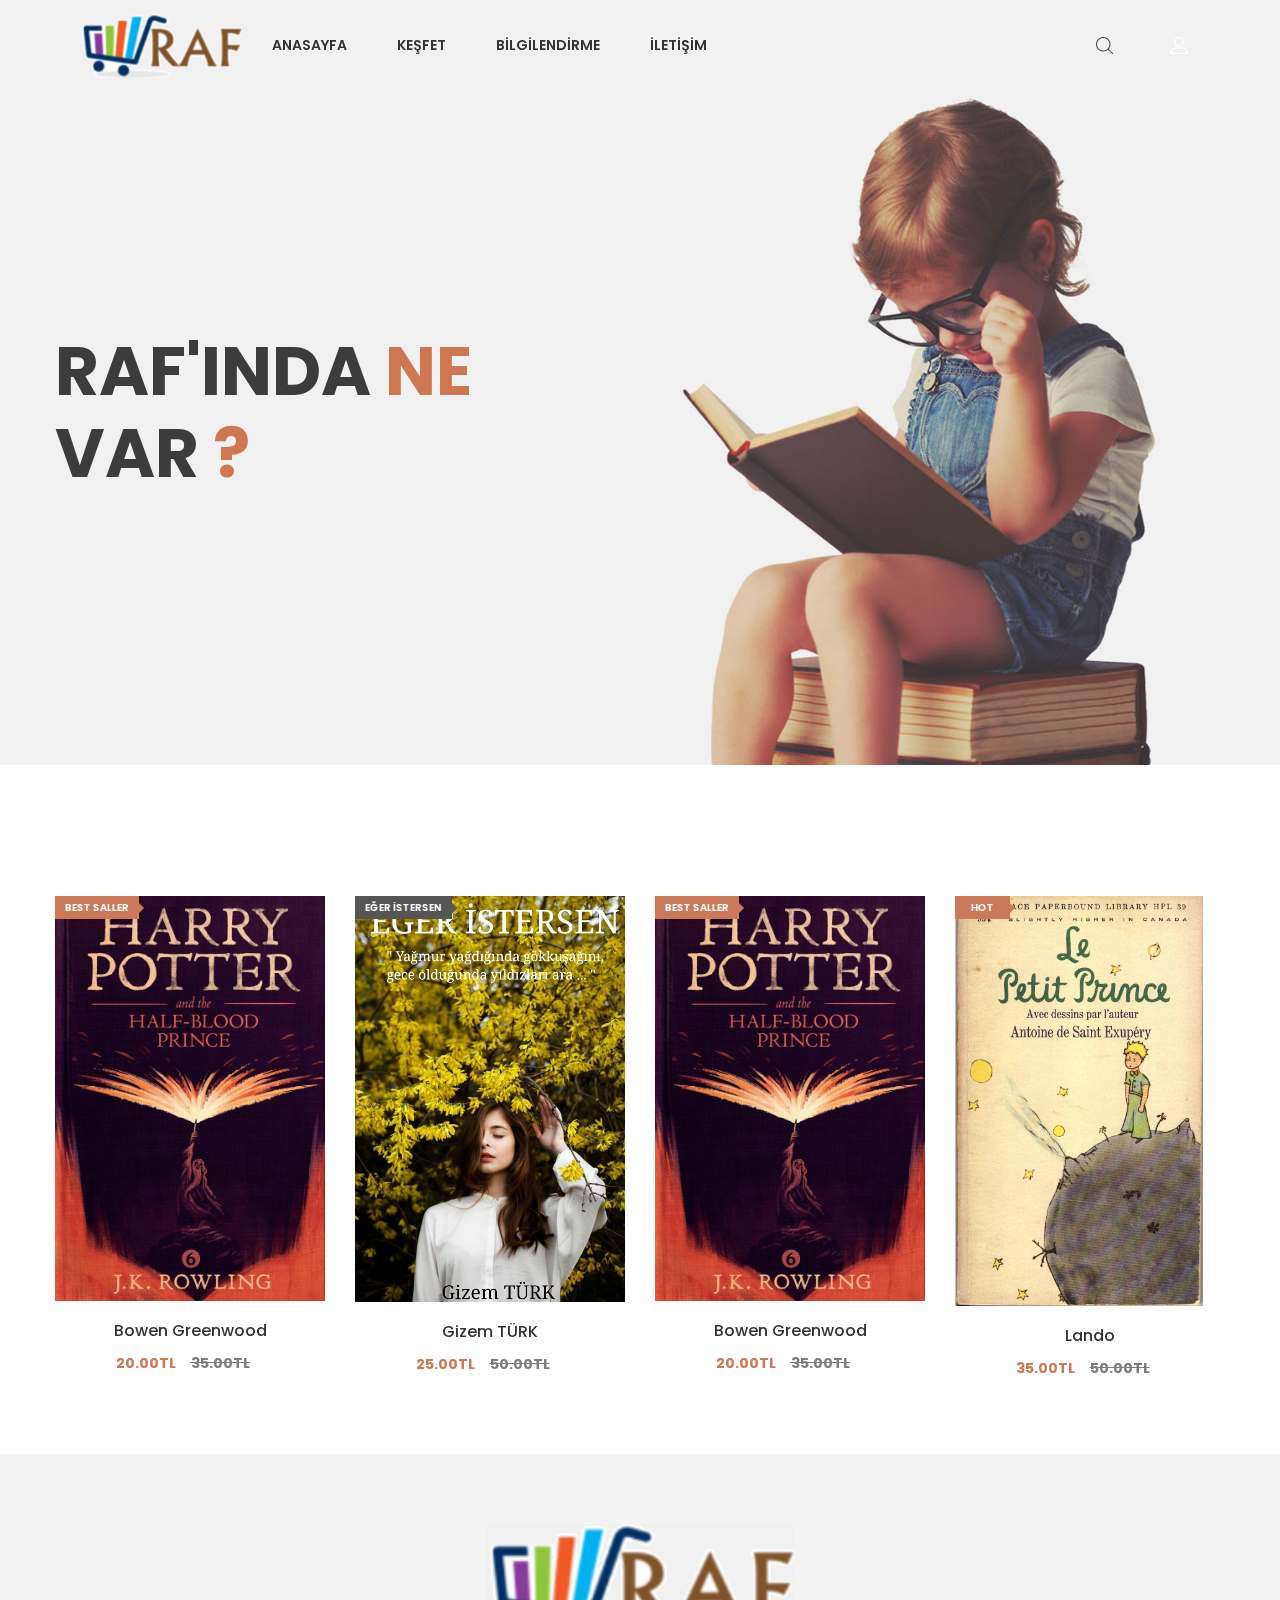
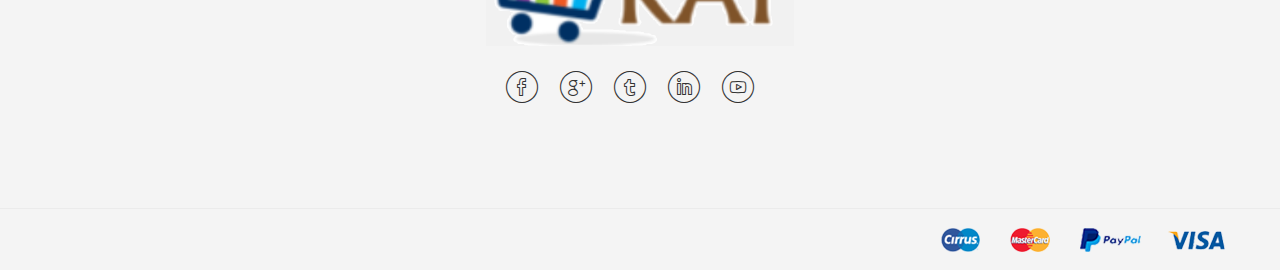
<file: index.html>
<!doctype html>
<html class="no-js" lang="zxx">
<head>

	<meta charset="utf-8">
	<meta http-equiv="x-ua-compatible" content="ie=edge">
	<title>Anasayfa</title>
	<meta name="description" content="">
	<meta name="viewport" content="width=device-width, initial-scale=1">

<link rel="shortcut icon" type="image/png" href="images/logo/logo.png"/>
	<link rel="apple-touch-icon" href="images/icon.png">


	<link href="https://fonts.googleapis.com/css?family=Open+Sans:300,400,600,700,800" rel="stylesheet">
	<link href="https://fonts.googleapis.com/css?family=Poppins:300,300i,400,400i,500,600,600i,700,700i,800"
		rel="stylesheet">
	<link href="https://fonts.googleapis.com/css?family=Roboto:100,300,400,500,700,900" rel="stylesheet">

	<link rel="stylesheet" href="css/bootstrap.min.css">
	<link rel="stylesheet" href="css/plugins.css">
	<link rel="stylesheet" href="style.css">

	<link rel="stylesheet" href="css/custom.css">


	<script src="js/vendor/modernizr-3.5.0.min.js"></script>
</head>

<body>


	<!-- Main wrapper -->
	<div class="wrapper" id="wrapper">
		<!-- Header -->
		<header id="wn__header" class="header__area header__absolute sticky__header">
			<div class="container-fluid">
				<div class="row">
					<div class="col-md-6 col-sm-6 col-6 col-lg-2">
						<div class="logo">
							<a href="index.html">
								<img src="images/logo/logo.png" alt="logo images">
							</a>
						</div>
					</div>
					<div class="col-lg-8 d-none d-lg-block">
						<nav class="mainmenu__nav">
							<ul class="meninmenu d-flex justify-content-start">
								<li class="drop with--one--item"><a href="index.html">ANASAYFA</a>
									
								</li>
								<li class="drop with--one--item"><a href="girisi.php">KEŞFET</a>
									
								</li>
								<li class="drop"><a href="girisi.php">BİLGİLENDİRME</a>
									
								</li>
								
								
								<li><a href="girisi.php">İLETİŞİM</a></li>
							</ul>
						</nav>
					</div>
				
					<div class="col-md-6 col-sm-6 col-6 col-lg-2">
						<ul class="header__sidebar__right d-flex justify-content-end align-items-center">
							<li class="shop_search"><a class="search__active" href="#"></a></li>
							<li class="wishlist"></li>
							
							<li class="setting__bar__icon"><a class="setting__active" href="#"></a>
								
								<div class="searchbar__content setting__block">
									<div class="content-inner">
										<div class="switcher-currency">
											<strong class="label switcher-label">
												<a href="girisi.php"> GİRİŞ YAP</a>
	

											</strong>
											<div class="switcher-options">
												<div class="switcher-currency-trigger">
												
													
												</div>
											</div>
										</div>
										<div class="switcher-currency">
											<strong class="label switcher-label">
												<a href="ekle.php"> ÜYEOL</a>
											</strong>
											
										
									</div>
								</div>
							</li>
						</ul>
					</div>
				
				
				
			
		</header>
		<!-- //Header -->


		<!-- Start Search Popup -->
		<div class="brown--color box-search-content search_active block-bg close__top">
			<form id="search_mini_form" class="minisearch" action="#">
				<div class="field__search">
					<input type="text" placeholder="KELİME ARA">
					<div class="action">
						<a href="#"><i class="zmdi zmdi-search"></i></a>
					</div>
				</div>
			</form>
			<div class="close__wrap">
				<span>Kapat</span>
			</div>
		</div>
		<!-- End Search Popup -->

		<!-- Start Slider area -->
		<div class="slider-area brown__nav slider--15 slide__activation slide__arrow01 owl-carousel owl-theme">
			<!-- Start Single Slide -->
			<div class="slide animation__style10 bg-image--1 fullscreen align__center--left">
				<div class="container">
					<div class="row">
						<div class="col-lg-12">
							<div class="slider__content">
								<div class="contentbox">
									<h2>RAF'INDA <span>NE </span></h2>
									<h2>VAR <span>? </span></h2>
									
									
								</div>
							</div>
						</div>
					</div>
				</div>
			</div>
			<!-- End Single Slide -->
			<!-- Start Single Slide -->
			<div class="slide animation__style10 bg-image--7 fullscreen align__center--left">
				<div class="container">
					<div class="row">
						<div class="col-lg-12">
							<div class="slider__content">
								<div class="contentbox">
							<h2>RAF'INDA <span>NE </span></h2>
									<h2>VAR <span>? </span></h2>
									
								</div>
							</div>
						</div>
					</div>
				</div>
			</div>
			<!-- End Single Slide -->
		</div>
		<!-- End Slider area -->


		<!-- Start BEst Seller Area -->
		<section class="wn__product__area brown--color pt--80  pb--30">
			<div class="container">
				<div class="row">
					<div class="col-lg-12">
						
					</div>
				</div>
				<!-- Start Single Tab Content -->
				<div class="furniture--4 border--round arrows_style owl-carousel owl-theme mt--50">
					<!-- Start Single Product -->
		<div class="product product__style--3">
						<div class="product__thumb">
							<a class="first__img" href="single-product.html"><img src="kipat.png"
									alt="product image"></a>
							<a class="second__img animation1" href="single-product.html"><img
									src="kipat.png" alt="product image"></a>
							<div class="hot__box">
								<span class="hot-label">BEST SALLER</span>
							</div>
						</div>
						<div class="product__content content--center">
							<h4><a href="single-product.html">Bowen Greenwood</a></h4>
							<ul class="prize d-flex">
								<li>20.00TL</li>
								<li class="old_prize">35.00TL</li>
							</ul>
							
							
							<div class="product__hover--content">
								<ul class="rating d-flex">
									<li class="on"><i class="fa fa-star-o"></i></li>
									<li class="on"><i class="fa fa-star-o"></i></li>
									<li class="on"><i class="fa fa-star-o"></i></li>
									<li><i class="fa fa-star-o"></i></li>
									<li><i class="fa fa-star-o"></i></li>
								</ul>
							</div>
						</div>
					</div>
					<!-- Start Single Product -->
					<!-- Start Single Product -->
					<div class="product product__style--3">
						<div class="product__thumb">
							<a class="first__img" href="single-product.html"><img src="kitap.JPG"
									alt="product image"></a>
							<a class="second__img animation1" href="single-product.html"><img
									src="kitap.JPG" alt="product image"></a>
							<div class="hot__box color--2">
								<span class="hot-label">EĞER İSTERSEN</span>
							</div>
						</div>
						<div class="product__content content--center">
							<h4><a href="single-product.html">Gizem TÜRK</a></h4>
							<ul class="prize d-flex">
								<li>25.00TL</li>
								<li class="old_prize">50.00TL</li>
							</ul>
					
							<div class="product__hover--content">
								<ul class="rating d-flex">
									<li class="on"><i class="fa fa-star-o"></i></li>
									<li class="on"><i class="fa fa-star-o"></i></li>
									<li class="on"><i class="fa fa-star-o"></i></li>
									<li><i class="fa fa-star-o"></i></li>
									<li><i class="fa fa-star-o"></i></li>
								</ul>
							</div>
						</div>
					</div>
					<!-- Start Single Product -->
					<!-- Start Single Product -->
					<div class="product product__style--3">
						<div class="product__thumb">
							<a class="first__img" href="single-product.html"><img src="kipat.png"
									alt="product image"></a>
							<a class="second__img animation1" href="single-product.html"><img
									src="kipat.png" alt="product image"></a>
							<div class="hot__box">
								<span class="hot-label">BEST SALLER</span>
							</div>
						</div>
						<div class="product__content content--center">
							<h4><a href="single-product.html">Bowen Greenwood</a></h4>
							<ul class="prize d-flex">
								<li>20.00TL</li>
								<li class="old_prize">35.00TL</li>
							</ul>
							
							
							<div class="product__hover--content">
								<ul class="rating d-flex">
									<li class="on"><i class="fa fa-star-o"></i></li>
									<li class="on"><i class="fa fa-star-o"></i></li>
									<li class="on"><i class="fa fa-star-o"></i></li>
									<li><i class="fa fa-star-o"></i></li>
									<li><i class="fa fa-star-o"></i></li>
								</ul>
							</div>
						</div>
					</div>
					<!-- Start Single Product -->
					<!-- Start Single Product -->
					<div class="product product__style--3">
						<div class="product__thumb">
							<a class="first__img" href="single-product.html"><img src="kipat23.jpg"
									alt="product image" style="width: 92%;"></a>
							<a class="second__img animation1" href="single-product.html"><img
									src="kipat23.jpg" alt="product image"></a>
							<div class="hot__box">
								<span class="hot-label">HOT</span>
							</div>
						</div>
						<div class="product__content content--center">
							<h4><a href="single-product.html">Lando</a></h4>
							<ul class="prize d-flex">
								<li>35.00TL</li>
								<li class="old_prize">50.00TL</li>
							</ul>
							
							<div class="product__hover--content">
								<ul class="rating d-flex">
									<li class="on"><i class="fa fa-star-o"></i></li>
									<li class="on"><i class="fa fa-star-o"></i></li>
									<li class="on"><i class="fa fa-star-o"></i></li>
									<li><i class="fa fa-star-o"></i></li>
									<li><i class="fa fa-star-o"></i></li>
								</ul>
							</div>
						</div>
					</div>
				
					
		
			</div>
		</section>

		<section class="wn__newsletter__area bg-image--2">
		
		</section>

		<!-- Footer Area -->
		<footer id="wn__footer" class="footer__area bg__cat--8 brown--color">
			<div class="footer-static-top">
				<div class="container">
					<div class="row">
						<div class="col-lg-12">
							<div class="footer__widget footer__menu">
								<div class="ft__logo">
									<a href="index.html">
										<img src="images/logo/3.png" alt="logo" style="    width: 50%;
";>
									</a>
									
								</div>
								<div class="footer__content">
									<ul class="social__net social__net--2 d-flex justify-content-center">
										<li><a href="#"><i class="bi bi-facebook"></i></a></li>
										<li><a href="#"><i class="bi bi-google"></i></a></li>
										<li><a href="#"><i class="bi bi-twitter"></i></a></li>
										<li><a href="#"><i class="bi bi-linkedin"></i></a></li>
										<li><a href="#"><i class="bi bi-youtube"></i></a></li>
									</ul>
									
								</div>
							</div>
						</div>
					</div>
				</div>
			</div>
			<div class="copyright__wrapper">
				<div class="container">
					<div class="row">
						<div class="col-lg-6 col-md-6 col-sm-12">
							<div class="copyright">
								<div class="copy__right__inner text-left">
								
								</div>
							</div>
						</div>
						<div class="col-lg-6 col-md-6 col-sm-12">
							<div class="payment text-right">
								<img src="images/icons/payment.png" alt="" />
							</div>
						</div>
					</div>
				</div>
			</div>

		</footer>
		
		
	</div>
	
	<script src="js/vendor/jquery-3.2.1.min.js"></script>
	<script src="js/popper.min.js"></script>
	<script src="js/bootstrap.min.js"></script>
	<script src="js/plugins.js"></script>
	<script src="js/active.js"></script>

</body>
</html>
</file>
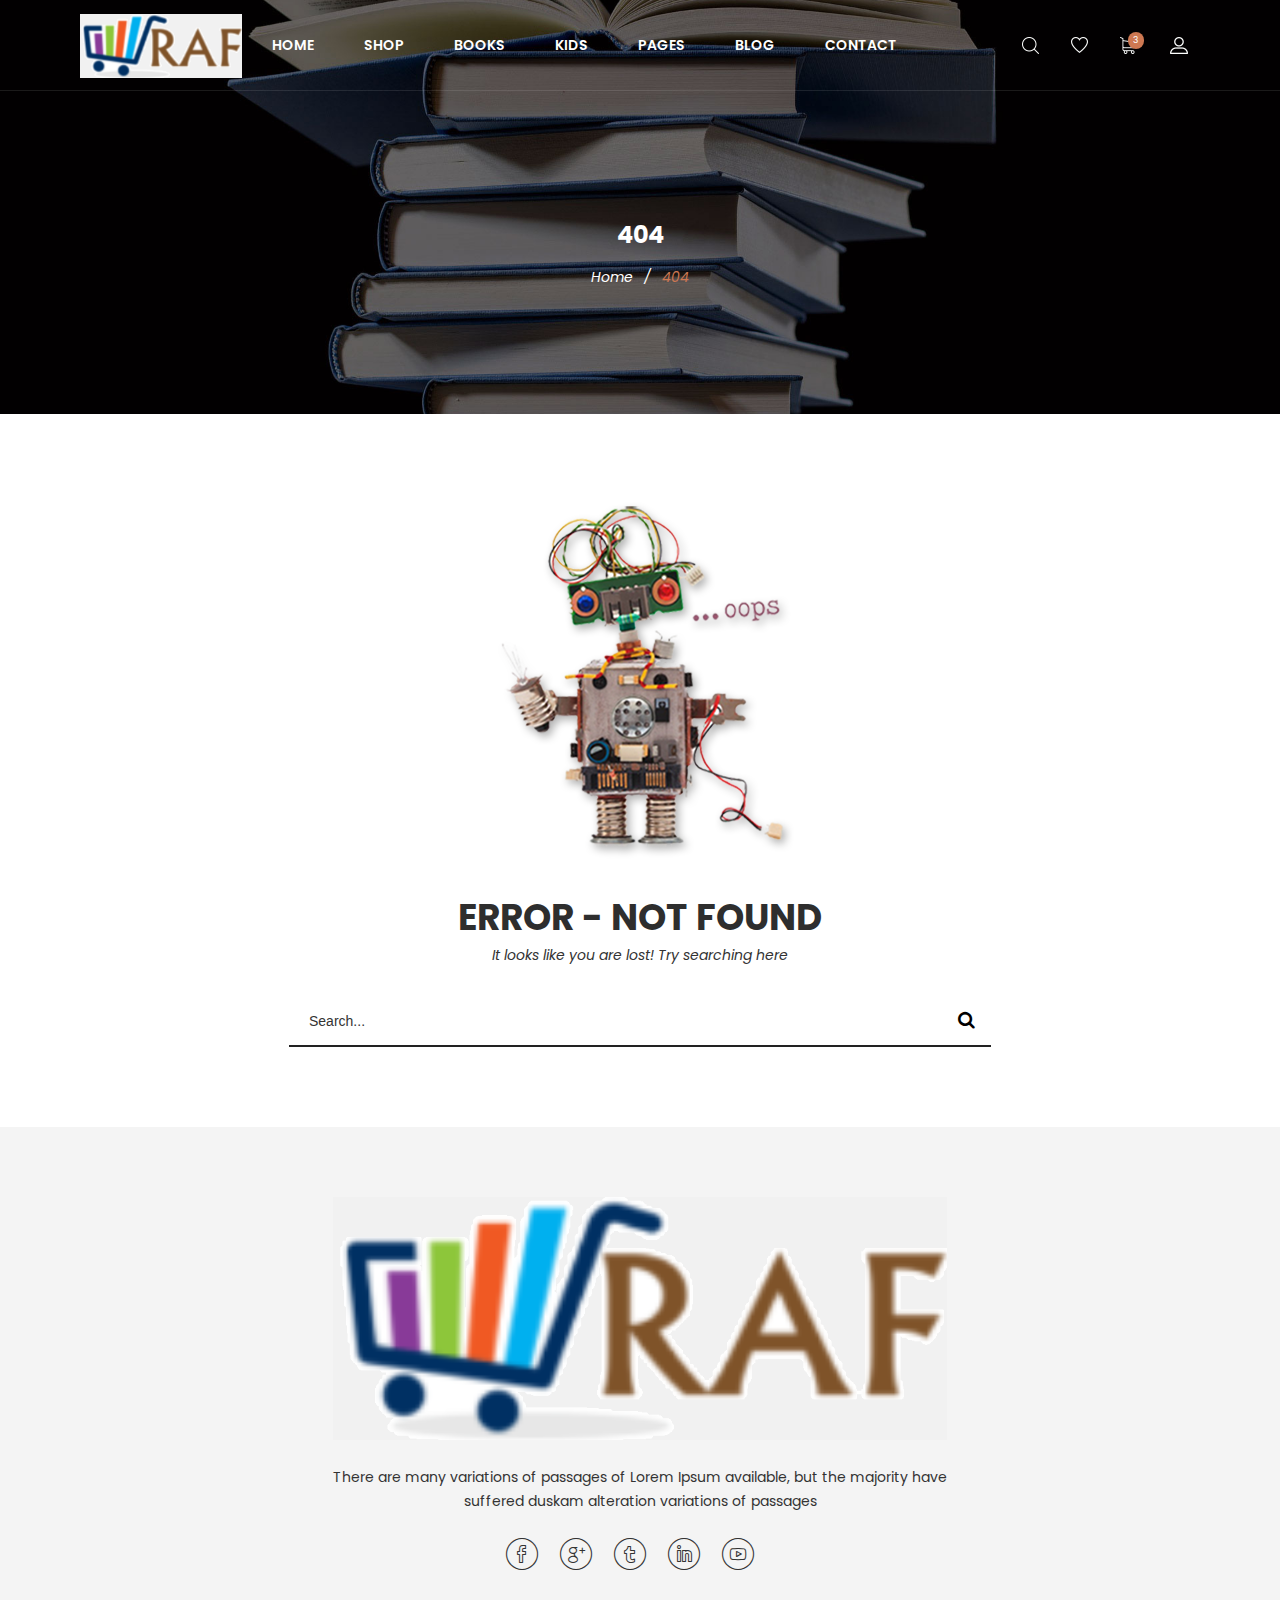
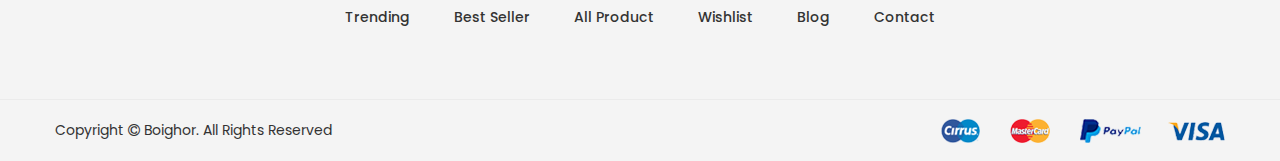
<file: error404.html>
﻿<!doctype html>
<html class="no-js" lang="zxx">


<!-- Mirrored from demo.hasthemes.com/boighor-preview/boighor/error404.html by HTTrack Website Copier/3.x [XR&CO'2014], Fri, 20 Dec 2019 21:28:05 GMT -->
<head>
	<meta charset="utf-8">
	<meta http-equiv="x-ua-compatible" content="ie=edge">
	<title>404 | Books Library eCommerce Store</title>
	<meta name="description" content="">
	<meta name="viewport" content="width=device-width, initial-scale=1">

	<!-- Favicons -->
	<link rel="shortcut icon" href="images/favicon.ico">
	<link rel="apple-touch-icon" href="images/icon.png">

	<!-- Google font (font-family: 'Roboto', sans-serif; Poppins ; Satisfy) -->
	<link href="https://fonts.googleapis.com/css?family=Open+Sans:300,400,600,700,800" rel="stylesheet">
	<link href="https://fonts.googleapis.com/css?family=Poppins:300,300i,400,400i,500,600,600i,700,700i,800"
		rel="stylesheet">
	<link href="https://fonts.googleapis.com/css?family=Roboto:100,300,400,500,700,900" rel="stylesheet">

	<!-- Stylesheets -->
	<link rel="stylesheet" href="css/bootstrap.min.css">
	<link rel="stylesheet" href="css/plugins.css">
	<link rel="stylesheet" href="style.css">

	<!-- Cusom css -->
	<link rel="stylesheet" href="css/custom.css">

	<!-- Modernizer js -->
	<script src="js/vendor/modernizr-3.5.0.min.js"></script>
</head>

<body>
	<!--[if lte IE 9]>
		<p class="browserupgrade">You are using an <strong>outdated</strong> browser. Please <a href="https://browsehappy.com/">upgrade your browser</a> to improve your experience and security.</p>
	<![endif]-->

	<!-- Main wrapper -->
	<div class="wrapper" id="wrapper">

		<!-- Header -->
		<header id="wn__header" class="oth-page header__area header__absolute sticky__header">
			<div class="container-fluid">
				<div class="row">
					<div class="col-md-4 col-sm-4 col-7 col-lg-2">
						<div class="logo">
							<a href="index.html">
								<img src="images/logo/logo.png" alt="logo images">
							</a>
						</div>
					</div>
					<div class="col-lg-8 d-none d-lg-block">
						<nav class="mainmenu__nav">
							<ul class="meninmenu d-flex justify-content-start">
								<li class="drop with--one--item"><a href="index.html">Home</a>
									<div class="megamenu dropdown">
										<ul class="item item01">
											<li><a href="index.html">Home Style Default</a></li>
											<li><a href="index-2.html">Home Style Two</a></li>
											<li><a href="index-3.html">Home Style Three</a></li>
											<li><a href="index-box.html">Home Box Style</a></li>
										</ul>
									</div>
								</li>
								<li class="drop"><a href="#">Shop</a>
									<div class="megamenu mega03">
										<ul class="item item03">
											<li class="title">Shop Layout</li>
											<li><a href="shop-grid.html">Shop Grid</a></li>
											<li><a href="shop-list.html">Shop List</a></li>
											<li><a href="shop-left-sidebar.html">Shop Left Sidebar</a></li>
											<li><a href="shop-right-sidebar.html">Shop Right Sidebar</a></li>
											<li><a href="shop-no-sidebar.html">Shop No sidebar</a></li>
											<li><a href="single-product.html">Single Product</a></li>
										</ul>
										<ul class="item item03">
											<li class="title">Shop Page</li>
											<li><a href="my-account.html">My Account</a></li>
											<li><a href="cart.html">Cart Page</a></li>
											<li><a href="checkout.html">Checkout Page</a></li>
											<li><a href="wishlist.html">Wishlist Page</a></li>
											<li><a href="error404.html">404 Page</a></li>
											<li><a href="faq.html">Faq Page</a></li>
										</ul>
										<ul class="item item03">
											<li class="title">Bargain Books</li>
											<li><a href="shop-grid.html">Bargain Bestsellers</a></li>
											<li><a href="shop-grid.html">Activity Kits</a></li>
											<li><a href="shop-grid.html">B&N Classics</a></li>
											<li><a href="shop-grid.html">Books Under $5</a></li>
											<li><a href="shop-grid.html">Bargain Books</a></li>
										</ul>
									</div>
								</li>
								<li class="drop"><a href="shop-grid.html">Books</a>
									<div class="megamenu mega03">
										<ul class="item item03">
											<li class="title">Categories</li>
											<li><a href="shop-grid.html">Biography </a></li>
											<li><a href="shop-grid.html">Business </a></li>
											<li><a href="shop-grid.html">Cookbooks </a></li>
											<li><a href="shop-grid.html">Health & Fitness </a></li>
											<li><a href="shop-grid.html">History </a></li>
										</ul>
										<ul class="item item03">
											<li class="title">Favourite</li>
											<li><a href="shop-grid.html">Mystery</a></li>
											<li><a href="shop-grid.html">Religion & Inspiration</a></li>
											<li><a href="shop-grid.html">Romance</a></li>
											<li><a href="shop-grid.html">Fiction/Fantasy</a></li>
											<li><a href="shop-grid.html">Sleeveless</a></li>
										</ul>
										<ul class="item item03">
											<li class="title">Collections</li>
											<li><a href="shop-grid.html">Science </a></li>
											<li><a href="shop-grid.html">Fiction/Fantasy</a></li>
											<li><a href="shop-grid.html">Self-Improvemen</a></li>
											<li><a href="shop-grid.html">Home & Garden</a></li>
											<li><a href="shop-grid.html">Humor Books</a></li>
										</ul>
									</div>
								</li>
								<li class="drop"><a href="shop-grid.html">Kids</a>
									<div class="megamenu mega02">
										<ul class="item item02">
											<li class="title">Top Collections</li>
											<li><a href="shop-grid.html">American Girl</a></li>
											<li><a href="shop-grid.html">Diary Wimpy Kid</a></li>
											<li><a href="shop-grid.html">Finding Dory</a></li>
											<li><a href="shop-grid.html">Harry Potter</a></li>
											<li><a href="shop-grid.html">Land of Stories</a></li>
										</ul>
										<ul class="item item02">
											<li class="title">More For Kids</li>
											<li><a href="shop-grid.html">B&N Educators</a></li>
											<li><a href="shop-grid.html">B&N Kids' Club</a></li>
											<li><a href="shop-grid.html">Kids' Music</a></li>
											<li><a href="shop-grid.html">Toys & Games</a></li>
											<li><a href="shop-grid.html">hoodies</a></li>
										</ul>
									</div>
								</li>
								<li class="drop"><a href="#">Pages</a>
									<div class="megamenu dropdown">
										<ul class="item item01">
											<li><a href="about.html">About Page</a></li>
											<li class="label2"><a href="portfolio.html">Portfolio</a>
												<ul>
													<li><a href="portfolio.html">Portfolio</a></li>
													<li><a href="portfolio-three-column.html">Portfolio 3 Column</a>
													</li>
													<li><a href="portfolio-details.html">Portfolio Details</a></li>
												</ul>
											</li>
											<li><a href="my-account.html">My Account</a></li>
											<li><a href="cart.html">Cart Page</a></li>
											<li><a href="checkout.html">Checkout Page</a></li>
											<li><a href="wishlist.html">Wishlist Page</a></li>
											<li><a href="error404.html">404 Page</a></li>
											<li><a href="faq.html">Faq Page</a></li>
											<li><a href="team.html">Team Page</a></li>
										</ul>
									</div>
								</li>
								<li class="drop"><a href="blog.html">Blog</a>
									<div class="megamenu dropdown">
										<ul class="item item01">
											<li><a href="blog.html">Blog Page</a></li>
											<li><a href="blog-left-sidebar.html">Blog Left Sidebar</a></li>
											<li><a href="blog-no-sidebar.html">Blog No Sidebar</a></li>
											<li><a href="blog-details.html">Blog Details</a></li>
										</ul>
									</div>
								</li>
								<li><a href="contact.html">Contact</a></li>
							</ul>
						</nav>
					</div>
					<div class="col-md-8 col-sm-8 col-5 col-lg-2">
						<ul class="header__sidebar__right d-flex justify-content-end align-items-center">
							<li class="shop_search"><a class="search__active" href="#"></a></li>
							<li class="wishlist"><a href="#"></a></li>
							<li class="shopcart"><a class="cartbox_active" href="#"><span
										class="product_qun">3</span></a>
								<!-- Start Shopping Cart -->
								<div class="block-minicart minicart__active">
									<div class="minicart-content-wrapper">
										<div class="micart__close">
											<span>close</span>
										</div>
										<div class="items-total d-flex justify-content-between">
											<span>3 items</span>
											<span>Cart Subtotal</span>
										</div>
										<div class="total_amount text-right">
											<span>$66.00</span>
										</div>
										<div class="mini_action checkout">
											<a class="checkout__btn" href="cart.html">Go to Checkout</a>
										</div>
										<div class="single__items">
											<div class="miniproduct">
												<div class="item01 d-flex">
													<div class="thumb">
														<a href="product-details.html"><img
																src="images/product/sm-img/1.jpg"
																alt="product images"></a>
													</div>
													<div class="content">
														<h6><a href="product-details.html">Voyage Yoga Bag</a></h6>
														<span class="prize">$30.00</span>
														<div class="product_prize d-flex justify-content-between">
															<span class="qun">Qty: 01</span>
															<ul class="d-flex justify-content-end">
																<li><a href="#"><i class="zmdi zmdi-settings"></i></a>
																</li>
																<li><a href="#"><i class="zmdi zmdi-delete"></i></a>
																</li>
															</ul>
														</div>
													</div>
												</div>
												<div class="item01 d-flex mt--20">
													<div class="thumb">
														<a href="product-details.html"><img
																src="images/product/sm-img/3.jpg"
																alt="product images"></a>
													</div>
													<div class="content">
														<h6><a href="product-details.html">Impulse Duffle</a></h6>
														<span class="prize">$40.00</span>
														<div class="product_prize d-flex justify-content-between">
															<span class="qun">Qty: 03</span>
															<ul class="d-flex justify-content-end">
																<li><a href="#"><i class="zmdi zmdi-settings"></i></a>
																</li>
																<li><a href="#"><i class="zmdi zmdi-delete"></i></a>
																</li>
															</ul>
														</div>
													</div>
												</div>
												<div class="item01 d-flex mt--20">
													<div class="thumb">
														<a href="product-details.html"><img
																src="images/product/sm-img/2.jpg"
																alt="product images"></a>
													</div>
													<div class="content">
														<h6><a href="product-details.html">Compete Track Tote</a></h6>
														<span class="prize">$40.00</span>
														<div class="product_prize d-flex justify-content-between">
															<span class="qun">Qty: 03</span>
															<ul class="d-flex justify-content-end">
																<li><a href="#"><i class="zmdi zmdi-settings"></i></a>
																</li>
																<li><a href="#"><i class="zmdi zmdi-delete"></i></a>
																</li>
															</ul>
														</div>
													</div>
												</div>
											</div>
										</div>
										<div class="mini_action cart">
											<a class="cart__btn" href="cart.html">View and edit cart</a>
										</div>
									</div>
								</div>
								<!-- End Shopping Cart -->
							</li>
							<li class="setting__bar__icon"><a class="setting__active" href="#"></a>
								<div class="searchbar__content setting__block">
									<div class="content-inner">
										<div class="switcher-currency">
											<strong class="label switcher-label">
												<span>Currency</span>
											</strong>
											<div class="switcher-options">
												<div class="switcher-currency-trigger">
													<span class="currency-trigger">USD - US Dollar</span>
													<ul class="switcher-dropdown">
														<li>GBP - British Pound Sterling</li>
														<li>EUR - Euro</li>
													</ul>
												</div>
											</div>
										</div>
										<div class="switcher-currency">
											<strong class="label switcher-label">
												<span>Language</span>
											</strong>
											<div class="switcher-options">
												<div class="switcher-currency-trigger">
													<span class="currency-trigger">English01</span>
													<ul class="switcher-dropdown">
														<li>English02</li>
														<li>English03</li>
														<li>English04</li>
														<li>English05</li>
													</ul>
												</div>
											</div>
										</div>
										<div class="switcher-currency">
											<strong class="label switcher-label">
												<span>Select Store</span>
											</strong>
											<div class="switcher-options">
												<div class="switcher-currency-trigger">
													<span class="currency-trigger">Fashion Store</span>
													<ul class="switcher-dropdown">
														<li>Furniture</li>
														<li>Shoes</li>
														<li>Speaker Store</li>
														<li>Furniture</li>
													</ul>
												</div>
											</div>
										</div>
										<div class="switcher-currency">
											<strong class="label switcher-label">
												<span>My Account</span>
											</strong>
											<div class="switcher-options">
												<div class="switcher-currency-trigger">
													<div class="setting__menu">
														<span><a href="#">Compare Product</a></span>
														<span><a href="#">My Account</a></span>
														<span><a href="#">My Wishlist</a></span>
														<span><a href="#">Sign In</a></span>
														<span><a href="#">Create An Account</a></span>
													</div>
												</div>
											</div>
										</div>
									</div>
								</div>
							</li>
						</ul>
					</div>
				</div>
				<!-- Start Mobile Menu -->
				<div class="row d-none">
					<div class="col-lg-12 d-none">
						<nav class="mobilemenu__nav">
							<ul class="meninmenu">
								<li><a href="index.html">Home</a>
									<ul>
										<li><a href="index.html">Home Style Default</a></li>
										<li><a href="index-2.html">Home Style Two</a></li>
										<li><a href="index-3.html">Home Style Three</a></li>
										<li><a href="index-box.html">Home Box Style</a></li>
									</ul>
								</li>
								<li><a href="#">Pages</a>
									<ul>
										<li><a href="about.html">About Page</a></li>
										<li><a href="portfolio.html">Portfolio</a>
											<ul>
												<li><a href="portfolio.html">Portfolio</a></li>
												<li><a href="portfolio-three-column.html">Portfolio 3 Column</a></li>
												<li><a href="portfolio-details.html">Portfolio Details</a></li>
											</ul>
										</li>
										<li><a href="my-account.html">My Account</a></li>
										<li><a href="cart.html">Cart Page</a></li>
										<li><a href="checkout.html">Checkout Page</a></li>
										<li><a href="wishlist.html">Wishlist Page</a></li>
										<li><a href="error404.html">404 Page</a></li>
										<li><a href="faq.html">Faq Page</a></li>
										<li><a href="team.html">Team Page</a></li>
									</ul>
								</li>
								<li><a href="shop-grid.html">Shop</a>
									<ul>
										<li><a href="shop-grid.html">Shop Grid</a></li>
										<li><a href="shop-list.html">Shop List</a></li>
										<li><a href="shop-left-sidebar.html">Shop Left Sidebar</a></li>
										<li><a href="shop-right-sidebar.html">Shop Right Sidebar</a></li>
										<li><a href="shop-no-sidebar.html">Shop No sidebar</a></li>
										<li><a href="single-product.html">Single Product</a></li>
									</ul>
								</li>
								<li><a href="blog.html">Blog</a>
									<ul>
										<li><a href="blog.html">Blog Page</a></li>
										<li><a href="blog-left-sidebar.html">Blog Left Sidebar</a></li>
										<li><a href="blog-no-sidebar.html">Blog No Sidebar</a></li>
										<li><a href="blog-details.html">Blog Details</a></li>
									</ul>
								</li>
								<li><a href="contact.html">Contact</a></li>
							</ul>
						</nav>
					</div>
				</div>
				<!-- End Mobile Menu -->
				<div class="mobile-menu d-block d-lg-none">
				</div>
				<!-- Mobile Menu -->
			</div>
		</header>
		<!-- //Header -->
		<!-- Start Search Popup -->
		<div class="box-search-content search_active block-bg close__top">
			<form id="search_mini_form" class="minisearch" action="#">
				<div class="field__search">
					<input type="text" placeholder="Search entire store here...">
					<div class="action">
						<a href="#"><i class="zmdi zmdi-search"></i></a>
					</div>
				</div>
			</form>
			<div class="close__wrap">
				<span>close</span>
			</div>
		</div>
		<!-- End Search Popup -->
		<!-- Start Bradcaump area -->
		<div class="ht__bradcaump__area bg-image--5">
			<div class="container">
				<div class="row">
					<div class="col-lg-12">
						<div class="bradcaump__inner text-center">
							<h2 class="bradcaump-title">404</h2>
							<nav class="bradcaump-content">
								<a class="breadcrumb_item" href="index.html">Home</a>
								<span class="brd-separetor">/</span>
								<span class="breadcrumb_item active">404</span>
							</nav>
						</div>
					</div>
				</div>
			</div>
		</div>
		<!-- End Bradcaump area -->

		<!-- Start Error Area -->
		<section class="page_error section-padding--lg bg--white">
			<div class="container">
				<div class="row">
					<div class="col-lg-12">
						<div class="error__inner text-center">
							<div class="error__logo">
								<a href="#"><img src="images/others/404.png" alt="error images"></a>
							</div>
							<div class="error__content">
								<h2>error - not found</h2>
								<p>It looks like you are lost! Try searching here</p>
								<div class="search_form_wrapper">
									<form action="#">
										<div class="form__box">
											<input type="text" placeholder="Search...">
											<button><i class="fa fa-search"></i></button>
										</div>
									</form>
								</div>
							</div>
						</div>
					</div>
				</div>
			</div>
		</section>
		<!-- End Error Area -->

		<!-- Footer Area -->
		<footer id="wn__footer" class="footer__area bg__cat--8 brown--color">
			<div class="footer-static-top">
				<div class="container">
					<div class="row">
						<div class="col-lg-12">
							<div class="footer__widget footer__menu">
								<div class="ft__logo">
									<a href="index.html">
										<img src="images/logo/3.png" alt="logo">
									</a>
									<p>There are many variations of passages of Lorem Ipsum available, but the majority
										have suffered duskam alteration variations of passages</p>
								</div>
								<div class="footer__content">
									<ul class="social__net social__net--2 d-flex justify-content-center">
										<li><a href="#"><i class="bi bi-facebook"></i></a></li>
										<li><a href="#"><i class="bi bi-google"></i></a></li>
										<li><a href="#"><i class="bi bi-twitter"></i></a></li>
										<li><a href="#"><i class="bi bi-linkedin"></i></a></li>
										<li><a href="#"><i class="bi bi-youtube"></i></a></li>
									</ul>
									<ul class="mainmenu d-flex justify-content-center">
										<li><a href="index.html">Trending</a></li>
										<li><a href="index.html">Best Seller</a></li>
										<li><a href="index.html">All Product</a></li>
										<li><a href="index.html">Wishlist</a></li>
										<li><a href="index.html">Blog</a></li>
										<li><a href="index.html">Contact</a></li>
									</ul>
								</div>
							</div>
						</div>
					</div>
				</div>
			</div>
			<div class="copyright__wrapper">
				<div class="container">
					<div class="row">
						<div class="col-lg-6 col-md-6 col-sm-12">
							<div class="copyright">
								<div class="copy__right__inner text-left">
									<p>Copyright <i class="fa fa-copyright"></i> <a href="#">Boighor.</a> All Rights
										Reserved</p>
								</div>
							</div>
						</div>
						<div class="col-lg-6 col-md-6 col-sm-12">
							<div class="payment text-right">
								<img src="images/icons/payment.png" alt="" />
							</div>
						</div>
					</div>
				</div>
			</div>
		</footer>
		<!-- //Footer Area -->

	</div>
	<!-- //Main wrapper -->

	<!-- JS Files -->
	<script src="js/vendor/jquery-3.2.1.min.js"></script>
	<script src="js/popper.min.js"></script>
	<script src="js/bootstrap.min.js"></script>
	<script src="js/plugins.js"></script>
	<script src="js/active.js"></script>

</body>


<!-- Mirrored from demo.hasthemes.com/boighor-preview/boighor/error404.html by HTTrack Website Copier/3.x [XR&CO'2014], Fri, 20 Dec 2019 21:28:06 GMT -->
</html>
</file>
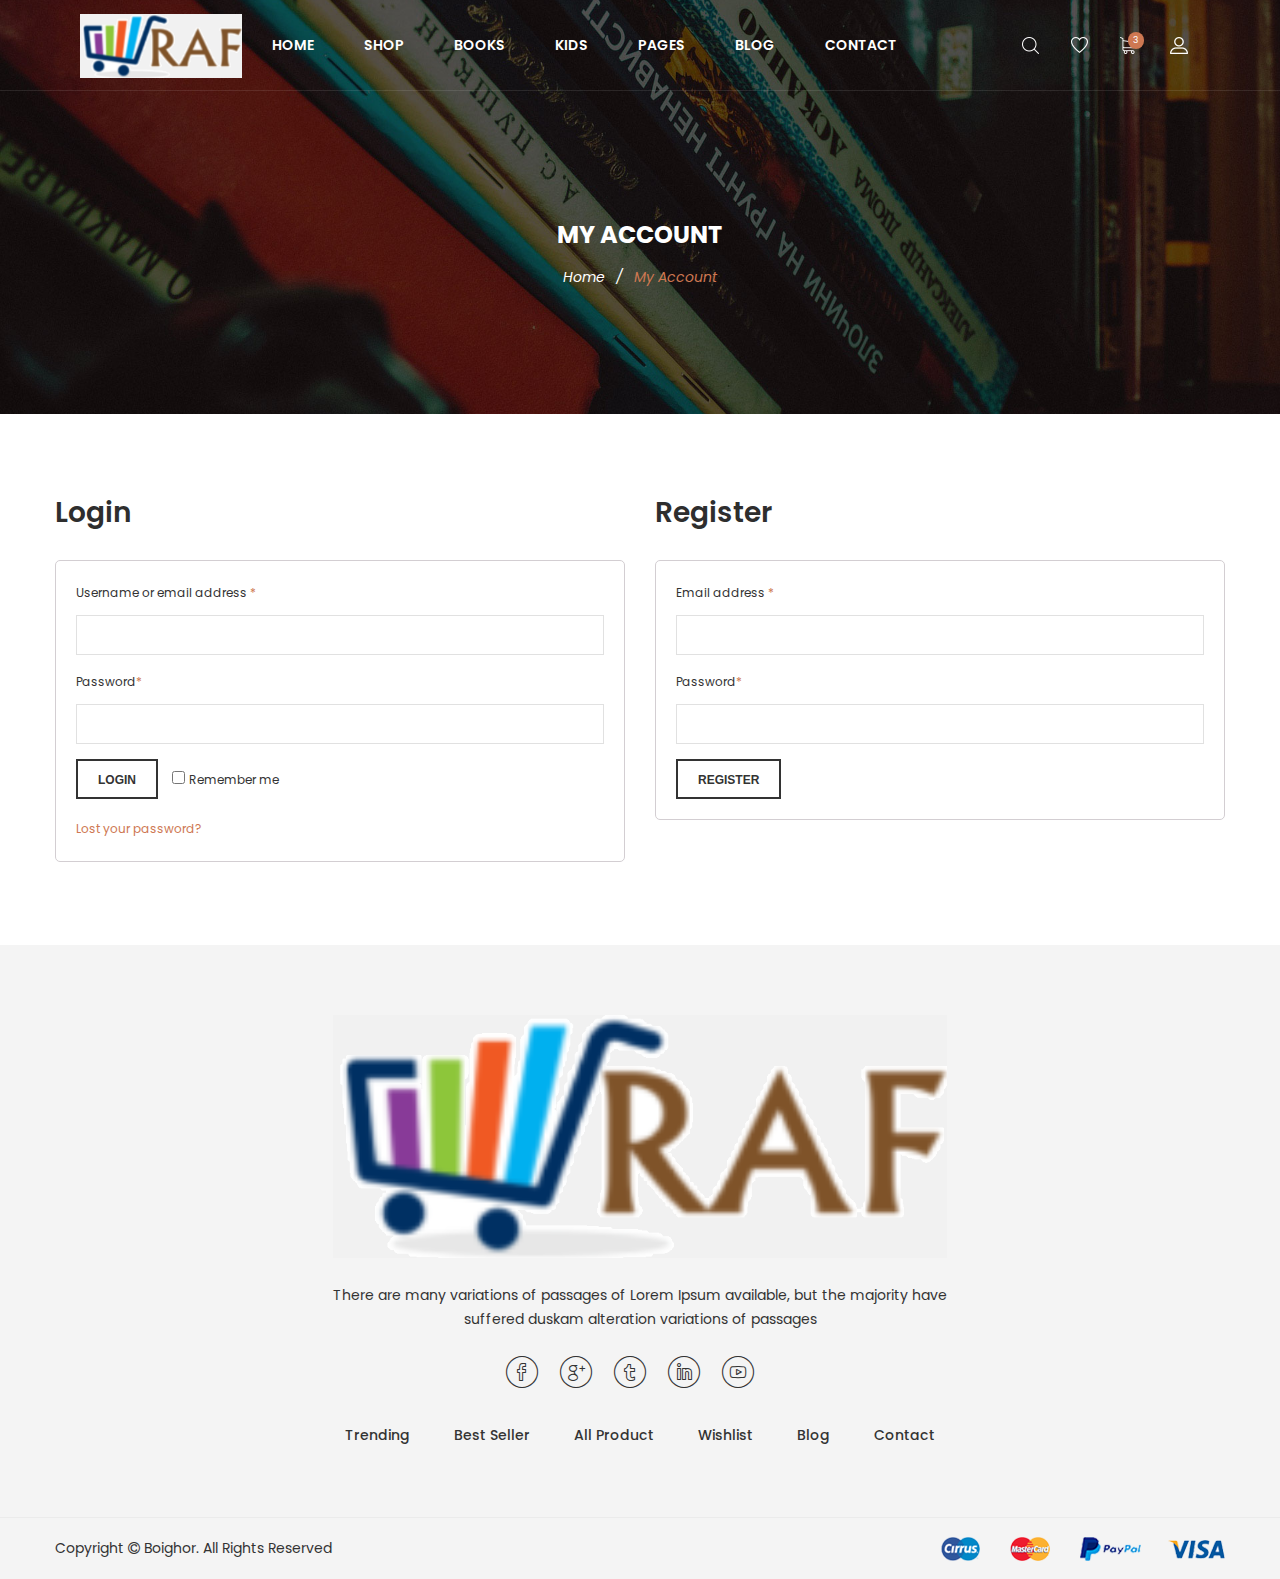
<file: my-account.html>
﻿<!doctype html>
<html class="no-js" lang="zxx">


<!-- Mirrored from demo.hasthemes.com/boighor-preview/boighor/my-account.html by HTTrack Website Copier/3.x [XR&CO'2014], Fri, 20 Dec 2019 21:28:04 GMT -->
<head>
	<meta charset="utf-8">
	<meta http-equiv="x-ua-compatible" content="ie=edge">
	<title>My Account | Books Library eCommerce Store</title>
	<meta name="description" content="">
	<meta name="viewport" content="width=device-width, initial-scale=1">

	<!-- Favicons -->
	<link rel="shortcut icon" href="images/favicon.ico">
	<link rel="apple-touch-icon" href="images/icon.png">

	<!-- Google font (font-family: 'Roboto', sans-serif; Poppins ; Satisfy) -->
	<link href="https://fonts.googleapis.com/css?family=Lato:300,300i,400,400i,700,700i,900" rel="stylesheet">
	<link href="https://fonts.googleapis.com/css?family=Poppins:300,300i,400,400i,500,600,600i,700,700i,800"
		rel="stylesheet">
	<link href="https://fonts.googleapis.com/css?family=Satisfy" rel="stylesheet">

	<!-- Stylesheets -->
	<link rel="stylesheet" href="css/bootstrap.min.css">
	<link rel="stylesheet" href="css/plugins.css">
	<link rel="stylesheet" href="style.css">

	<!-- Cusom css -->
	<link rel="stylesheet" href="css/custom.css">

	<!-- Modernizer js -->
	<script src="js/vendor/modernizr-3.5.0.min.js"></script>
</head>

<body>
	<!--[if lte IE 9]>
		<p class="browserupgrade">You are using an <strong>outdated</strong> browser. Please <a href="https://browsehappy.com/">upgrade your browser</a> to improve your experience and security.</p>
	<![endif]-->

	<!-- Main wrapper -->
	<div class="wrapper" id="wrapper">
		<!-- Header -->
		<header id="wn__header" class="oth-page header__area header__absolute sticky__header">
			<div class="container-fluid">
				<div class="row">
					<div class="col-md-4 col-sm-4 col-7 col-lg-2">
						<div class="logo">
							<a href="index.html">
								<img src="images/logo/logo.png" alt="logo images">
							</a>
						</div>
					</div>
					<div class="col-lg-8 d-none d-lg-block">
						<nav class="mainmenu__nav">
							<ul class="meninmenu d-flex justify-content-start">
								<li class="drop with--one--item"><a href="index.html">Home</a>
									<div class="megamenu dropdown">
										<ul class="item item01">
											<li><a href="index.html">Home Style Default</a></li>
											<li><a href="index-2.html">Home Style Two</a></li>
											<li><a href="index-3.html">Home Style Three</a></li>
											<li><a href="index-box.html">Home Box Style</a></li>
										</ul>
									</div>
								</li>
								<li class="drop"><a href="#">Shop</a>
									<div class="megamenu mega03">
										<ul class="item item03">
											<li class="title">Shop Layout</li>
											<li><a href="shop-grid.html">Shop Grid</a></li>
											<li><a href="shop-list.html">Shop List</a></li>
											<li><a href="shop-left-sidebar.html">Shop Left Sidebar</a></li>
											<li><a href="shop-right-sidebar.html">Shop Right Sidebar</a></li>
											<li><a href="shop-no-sidebar.html">Shop No sidebar</a></li>
											<li><a href="single-product.html">Single Product</a></li>
										</ul>
										<ul class="item item03">
											<li class="title">Shop Page</li>
											<li><a href="my-account.html">My Account</a></li>
											<li><a href="cart.html">Cart Page</a></li>
											<li><a href="checkout.html">Checkout Page</a></li>
											<li><a href="wishlist.html">Wishlist Page</a></li>
											<li><a href="error404.html">404 Page</a></li>
											<li><a href="faq.html">Faq Page</a></li>
										</ul>
										<ul class="item item03">
											<li class="title">Bargain Books</li>
											<li><a href="shop-grid.html">Bargain Bestsellers</a></li>
											<li><a href="shop-grid.html">Activity Kits</a></li>
											<li><a href="shop-grid.html">B&N Classics</a></li>
											<li><a href="shop-grid.html">Books Under $5</a></li>
											<li><a href="shop-grid.html">Bargain Books</a></li>
										</ul>
									</div>
								</li>
								<li class="drop"><a href="shop-grid.html">Books</a>
									<div class="megamenu mega03">
										<ul class="item item03">
											<li class="title">Categories</li>
											<li><a href="shop-grid.html">Biography </a></li>
											<li><a href="shop-grid.html">Business </a></li>
											<li><a href="shop-grid.html">Cookbooks </a></li>
											<li><a href="shop-grid.html">Health & Fitness </a></li>
											<li><a href="shop-grid.html">History </a></li>
										</ul>
										<ul class="item item03">
											<li class="title">Favourite</li>
											<li><a href="shop-grid.html">Mystery</a></li>
											<li><a href="shop-grid.html">Religion & Inspiration</a></li>
											<li><a href="shop-grid.html">Romance</a></li>
											<li><a href="shop-grid.html">Fiction/Fantasy</a></li>
											<li><a href="shop-grid.html">Sleeveless</a></li>
										</ul>
										<ul class="item item03">
											<li class="title">Collections</li>
											<li><a href="shop-grid.html">Science </a></li>
											<li><a href="shop-grid.html">Fiction/Fantasy</a></li>
											<li><a href="shop-grid.html">Self-Improvemen</a></li>
											<li><a href="shop-grid.html">Home & Garden</a></li>
											<li><a href="shop-grid.html">Humor Books</a></li>
										</ul>
									</div>
								</li>
								<li class="drop"><a href="shop-grid.html">Kids</a>
									<div class="megamenu mega02">
										<ul class="item item02">
											<li class="title">Top Collections</li>
											<li><a href="shop-grid.html">American Girl</a></li>
											<li><a href="shop-grid.html">Diary Wimpy Kid</a></li>
											<li><a href="shop-grid.html">Finding Dory</a></li>
											<li><a href="shop-grid.html">Harry Potter</a></li>
											<li><a href="shop-grid.html">Land of Stories</a></li>
										</ul>
										<ul class="item item02">
											<li class="title">More For Kids</li>
											<li><a href="shop-grid.html">B&N Educators</a></li>
											<li><a href="shop-grid.html">B&N Kids' Club</a></li>
											<li><a href="shop-grid.html">Kids' Music</a></li>
											<li><a href="shop-grid.html">Toys & Games</a></li>
											<li><a href="shop-grid.html">hoodies</a></li>
										</ul>
									</div>
								</li>
								<li class="drop"><a href="#">Pages</a>
									<div class="megamenu dropdown">
										<ul class="item item01">
											<li><a href="about.html">About Page</a></li>
											<li class="label2"><a href="portfolio.html">Portfolio</a>
												<ul>
													<li><a href="portfolio.html">Portfolio</a></li>
													<li><a href="portfolio-three-column.html">Portfolio 3 Column</a>
													</li>
													<li><a href="portfolio-details.html">Portfolio Details</a></li>
												</ul>
											</li>
											<li><a href="my-account.html">My Account</a></li>
											<li><a href="cart.html">Cart Page</a></li>
											<li><a href="checkout.html">Checkout Page</a></li>
											<li><a href="wishlist.html">Wishlist Page</a></li>
											<li><a href="error404.html">404 Page</a></li>
											<li><a href="faq.html">Faq Page</a></li>
											<li><a href="team.html">Team Page</a></li>
										</ul>
									</div>
								</li>
								<li class="drop"><a href="blog.html">Blog</a>
									<div class="megamenu dropdown">
										<ul class="item item01">
											<li><a href="blog.html">Blog Page</a></li>
											<li><a href="blog-left-sidebar.html">Blog Left Sidebar</a></li>
											<li><a href="blog-no-sidebar.html">Blog No Sidebar</a></li>
											<li><a href="blog-details.html">Blog Details</a></li>
										</ul>
									</div>
								</li>
								<li><a href="contact.html">Contact</a></li>
							</ul>
						</nav>
					</div>
					<div class="col-md-8 col-sm-8 col-5 col-lg-2">
						<ul class="header__sidebar__right d-flex justify-content-end align-items-center">
							<li class="shop_search"><a class="search__active" href="#"></a></li>
							<li class="wishlist"><a href="#"></a></li>
							<li class="shopcart"><a class="cartbox_active" href="#"><span
										class="product_qun">3</span></a>
								<!-- Start Shopping Cart -->
								<div class="block-minicart minicart__active">
									<div class="minicart-content-wrapper">
										<div class="micart__close">
											<span>close</span>
										</div>
										<div class="items-total d-flex justify-content-between">
											<span>3 items</span>
											<span>Cart Subtotal</span>
										</div>
										<div class="total_amount text-right">
											<span>$66.00</span>
										</div>
										<div class="mini_action checkout">
											<a class="checkout__btn" href="cart.html">Go to Checkout</a>
										</div>
										<div class="single__items">
											<div class="miniproduct">
												<div class="item01 d-flex">
													<div class="thumb">
														<a href="product-details.html"><img
																src="images/product/sm-img/1.jpg"
																alt="product images"></a>
													</div>
													<div class="content">
														<h6><a href="product-details.html">Voyage Yoga Bag</a></h6>
														<span class="prize">$30.00</span>
														<div class="product_prize d-flex justify-content-between">
															<span class="qun">Qty: 01</span>
															<ul class="d-flex justify-content-end">
																<li><a href="#"><i class="zmdi zmdi-settings"></i></a>
																</li>
																<li><a href="#"><i class="zmdi zmdi-delete"></i></a>
																</li>
															</ul>
														</div>
													</div>
												</div>
												<div class="item01 d-flex mt--20">
													<div class="thumb">
														<a href="product-details.html"><img
																src="images/product/sm-img/3.jpg"
																alt="product images"></a>
													</div>
													<div class="content">
														<h6><a href="product-details.html">Impulse Duffle</a></h6>
														<span class="prize">$40.00</span>
														<div class="product_prize d-flex justify-content-between">
															<span class="qun">Qty: 03</span>
															<ul class="d-flex justify-content-end">
																<li><a href="#"><i class="zmdi zmdi-settings"></i></a>
																</li>
																<li><a href="#"><i class="zmdi zmdi-delete"></i></a>
																</li>
															</ul>
														</div>
													</div>
												</div>
												<div class="item01 d-flex mt--20">
													<div class="thumb">
														<a href="product-details.html"><img
																src="images/product/sm-img/2.jpg"
																alt="product images"></a>
													</div>
													<div class="content">
														<h6><a href="product-details.html">Compete Track Tote</a></h6>
														<span class="prize">$40.00</span>
														<div class="product_prize d-flex justify-content-between">
															<span class="qun">Qty: 03</span>
															<ul class="d-flex justify-content-end">
																<li><a href="#"><i class="zmdi zmdi-settings"></i></a>
																</li>
																<li><a href="#"><i class="zmdi zmdi-delete"></i></a>
																</li>
															</ul>
														</div>
													</div>
												</div>
											</div>
										</div>
										<div class="mini_action cart">
											<a class="cart__btn" href="cart.html">View and edit cart</a>
										</div>
									</div>
								</div>
								<!-- End Shopping Cart -->
							</li>
							<li class="setting__bar__icon"><a class="setting__active" href="#"></a>
								<div class="searchbar__content setting__block">
									<div class="content-inner">
										<div class="switcher-currency">
											<strong class="label switcher-label">
												<span>Currency</span>
											</strong>
											<div class="switcher-options">
												<div class="switcher-currency-trigger">
													<span class="currency-trigger">USD - US Dollar</span>
													<ul class="switcher-dropdown">
														<li>GBP - British Pound Sterling</li>
														<li>EUR - Euro</li>
													</ul>
												</div>
											</div>
										</div>
										<div class="switcher-currency">
											<strong class="label switcher-label">
												<span>Language</span>
											</strong>
											<div class="switcher-options">
												<div class="switcher-currency-trigger">
													<span class="currency-trigger">English01</span>
													<ul class="switcher-dropdown">
														<li>English02</li>
														<li>English03</li>
														<li>English04</li>
														<li>English05</li>
													</ul>
												</div>
											</div>
										</div>
										<div class="switcher-currency">
											<strong class="label switcher-label">
												<span>Select Store</span>
											</strong>
											<div class="switcher-options">
												<div class="switcher-currency-trigger">
													<span class="currency-trigger">Fashion Store</span>
													<ul class="switcher-dropdown">
														<li>Furniture</li>
														<li>Shoes</li>
														<li>Speaker Store</li>
														<li>Furniture</li>
													</ul>
												</div>
											</div>
										</div>
										<div class="switcher-currency">
											<strong class="label switcher-label">
												<span>My Account</span>
											</strong>
											<div class="switcher-options">
												<div class="switcher-currency-trigger">
													<div class="setting__menu">
														<span><a href="#">Compare Product</a></span>
														<span><a href="#">My Account</a></span>
														<span><a href="#">My Wishlist</a></span>
														<span><a href="#">Sign In</a></span>
														<span><a href="#">Create An Account</a></span>
													</div>
												</div>
											</div>
										</div>
									</div>
								</div>
							</li>
						</ul>
					</div>
				</div>
				<!-- Start Mobile Menu -->
				<div class="row d-none">
					<div class="col-lg-12 d-none">
						<nav class="mobilemenu__nav">
							<ul class="meninmenu">
								<li><a href="index.html">Home</a>
									<ul>
										<li><a href="index.html">Home Style Default</a></li>
										<li><a href="index-2.html">Home Style Two</a></li>
										<li><a href="index-3.html">Home Style Three</a></li>
										<li><a href="index-box.html">Home Box Style</a></li>
									</ul>
								</li>
								<li><a href="#">Pages</a>
									<ul>
										<li><a href="about.html">About Page</a></li>
										<li><a href="portfolio.html">Portfolio</a>
											<ul>
												<li><a href="portfolio.html">Portfolio</a></li>
												<li><a href="portfolio-three-column.html">Portfolio 3 Column</a></li>
												<li><a href="portfolio-details.html">Portfolio Details</a></li>
											</ul>
										</li>
										<li><a href="my-account.html">My Account</a></li>
										<li><a href="cart.html">Cart Page</a></li>
										<li><a href="checkout.html">Checkout Page</a></li>
										<li><a href="wishlist.html">Wishlist Page</a></li>
										<li><a href="error404.html">404 Page</a></li>
										<li><a href="faq.html">Faq Page</a></li>
										<li><a href="team.html">Team Page</a></li>
									</ul>
								</li>
								<li><a href="shop-grid.html">Shop</a>
									<ul>
										<li><a href="shop-grid.html">Shop Grid</a></li>
										<li><a href="shop-list.html">Shop List</a></li>
										<li><a href="shop-left-sidebar.html">Shop Left Sidebar</a></li>
										<li><a href="shop-right-sidebar.html">Shop Right Sidebar</a></li>
										<li><a href="shop-no-sidebar.html">Shop No sidebar</a></li>
										<li><a href="single-product.html">Single Product</a></li>
									</ul>
								</li>
								<li><a href="blog.html">Blog</a>
									<ul>
										<li><a href="blog.html">Blog Page</a></li>
										<li><a href="blog-left-sidebar.html">Blog Left Sidebar</a></li>
										<li><a href="blog-no-sidebar.html">Blog No Sidebar</a></li>
										<li><a href="blog-details.html">Blog Details</a></li>
									</ul>
								</li>
								<li><a href="contact.html">Contact</a></li>
							</ul>
						</nav>
					</div>
				</div>
				<!-- End Mobile Menu -->
				<div class="mobile-menu d-block d-lg-none">
				</div>
				<!-- Mobile Menu -->
			</div>
		</header>
		<!-- //Header -->
		<!-- Start Search Popup -->
		<div class="box-search-content search_active block-bg close__top">
			<form id="search_mini_form" class="minisearch" action="#">
				<div class="field__search">
					<input type="text" placeholder="Search entire store here...">
					<div class="action">
						<a href="#"><i class="zmdi zmdi-search"></i></a>
					</div>
				</div>
			</form>
			<div class="close__wrap">
				<span>close</span>
			</div>
		</div>
		<!-- End Search Popup -->
		<!-- Start Bradcaump area -->
		<div class="ht__bradcaump__area bg-image--6">
			<div class="container">
				<div class="row">
					<div class="col-lg-12">
						<div class="bradcaump__inner text-center">
							<h2 class="bradcaump-title">My Account</h2>
							<nav class="bradcaump-content">
								<a class="breadcrumb_item" href="index.html">Home</a>
								<span class="brd-separetor">/</span>
								<span class="breadcrumb_item active">My Account</span>
							</nav>
						</div>
					</div>
				</div>
			</div>
		</div>
		<!-- End Bradcaump area -->
		<!-- Start My Account Area -->
		<section class="my_account_area pt--80 pb--55 bg--white">
			<div class="container">
				<div class="row">
					<div class="col-lg-6 col-12">
						<div class="my__account__wrapper">
							<h3 class="account__title">Login</h3>
							<form action="#">
								<div class="account__form">
									<div class="input__box">
										<label>Username or email address <span>*</span></label>
										<input type="text">
									</div>
									<div class="input__box">
										<label>Password<span>*</span></label>
										<input type="text">
									</div>
									<div class="form__btn">
										<button>Login</button>
										<label class="label-for-checkbox">
											<input id="rememberme" class="input-checkbox" name="rememberme"
												value="forever" type="checkbox">
											<span>Remember me</span>
										</label>
									</div>
									<a class="forget_pass" href="#">Lost your password?</a>
								</div>
							</form>
						</div>
					</div>
					<div class="col-lg-6 col-12">
						<div class="my__account__wrapper">
							<h3 class="account__title">Register</h3>
							<form action="#">
								<div class="account__form">
									<div class="input__box">
										<label>Email address <span>*</span></label>
										<input type="email">
									</div>
									<div class="input__box">
										<label>Password<span>*</span></label>
										<input type="password">
									</div>
									<div class="form__btn">
										<button>Register</button>
									</div>
								</div>
							</form>
						</div>
					</div>
				</div>
			</div>
		</section>
		<!-- End My Account Area -->
		<!-- Footer Area -->
		<footer id="wn__footer" class="footer__area bg__cat--8 brown--color">
			<div class="footer-static-top">
				<div class="container">
					<div class="row">
						<div class="col-lg-12">
							<div class="footer__widget footer__menu">
								<div class="ft__logo">
									<a href="index.html">
										<img src="images/logo/3.png" alt="logo">
									</a>
									<p>There are many variations of passages of Lorem Ipsum available, but the majority
										have suffered duskam alteration variations of passages</p>
								</div>
								<div class="footer__content">
									<ul class="social__net social__net--2 d-flex justify-content-center">
										<li><a href="#"><i class="bi bi-facebook"></i></a></li>
										<li><a href="#"><i class="bi bi-google"></i></a></li>
										<li><a href="#"><i class="bi bi-twitter"></i></a></li>
										<li><a href="#"><i class="bi bi-linkedin"></i></a></li>
										<li><a href="#"><i class="bi bi-youtube"></i></a></li>
									</ul>
									<ul class="mainmenu d-flex justify-content-center">
										<li><a href="index.html">Trending</a></li>
										<li><a href="index.html">Best Seller</a></li>
										<li><a href="index.html">All Product</a></li>
										<li><a href="index.html">Wishlist</a></li>
										<li><a href="index.html">Blog</a></li>
										<li><a href="index.html">Contact</a></li>
									</ul>
								</div>
							</div>
						</div>
					</div>
				</div>
			</div>
			<div class="copyright__wrapper">
				<div class="container">
					<div class="row">
						<div class="col-lg-6 col-md-6 col-sm-12">
							<div class="copyright">
								<div class="copy__right__inner text-left">
									<p>Copyright <i class="fa fa-copyright"></i> <a href="#">Boighor.</a> All Rights
										Reserved</p>
								</div>
							</div>
						</div>
						<div class="col-lg-6 col-md-6 col-sm-12">
							<div class="payment text-right">
								<img src="images/icons/payment.png" alt="" />
							</div>
						</div>
					</div>
				</div>
			</div>
		</footer>
		<!-- //Footer Area -->

	</div>
	<!-- //Main wrapper -->

	<!-- JS Files -->
	<script src="js/vendor/jquery-3.2.1.min.js"></script>
	<script src="js/popper.min.js"></script>
	<script src="js/bootstrap.min.js"></script>
	<script src="js/plugins.js"></script>
	<script src="js/active.js"></script>

</body>


<!-- Mirrored from demo.hasthemes.com/boighor-preview/boighor/my-account.html by HTTrack Website Copier/3.x [XR&CO'2014], Fri, 20 Dec 2019 21:28:04 GMT -->
</html>
</file>
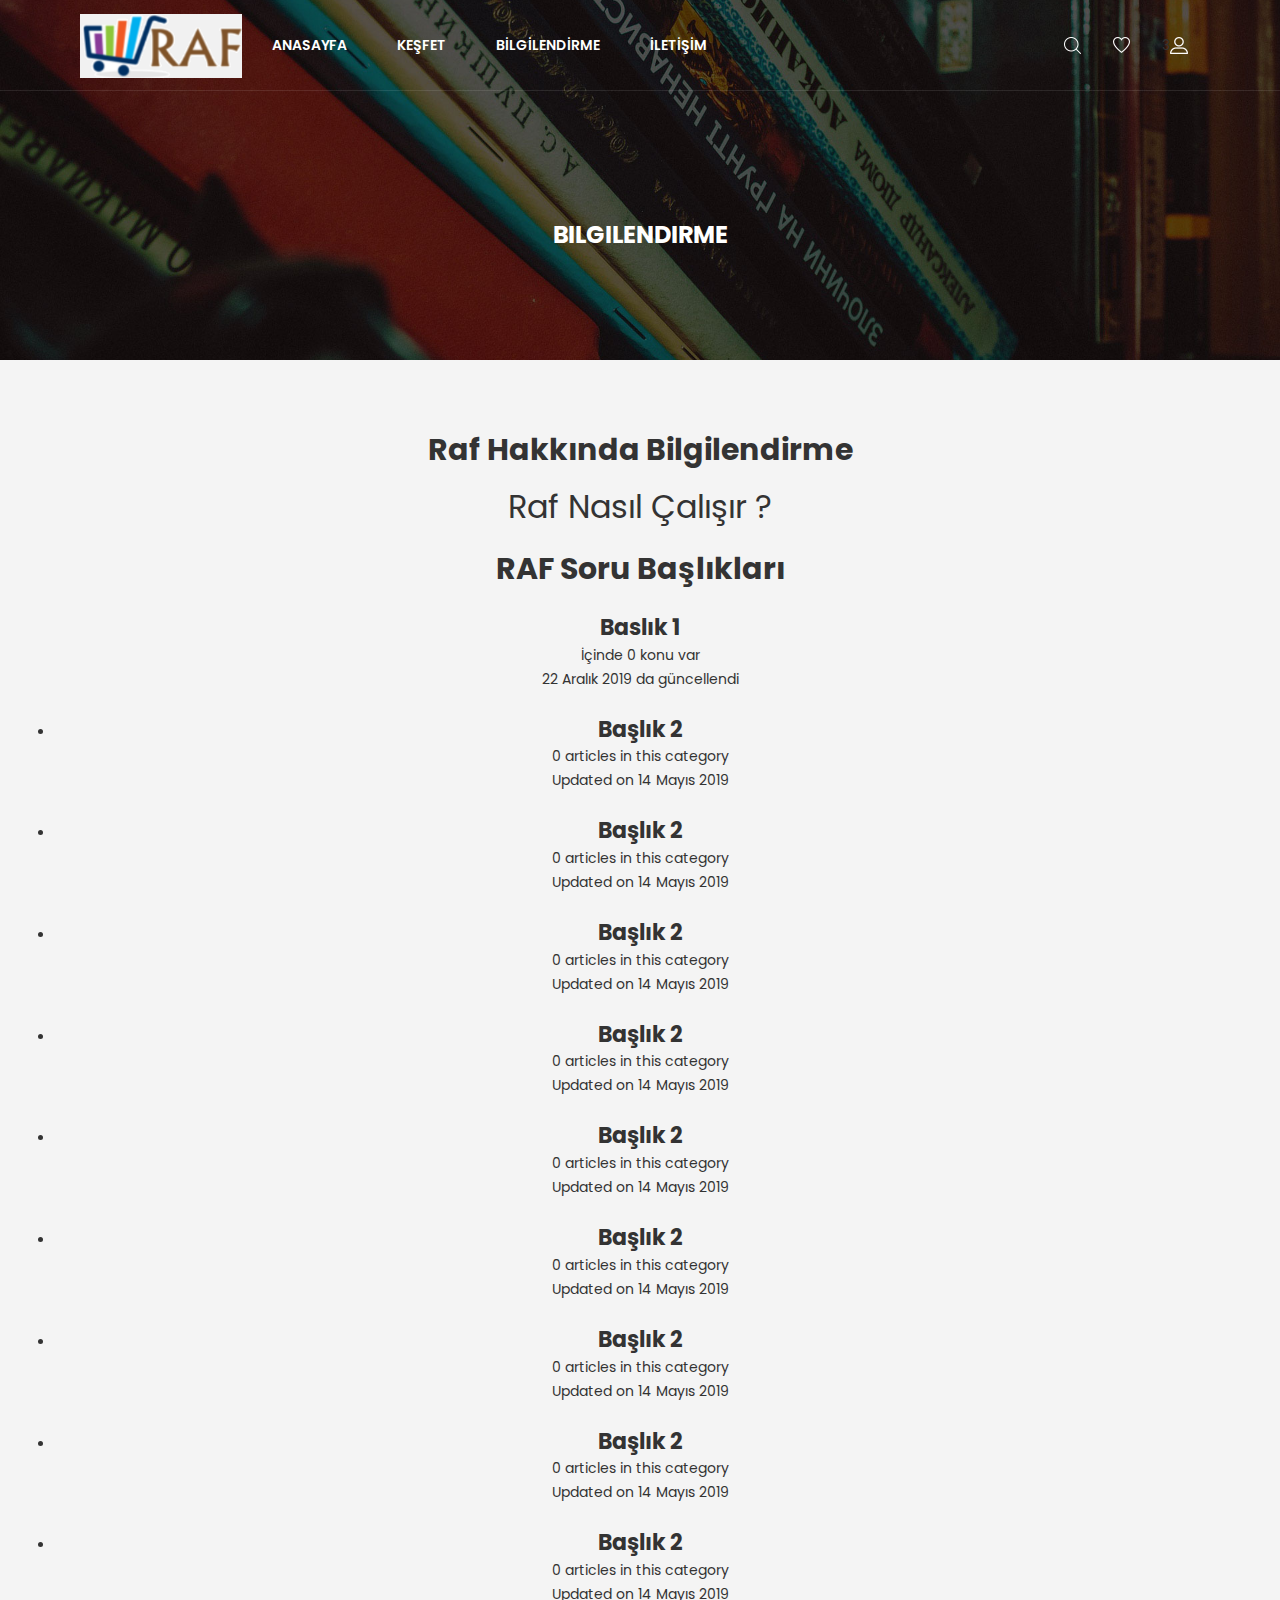
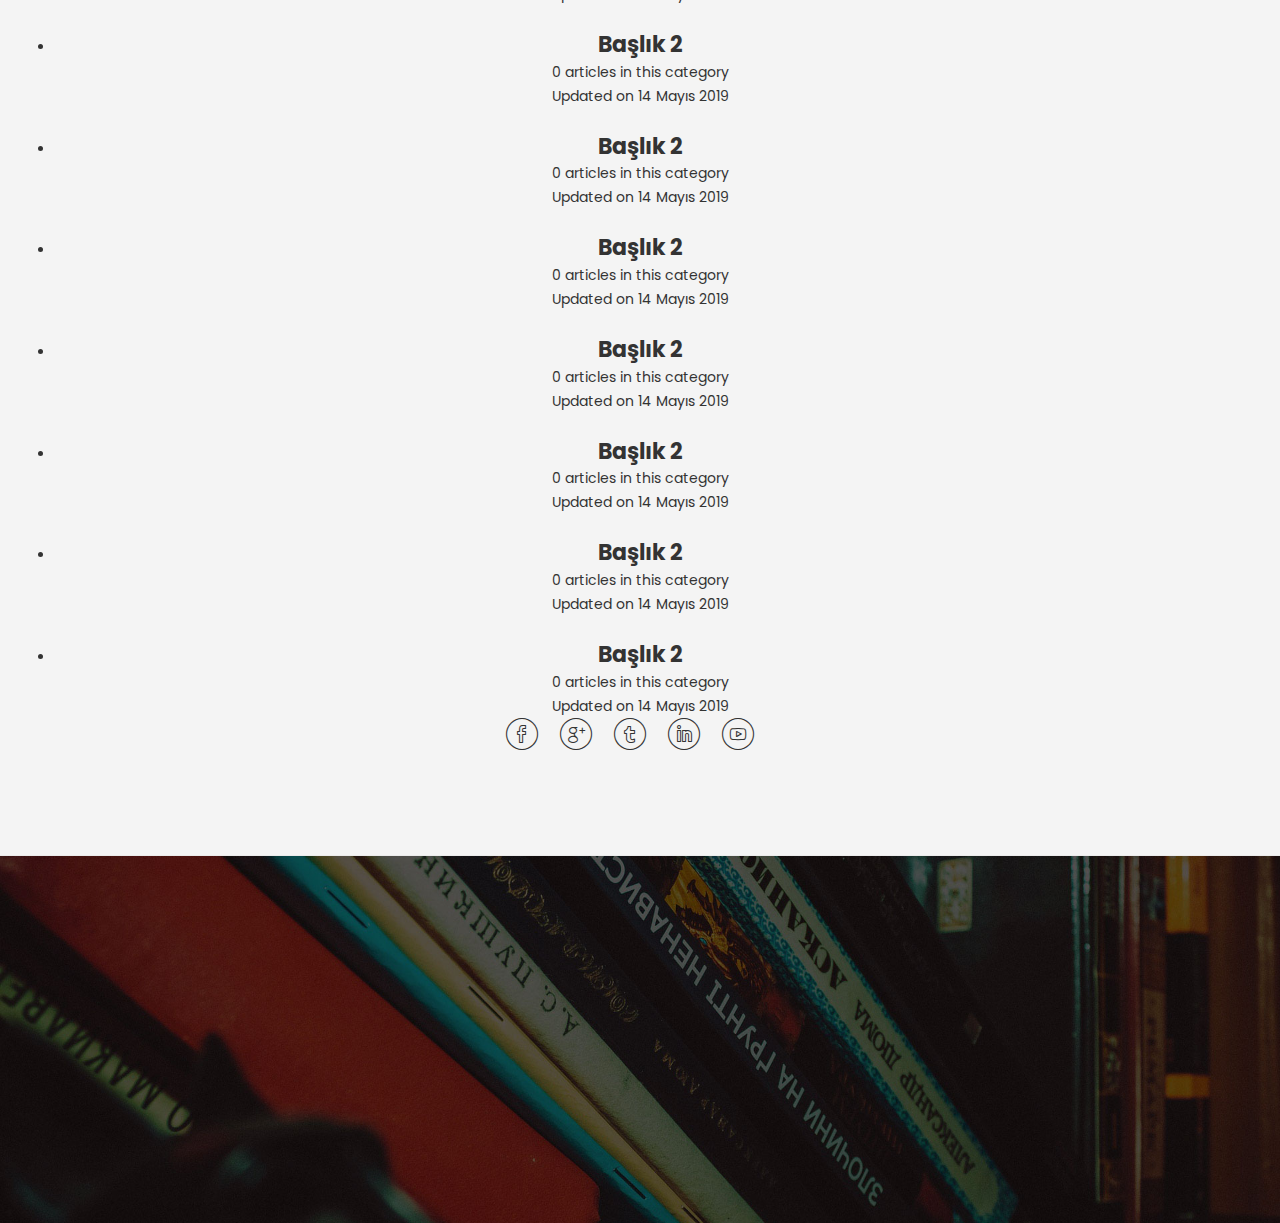
<file: shop-grid.html>
﻿<!doctype html>
<html class="no-js" lang="zxx">


<!-- Mirrored from demo.hasthemes.com/boighor-preview/boighor/shop-grid.html by HTTrack Website Copier/3.x [XR&CO'2014], Fri, 20 Dec 2019 21:27:54 GMT -->
<head>
	<meta charset="utf-8">
	<meta http-equiv="x-ua-compatible" content="ie=edge">
	<title></title>
	<meta name="description" content="">
	<meta name="viewport" content="width=device-width, initial-scale=1">

	<!-- Favicons -->
<link rel="shortcut icon" type="image/png" href="images/logo/logo.png"/>

	<!-- Google font (font-family: 'Roboto', sans-serif; Poppins ; Satisfy) -->
	<link href="https://fonts.googleapis.com/css?family=Open+Sans:300,400,600,700,800" rel="stylesheet">
	<link href="https://fonts.googleapis.com/css?family=Poppins:300,300i,400,400i,500,600,600i,700,700i,800"
		rel="stylesheet">
	<link href="https://fonts.googleapis.com/css?family=Roboto:100,300,400,500,700,900" rel="stylesheet">

	<!-- Stylesheets -->
	<link rel="stylesheet" href="css/bootstrap.min.css">
	<link rel="stylesheet" href="css/plugins.css">
	<link rel="stylesheet" href="style.css">

	<!-- Cusom css -->
	<link rel="stylesheet" href="css/custom.css">

	<!-- Modernizer js -->
	<script src="js/vendor/modernizr-3.5.0.min.js"></script>
</head>

<body>
	<!--[if lte IE 9]>
		<p class="browserupgrade">You are using an <strong>outdated</strong> browser. Please <a href="https://browsehappy.com/">upgrade your browser</a> to improve your experience and security.</p>
	<![endif]-->

	<!-- Main wrapper -->
	<div class="wrapper" id="wrapper">

		<!-- Header -->
		<header id="wn__header" class="oth-page header__area header__absolute sticky__header">
			<div class="container-fluid">
				<div class="row">
					<div class="col-md-4 col-sm-4 col-7 col-lg-2">
						<div class="logo">
							<a href="index.html">
								<img src="images/logo/logo.png" alt="logo images">
							</a>
						</div>
					</div>
					<div class="col-lg-8 d-none d-lg-block">
						<nav class="mainmenu__nav">
							<ul class="meninmenu d-flex justify-content-start">
								<li class="drop with--one--item"><a href="index2.php">ANASAYFA</a>
									
								</li>
								<li class="drop with--one--item"><a href="kesfet.php">KEŞFET</a>
									
								</li>
								<li class="drop"><a href="shop-grid.html">BİLGİLENDİRME</a>
									
								</li>
								<li class="drop"><a href="index2.php">İLETİŞİM</a>
									
								</li>
								
								
							</ul>
						</nav>
					</div>
					<div class="col-md-8 col-sm-8 col-5 col-lg-2">
						<ul class="header__sidebar__right d-flex justify-content-end align-items-center">
							<li class="shop_search"><a class="search__active" href="#"></a></li>
							<li class="wishlist"><a href="#"></a></li>
							<span
										class="product_qun">3</span></a>
								<!-- Start Shopping Cart -->
								<div class="block-minicart minicart__active">
									<div class="minicart-content-wrapper">
										<div class="micart__close">
											<span>close</span>
										</div>
										<div class="items-total d-flex justify-content-between">
											<span>3 items</span>
											<span>Cart Subtotal</span>
										</div>
										<div class="total_amount text-right">
											<span>$66.00</span>
										</div>
										<div class="mini_action checkout">
											<a class="checkout__btn" href="cart.html">Go to Checkout</a>
										</div>
										<div class="single__items">
											<div class="miniproduct">
												<div class="item01 d-flex">
													<div class="thumb">
														<a href="product-details.html"><img
																src="images/product/sm-img/1.jpg"
																alt="product images"></a>
													</div>
													<div class="content">
														<h6><a href="product-details.html">Voyage Yoga Bag</a></h6>
														<span class="prize">$30.00</span>
														<div class="product_prize d-flex justify-content-between">
															<span class="qun">Qty: 01</span>
															<ul class="d-flex justify-content-end">
																<li><a href="#"><i class="zmdi zmdi-settings"></i></a>
																</li>
																<li><a href="#"><i class="zmdi zmdi-delete"></i></a>
																</li>
															</ul>
														</div>
													</div>
												</div>
												<div class="item01 d-flex mt--20">
													<div class="thumb">
														<a href="product-details.html"><img
																src="images/product/sm-img/3.jpg"
																alt="product images"></a>
													</div>
													<div class="content">
														<h6><a href="product-details.html">Impulse Duffle</a></h6>
														<span class="prize">$40.00</span>
														<div class="product_prize d-flex justify-content-between">
															<span class="qun">Qty: 03</span>
															<ul class="d-flex justify-content-end">
																<li><a href="#"><i class="zmdi zmdi-settings"></i></a>
																</li>
																<li><a href="#"><i class="zmdi zmdi-delete"></i></a>
																</li>
															</ul>
														</div>
													</div>
												</div>
												<div class="item01 d-flex mt--20">
													<div class="thumb">
														<a href="product-details.html"><img
																src="images/product/sm-img/2.jpg"
																alt="product images"></a>
													</div>
													<div class="content">
														<h6><a href="product-details.html">Compete Track Tote</a></h6>
														<span class="prize">$40.00</span>
														<div class="product_prize d-flex justify-content-between">
															<span class="qun">Qty: 03</span>
															<ul class="d-flex justify-content-end">
																<li><a href="#"><i class="zmdi zmdi-settings"></i></a>
																</li>
																<li><a href="#"><i class="zmdi zmdi-delete"></i></a>
																</li>
															</ul>
														</div>
													</div>
												</div>
											</div>
										</div>
										<div class="mini_action cart">
											<a class="cart__btn" href="cart.html">View and edit cart</a>
										</div>
									</div>
								</div>
								<!-- End Shopping Cart -->
							</li>
							<li class="setting__bar__icon"><a class="setting__active" href="#"></a>
								<div class="searchbar__content setting__block">
									<div class="content-inner">
										<div class="switcher-currency">
											<strong class="label switcher-label">
												
												<a href="profil.php">PROFİLİME GİT</a>
											</strong>
											<div class="switcher-options">
												<div class="switcher-currency-trigger">
												
													
												</div>
											</div>
										</div>
										<div class="switcher-currency">
											<strong class="label switcher-label">
												<a href="index.html"> ÇIKIŞ YAP</a>
											</strong>
											
										
									</div>
									</div>
								</div>
							</li>
						</ul>
					</div>
				</div>
				<!-- Start Mobile Menu -->
				<div class="row d-none">
					<div class="col-lg-12 d-none">
						<nav class="mobilemenu__nav">
							<ul class="meninmenu">
								<li><a href="index.html">Home</a>
									<ul>
										<li><a href="index.html">Home Style Default</a></li>
										<li><a href="index-2.html">Home Style Two</a></li>
										<li><a href="index-3.html">Home Style Three</a></li>
										<li><a href="index-box.html">Home Box Style</a></li>
									</ul>
								</li>
								<li><a href="#">Pages</a>
									<ul>
										<li><a href="about.html">About Page</a></li>
										<li><a href="portfolio.html">Portfolio</a>
											<ul>
												<li><a href="portfolio.html">Portfolio</a></li>
												<li><a href="portfolio-three-column.html">Portfolio 3 Column</a></li>
												<li><a href="portfolio-details.html">Portfolio Details</a></li>
											</ul>
										</li>
										<li><a href="my-account.html">My Account</a></li>
										<li><a href="cart.html">Cart Page</a></li>
										<li><a href="checkout.html">Checkout Page</a></li>
										<li><a href="wishlist.html">Wishlist Page</a></li>
										<li><a href="error404.html">404 Page</a></li>
										<li><a href="faq.html">Faq Page</a></li>
										<li><a href="team.html">Team Page</a></li>
									</ul>
								</li>
								<li><a href="shop-grid.html">Shop</a>
									<ul>
										<li><a href="shop-grid.html">Shop Grid</a></li>
										<li><a href="shop-list.html">Shop List</a></li>
										<li><a href="shop-left-sidebar.html">Shop Left Sidebar</a></li>
										<li><a href="shop-right-sidebar.html">Shop Right Sidebar</a></li>
										<li><a href="shop-no-sidebar.html">Shop No sidebar</a></li>
										<li><a href="single-product.html">Single Product</a></li>
									</ul>
								</li>
								<li><a href="blog.html">Blog</a>
									<ul>
										<li><a href="blog.html">Blog Page</a></li>
										<li><a href="blog-left-sidebar.html">Blog Left Sidebar</a></li>
										<li><a href="blog-no-sidebar.html">Blog No Sidebar</a></li>
										<li><a href="blog-details.html">Blog Details</a></li>
									</ul>
								</li>
								<li><a href="contact.html">Contact</a></li>
							</ul>
						</nav>
					</div>
				</div>
				<!-- End Mobile Menu -->
				<div class="mobile-menu d-block d-lg-none">
				</div>
				<!-- Mobile Menu -->
			</div>
		</header>
		<!-- //Header -->
		<!-- Start Search Popup -->
		<div class="box-search-content search_active block-bg close__top">
			<form id="search_mini_form" class="minisearch" action="#">
				<div class="field__search">
					<input type="text" placeholder="Search entire store here...">
					<div class="action">
						<a href="#"><i class="zmdi zmdi-search"></i></a>
					</div>
				</div>
			</form>
			<div class="close__wrap">
				<span>close</span>
			</div>
		</div>
		<!-- End Search Popup -->
		<!-- Start Bradcaump area -->
		<div class="ht__bradcaump__area bg-image--6">
			<div class="container">
				<div class="row">
					<div class="col-lg-12">
						<div class="bradcaump__inner text-center">
							<h2 class="bradcaump-title">Bilgilendirme</h2>

							
						</div>
					</div>
				</div>
			</div>
		</div>
		<!-- End Bradcaump area -->
		<!-- Start Shop Page -->
		
		<!-- End Shop Page -->
		<!-- Footer Area -->

		<footer id="wn__footer" class="footer__area bg__cat--8 brown--color">
			<div class="footer-static-top">
				<div class="container">
					<div class="row">
						<div class="col-lg-12">
							<div class="footer__widget footer__menu">
								<div class="page-body">
      <div class="page-container">
        
        <section class="article-overview-list">
          <h2>
            Raf Hakkında Bilgilendirme 
          </h2>
          <div class="list">
            
              
              <a class="item" href="nasılÇalışır.html">
               <br> <font size="6"><span class="title">Raf Nasıl Çalışır ?</span></font>
                
              </a>
              
            
            
          </div>
        </section>
        	
        <section class="articles">
        	
        	<br>
          <h2>RAF Soru Başlıkları </h2>
          <br>
          <div class="bg-ayar2">
          <ul class="article-list">
            <li class="article-list-item">
              <a href="">
                <h3> Baslık 1 </h3>
                <p></p>
                <div class="article-list-item-footer">
                  <div class="authors">
                    <div class="item-info">
                      İçinde 0 konu var <br>
                      
                      22 Aralık 2019 da güncellendi 
                  </div>

                      
                    </div>
                  </div>
                </div>
              </a>
            </li>
            <br>
            <div class="bg-ayar2">
            <li class="article-list-item">
              <a href="">
                <h3>Başlık 2</h3>
                <p></p>
                <div class="article-list-item-footer">
                  <div class="authors">
                    
                      
                    
                    <div class="item-info">
                      0 articles in this category<br>
                      
                      Updated on 14 Mayıs 2019
                  </div>
                    </div>
                  </div>
                </div>
              </a>
            </li>
            
            <br>
            <div class="bg-ayar2">
            <li class="article-list-item">
              <a href="">
                <h3>Başlık 2</h3>
                <p></p>
                <div class="article-list-item-footer">
                  <div class="authors">
                    
                      
                    
                    <div class="item-info">
                      0 articles in this category<br>
                      
                      Updated on 14 Mayıs 2019
                  </div>
                    </div>
                  </div>
                </div>
              </a>
            </li>
    
      <br>
            <div class="bg-ayar2">
            <li class="article-list-item">
              <a href="">
                <h3>Başlık 2</h3>
                <p></p>
                <div class="article-list-item-footer">
                  <div class="authors">
                    
                      
                    
                    <div class="item-info">
                      0 articles in this category<br>
                      
                      Updated on 14 Mayıs 2019
                  </div>
                    </div>
                  </div>
                </div>
              </a>
            </li>
            
       <br>
            <div class="bg-ayar2">
            <li class="article-list-item">
              <a href="">
                <h3>Başlık 2</h3>
                <p></p>
                <div class="article-list-item-footer">
                  <div class="authors">
                    
                      
                    
                    <div class="item-info">
                      0 articles in this category<br>
                      
                      Updated on 14 Mayıs 2019
                  </div>
                    </div>
                  </div>
                </div>
              </a>
            </li>
            
              <br>
            <div class="bg-ayar2">
            <li class="article-list-item">
              <a href="">
                <h3>Başlık 2</h3>
                <p></p>
                <div class="article-list-item-footer">
                  <div class="authors">
                    
                      
                    
                    <div class="item-info">
                      0 articles in this category<br>
                      
                      Updated on 14 Mayıs 2019
                  </div>
                    </div>
                  </div>
                </div>
              </a>
            </li>
            
   <br>
            <div class="bg-ayar2">
            <li class="article-list-item">
              <a href="">
                <h3>Başlık 2</h3>
                <p></p>
                <div class="article-list-item-footer">
                  <div class="authors">
                    
                      
                    
                    <div class="item-info">
                      0 articles in this category<br>
                      
                      Updated on 14 Mayıs 2019
                  </div>
                    </div>
                  </div>
                </div>
              </a>
            </li>
            
          <br>
            <div class="bg-ayar2">
            <li class="article-list-item">
              <a href="">
                <h3>Başlık 2</h3>
                <p></p>
                <div class="article-list-item-footer">
                  <div class="authors">
                    
                      
                    
                    <div class="item-info">
                      0 articles in this category<br>
                      
                      Updated on 14 Mayıs 2019
                  </div>
                    </div>
                  </div>
                </div>
              </a>
            </li>
            
         <br>
            <div class="bg-ayar2">
            <li class="article-list-item">
              <a href="">
                <h3>Başlık 2</h3>
                <p></p>
                <div class="article-list-item-footer">
                  <div class="authors">
                    
                      
                    
                    <div class="item-info">
                      0 articles in this category<br>
                      
                      Updated on 14 Mayıs 2019
                  </div>
                    </div>
                  </div>
                </div>
              </a>
            </li>
            
              <br>
            <div class="bg-ayar2">
            <li class="article-list-item">
              <a href="">
                <h3>Başlık 2</h3>
                <p></p>
                <div class="article-list-item-footer">
                  <div class="authors">
                    
                      
                    
                    <div class="item-info">
                      0 articles in this category<br>
                      
                      Updated on 14 Mayıs 2019
                  </div>
                    </div>
                  </div>
                </div>
              </a>
            </li>
            
          <br>
            <div class="bg-ayar2">
            <li class="article-list-item">
              <a href="">
                <h3>Başlık 2</h3>
                <p></p>
                <div class="article-list-item-footer">
                  <div class="authors">
                    
                      
                    
                    <div class="item-info">
                      0 articles in this category<br>
                      
                      Updated on 14 Mayıs 2019
                  </div>
                    </div>
                  </div>
                </div>
              </a>
            </li>
            
           <br>
            <div class="bg-ayar2">
            <li class="article-list-item">
              <a href="">
                <h3>Başlık 2</h3>
                <p></p>
                <div class="article-list-item-footer">
                  <div class="authors">
                    
                      
                    
                    <div class="item-info">
                      0 articles in this category<br>
                      
                      Updated on 14 Mayıs 2019
                  </div>
                    </div>
                  </div>
                </div>
              </a>
            </li>
            
      <br>
            <div class="bg-ayar2">
            <li class="article-list-item">
              <a href="">
                <h3>Başlık 2</h3>
                <p></p>
                <div class="article-list-item-footer">
                  <div class="authors">
                    <div class="item-info">
                      0 articles in this category<br>
                      
                      Updated on 14 Mayıs 2019
                  </div>
                    </div>
                  </div>
                </div>
              </a>
            </li>
           <br>
             <div class="bg-ayar2">
            <li class="article-list-item">
              <a href="">
                <h3>Başlık 2</h3>
                <p></p>
                <div class="article-list-item-footer">
                  <div class="authors">
                    
                      
                    
                    <div class="item-info">
                      0 articles in this category<br>
                      
                      Updated on 14 Mayıs 2019
                  </div>
                    </div>
                  </div>
                </div>
              </a>
            </li>
            
           <br>
            <div class="bg-ayar2">
            <li class="article-list-item">
              <a href="">
                <h3>Başlık 2</h3>
                <p></p>
                <div class="article-list-item-footer">
                  <div class="authors">
                    
                      
                    
                    <div class="item-info">
                      0 articles in this category<br>
                      
                      Updated on 14 Mayıs 2019
                  </div>
                    </div>
                  </div>
                </div>
              </a>
            </li>
            
            <br>
            <div class="bg-ayar2">
            <li class="article-list-item">
              <a href="">
                <h3>Başlık 2</h3>
                <p></p>
                <div class="article-list-item-footer">
                  <div class="authors">
                    
                      
                    
                    <div class="item-info">
                      0 articles in this category<br>
                      
                      Updated on 14 Mayıs 2019
                  </div>
                    </div>
                  </div>
                </div>
              </a>
            </li>
            <br>
            <div class="bg-ayar2">
            <li class="article-list-item">
              <a href="">
                <h3>Başlık 2</h3>
                <p></p>
                <div class="article-list-item-footer">
                  <div class="authors">
                    
                      
                    
                    <div class="item-info">
                      0 articles in this category<br>
                      
                      Updated on 14 Mayıs 2019
                  </div>
                    </div>
                  </div>
                </div>
              </a>
            </li>
            
          </ul>
          
        </section>
      </div>
    </div>
								
									
										
									</a>
									
								<div class="footer__content">
									<ul class="social__net social__net--2 d-flex justify-content-center">
										<li><a href="#"><i class="bi bi-facebook"></i></a></li>
										<li><a href="#"><i class="bi bi-google"></i></a></li>
										<li><a href="#"><i class="bi bi-twitter"></i></a></li>
										<li><a href="#"><i class="bi bi-linkedin"></i></a></li>
										<li><a href="#"><i class="bi bi-youtube"></i></a></li>
									</ul>
									<ul class="mainmenu d-flex justify-content-center">
								
								</div>
							</div>
						</div>
					</div>
				</div>
			</div>	

			<div class="ht__bradcaump__area bg-image--6">
			<div class="copyright__wrapper">
				<div class="container">
					<div class="row">
						<div class="col-lg-6 col-md-6 col-sm-12">
							<div class="copyright">
								<div class="copy__right__inner text-left">
									
								</div>
							</div>
						</div>
						<div class="col-lg-6 col-md-6 col-sm-12">
							<div class="payment text-right">
								
							</div>
						</div>
					</div>
				</div>
			</div>
		</footer>
		<!-- //Footer Area -->
		<!-- QUICKVIEW PRODUCT -->
		<div id="quickview-wrapper">
			<!-- Modal -->
			<div class="modal fade" id="productmodal" tabindex="-1" role="dialog">
				<div class="modal-dialog modal__container" role="document">
					<div class="modal-content">
						<div class="modal-header modal__header">
							<button type="button" class="close" data-dismiss="modal" aria-label="Close"><span
									aria-hidden="true">&times;</span></button>
						</div>
						<div class="modal-body">
							<div class="modal-product">
								<!-- Start product images -->
								<div class="product-images">
									<div class="main-image images">
										<img alt="big images" src="images/product/big-img/1.jpg">
									</div>
								</div>
								<!-- end product images -->
								<div class="product-info">
									<h1>Simple Fabric Bags</h1>
									<div class="rating__and__review">
										<ul class="rating">
											<li><span class="ti-star"></span></li>
											<li><span class="ti-star"></span></li>
											<li><span class="ti-star"></span></li>
											<li><span class="ti-star"></span></li>
											<li><span class="ti-star"></span></li>
										</ul>
										<div class="review">
											<a href="#">4 customer reviews</a>
										</div>
									</div>
									<div class="price-box-3">
										<div class="s-price-box">
											<span class="new-price">$17.20</span>
											<span class="old-price">$45.00</span>
										</div>
									</div>
									<div class="quick-desc">
										Designed for simplicity and made from high quality materials. Its sleek geometry
										and material combinations creates a modern look.
									</div>
									<div class="select__color">
										<h2>Select color</h2>
										<ul class="color__list">
											<li class="red"><a title="Red" href="#">Red</a></li>
											<li class="gold"><a title="Gold" href="#">Gold</a></li>
											<li class="orange"><a title="Orange" href="#">Orange</a></li>
											<li class="orange"><a title="Orange" href="#">Orange</a></li>
										</ul>
									</div>
									<div class="select__size">
										<h2>Select size</h2>
										<ul class="color__list">
											<li class="l__size"><a title="L" href="#">L</a></li>
											<li class="m__size"><a title="M" href="#">M</a></li>
											<li class="s__size"><a title="S" href="#">S</a></li>
											<li class="xl__size"><a title="XL" href="#">XL</a></li>
											<li class="xxl__size"><a title="XXL" href="#">XXL</a></li>
										</ul>
									</div>
									<div class="social-sharing">
										<div class="widget widget_socialsharing_widget">
											<h3 class="widget-title-modal">Share this product</h3>
											<ul class="social__net social__net--2 d-flex justify-content-start">
												<li class="facebook"><a href="#" class="rss social-icon"><i
															class="zmdi zmdi-rss"></i></a></li>
												<li class="linkedin"><a href="#" class="linkedin social-icon"><i
															class="zmdi zmdi-linkedin"></i></a></li>
												<li class="pinterest"><a href="#" class="pinterest social-icon"><i
															class="zmdi zmdi-pinterest"></i></a></li>
												<li class="tumblr"><a href="#" class="tumblr social-icon"><i
															class="zmdi zmdi-tumblr"></i></a></li>
											</ul>
										</div>
									</div>
									<div class="addtocart-btn">
										<a href="#">Add to cart</a>
									</div>
								</div>
							</div>
						</div>
					</div>
				</div>
			</div>
		</div>
		<!-- END QUICKVIEW PRODUCT -->
	</div>
	<!-- //Main wrapper -->

	<!-- JS Files -->
	<script src="js/vendor/jquery-3.2.1.min.js"></script>
	<script src="js/popper.min.js"></script>
	<script src="js/bootstrap.min.js"></script>
	<script src="js/plugins.js"></script>
	<script src="js/active.js"></script>

</body>


<!-- Mirrored from demo.hasthemes.com/boighor-preview/boighor/shop-grid.html by HTTrack Website Copier/3.x [XR&CO'2014], Fri, 20 Dec 2019 21:27:57 GMT -->
</html>
</file>
<file: css/plugins.css>
/*********************************************************************************

	Template Name: Boighor Books Library eCommerce Store  
	Version: 1.0
	Note: This is plugins css. All plugins css files import here.

**********************************************************************************/

@import url(plugins/font-awesome.min.css);
@import url(plugins/bicon.min.css);
@import url(plugins/pe-icon-7-stroke.css);
@import url(plugins/slick.min.css);
@import url(plugins/fakeloader.css);
@import url(plugins/nivo-slider.css);
@import url(plugins/nivo-preview-2.css);

@import url(plugins/owl.carousel.min.css);
@import url(plugins/owl.theme.default.min.css);

@import url(plugins/material-design-iconic-font.min.css);
@import url(plugins/animation.css);
@import url(plugins/fancybox.css);
@import url(plugins/mainmenu.css);
@import url(plugins/fotorama.css);
@import url(plugins/simple-line-icons.css);
@import url(plugins/jquery-ui.min.css);
@import url(plugins/lightbox.css);
</file>
<file: css/custom.css>
/*********************************************************************************

	Template Name: Boighor Books Library eCommerce Store  
	Description: Template description
	Version: 1.0
	Note: This is custom css. All custom styles (user styles) declare here.

**********************************************************************************/
</file>
<file: style.css>
﻿/*********************************************************************************

    Template Name: Boighor Responsive Bootstrap4 Template  
    Version: 1.0
    Note: This is style css.

**********************************************************************************/
/*===============================================================================
      [ CSS INDEX ]
=================================================================================

    reset
    typography
    helper class
    button
    section-title
    slide-activation
    social-icon
    popup
    cartbox
    setting-box
    header
    navigation
    banner
    welcome-area
    testimonial
    product
    shop-colection
    newsletter
    slider
    look-book
    brand
    blog
    add-banner
    hot-banner
    recent-post
    instagram
    video-area
    info
    module-product
    bradcaump
    single-product
    sidebar
    blog-details
    portfolio
    about
    team
    error
    contact
    faq
    myaccount
    cart
    wishlist
    checkout
    shop-single
    footer



s
// Needed Files
@import 'variables';
@import 'mixins';



/*******************
Basic Styles
********************/
/**
Reset Styles
*/
* {
  box-sizing: border-box; }

article,
aside,
details,
figcaption,
figure,
footer,
header,
nav,
section,
summary {
  display: block; }

audio,
canvas,
video {
  display: inline-block; }

audio:not([controls]) {
  display: none;
  height: 0; }

[hidden] {
  display: none; }

html {
  font-size: 100%;
  overflow-y: scroll;
  -webkit-text-size-adjust: 100%;
  -ms-text-size-adjust: 100%; }

html,
button,
input,
select,
textarea {
  font-family: "Source Sans Pro", Helvetica, sans-serif; }

body {
  color: #141412;
  line-height: 1.5;
  margin: 0; }

a {
  color: #333;
  text-decoration: none; }

a:visited {
  color: #333; }

a:focus {
  outline: thin dotted; }

a:active,
a:hover {
  color: #ce7852;
  outline: 0; }

a:hover {
  text-decoration: underline; }

h1,
h2,
h3,
h4,
h5,
h6 {
  clear: both;
  font-family: Bitter, Georgia, serif;
  line-height: 1.3; }

h1 {
  font-size: 48px;
  margin: 33px 0; }

h2 {
  font-size: 30px;
  margin: 25px 0; }

h3 {
  font-size: 22px;
  margin: 22px 0; }

h4 {
  font-size: 20px;
  margin: 25px 0; }

h5 {
  font-size: 18px;
  margin: 30px 0; }

h6 {
  font-size: 16px;
  margin: 36px 0; }

address {
  font-style: italic;
  margin: 0 0 24px; }

abbr[title] {
  border-bottom: 1px dotted; }

b,
strong {
  font-weight: bold; }

dfn {
  font-style: italic; }

mark {
  background: #ce7852;
  color: #000; }

p {
  margin: 0 0 24px; }

code,
kbd,
pre,
samp {
  font-family: monospace, serif;
  font-size: 14px;
  -webkit-hyphens: none;
  -ms-hyphens: none;
  hyphens: none; }

pre {
  background: #f5f5f5;
  color: #666;
  font-family: monospace;
  font-size: 14px;
  margin: 20px 0;
  overflow: auto;
  padding: 20px;
  white-space: pre;
  white-space: pre-wrap;
  word-wrap: break-word; }

blockquote,
q {
  -webkit-hyphens: none;
  -ms-hyphens: none;
  hyphens: none;
  quotes: none; }

blockquote:before,
blockquote:after,
q:before,
q:after {
  content: "";
  content: none; }

blockquote {
  font-size: 18px;
  font-style: italic;
  font-weight: 300;
  margin: 24px 40px; }

blockquote blockquote {
  margin-right: 0; }

blockquote cite,
blockquote small {
  font-size: 14px;
  font-weight: normal;
  text-transform: uppercase; }

blockquote em,
blockquote i {
  font-style: normal;
  font-weight: 300; }

blockquote strong,
blockquote b {
  font-weight: 400; }

small {
  font-size: smaller; }

sub,
sup {
  font-size: 75%;
  line-height: 0;
  position: relative;
  vertical-align: baseline; }

sup {
  top: -0.5em; }

sub {
  bottom: -0.25em; }

dl {
  margin: 0 20px; }

dt {
  font-weight: bold; }

dd {
  margin: 0 0 20px; }

menu,
ol,
ul {
  margin: 0;
  padding: 0; }

ul {
  list-style-type: square; }

nav ul,
nav ol {
  list-style: none;
  list-style-image: none; }

li > ul,
li > ol {
  margin: 0; }

img {
  -ms-interpolation-mode: bicubic;
  border: 0;
  vertical-align: middle; }

svg:not(:root) {
  overflow: hidden; }

figure {
  margin: 0; }

form {
  margin: 0; }

fieldset {
  border: 1px solid #c0c0c0;
  margin: 0 2px;
  min-width: inherit;
  padding: 0.35em 0.625em 0.75em; }

legend {
  border: 0;
  padding: 0;
  white-space: normal; }

button,
input,
select,
textarea {
  font-size: 100%;
  margin: 0;
  max-width: 100%;
  vertical-align: baseline; }

button,
input {
  line-height: normal; }

button,
html input[type="button"],
input[type="reset"],
input[type="submit"] {
  -webkit-appearance: button;
  cursor: pointer; }

button[disabled],
input[disabled] {
  cursor: default; }

input[type="checkbox"],
input[type="radio"] {
  padding: 0; }

input[type="search"] {
  -webkit-appearance: textfield;
  padding-right: 2px;
  /* Don't cut off the webkit search cancel button */
  width: 270px; }

input[type="search"]::-webkit-search-decoration {
  -webkit-appearance: none; }

button::-moz-focus-inner,
input::-moz-focus-inner {
  border: 0;
  padding: 0; }

textarea {
  overflow: auto;
  vertical-align: top; }

table {
  border-bottom: 1px solid #ededed;
  border-collapse: collapse;
  border-spacing: 0;
  font-size: 14px;
  line-height: 2;
  margin: 0 0 20px;
  width: 100%; }

caption,
th,
td {
  font-weight: normal;
  text-align: left; }

caption {
  font-size: 16px;
  margin: 20px 0; }

th {
  font-weight: bold;
  text-transform: uppercase; }

td {
  border-top: 1px solid #ededed;
  padding: 6px 10px 6px 0; }

del {
  color: #333; }

ins {
  background: #fff9c0; }

/* Placeholder text color -- selectors need to be separate to work. */
::-webkit-input-placeholder {
  color: #7d7b6d; }

:-moz-placeholder {
  color: #7d7b6d; }

:-ms-input-placeholder {
  color: #7d7b6d; }

/**
Typography
*/
html {
  overflow-x: hidden; }

body {
  overflow-x: hidden;
  font-size: 14px;
  line-height: 24px;
  -webkit-font-smoothing: antialiased;
  -moz-osx-font-smoothing: grayscale;
  font-family: "Poppins", sans-serif;
  color: #333;
  font-weight: 400; }

::-webkit-input-placeholder {
  color: #333; }

:-moz-placeholder {
  color: #333; }

.minisearch ::-moz-placeholder {
  color: #fff; }
.minisearch ::-webkit-input-placeholder {
  color: #fff; }

:-ms-input-placeholder {
  color: #333; }

h1, h2, h3, h4, h5, h6, .h1, .h2, .h3, .h4, .h5, .h6, address, p, pre, blockquote, dl, dd, menu, ol, ul, table, caption, hr {
  margin: 0; }

h1, h2, h3, h4, h5, h6, .h1, .h2, .h3, .h4, .h5, .h6 {
  font-family: "Poppins", sans-serif;
  line-height: 1.35; }

h1,
.h1 {
  font-size: 48px; }

h2,
.h2 {
  font-size: 30px; }

h3,
.h3 {
  font-size: 22px; }

h4,
.h4 {
  font-size: 20px; }

h5,
.h5 {
  font-size: 18px; }

h6,
.h6 {
  font-size: 16px; }

@media only screen and (min-width: 768px) and (max-width: 991px) {
  h1,
  .h1 {
    font-size: 36px; }

  h2,
  .h2 {
    font-size: 26px; }

  h3,
  .h3 {
    font-size: 20px; } }
@media only screen and (max-width: 767px) {
  h1,
  .h1 {
    font-size: 32px; }

  h2,
  .h2 {
    font-size: 24px; }

  h3,
  .h3 {
    font-size: 18px; } }
h1, .h1, h2, .h2 {
  font-weight: 700; }

h3, .h3, h4, .h4 {
  font-weight: 700; }

h5, .h5, h6, .h6 {
  font-weight: 700; }

a:hover,
a:focus,
a:active {
  text-decoration: none;
  outline: none; }

/**
Helper Class
*/
.hidden {
  display: none; }

.poss--relative {
  position: relative; }

.visuallyhidden {
  border: 0;
  clip: rect(0 0 0 0);
  height: 1px;
  margin: -1px;
  overflow: hidden;
  padding: 0;
  position: absolute;
  width: 1px; }

.animation1 {
  transition-duration: 400ms; }

.theme-color {
  color: #ce7852; }

ul {
  list-style: none; }

a#scrollUp {
  background: #ce7852;
  color: #fff;
  bottom: 40px;
  right: 40px;
  border-radius: 100px;
  height: 45px;
  width: 45px;
  font-size: 25px;
  text-align: center;
  padding: 9px 0;
  box-shadow: 0 0 15px 0px rgba(50, 50, 50, 0.2);
  transition: 0.3s; }
  a#scrollUp:hover {
    background: #fff;
    color: #ce7852; }

img {
  max-width: 100%; }

a:hover {
  color: #ce7852; }

a {
  transition: 0.3s; }

.visuallyhidden.focusable:active,
.visuallyhidden.focusable:focus {
  clip: auto;
  height: auto;
  margin: 0;
  overflow: visible;
  position: static;
  width: auto; }

.invisible {
  visibility: hidden; }

.clearfix:before,
.clearfix:after {
  content: " ";
  /* 1 */
  display: table;
  /* 2 */ }

.clearfix:after {
  clear: both; }

/* Define Colors */
.color--theme {
  color: #ce7852; }
.color--light {
  color: #999999; }
.color--dark {
  color: #333444; }
.color--black {
  color: #000000; }
.color--white {
  color: #ffffff; }

/* Background Color */
.bg--theme {
  background: #ce7852; }
.bg--gray {
  background: #f6f6f6; }
.bg--light {
  background: #999999; }
.bg--dark {
  background: #333444; }
.bg--black {
  background: #000000; }
.bg--white {
  background: #ffffff; }
.bg__cat--1 {
  background: #f9f9f9; }
.bg__cat--2 {
  background: #201f29; }
.bg__cat--3 {
  background: #f7f7f7; }
.bg__cat--4 {
  background: #f7f7f7; }
.bg__cat--5 {
  background: #1a1a1a; }
.bg__cat--6 {
  background: #f2f2f2; }
.bg__cat--7 {
  background: #191919; }
.bg__cat--8 {
  background: #f4f4f4; }
.bg__cat--9 {
  background: #f7f7f7; }
.md__dec--30 {
  margin-bottom: -30px; }

/* Background Image */
.bg-image--1 {
  background-image: url(images/bg/1.jpg);
  background-repeat: no-repeat;
  background-size: cover;
  background-position: center center; }
.bg-image--2 {
  background-image: url(images/bg/2.jpg);
  background-repeat: no-repeat;
  background-size: cover;
  background-position: center center; }
.bg-image--3 {
  background-image: url(images/bg/3.jpg);
  background-repeat: no-repeat;
  background-size: cover;
  background-position: center center; }
.bg-image--4 {
  background-image: url(ilk1.jpg);
  background-repeat: no-repeat;
  background-size: cover;
  background-position: center center; }
.bg-image--5 {
  background-image: url(images/bg/5.jpg);
  background-repeat: no-repeat;
  background-size: cover;
  background-position: center center; }
.bg-image--6 {
  background-image: url(images/bg/6.jpg);
  background-repeat: no-repeat;
  background-size: cover;
  background-position: center center; }
.bg-image--7 {
  background-image: url(images/bg/7.jpg);
  background-repeat: no-repeat;
  background-size: cover;
  background-position: center center; }
.bg-image--8 {
  background-image: url(images/bg/8.jpg);
  background-repeat: no-repeat;
  background-size: cover;
  background-position: center center; }
.bg-image--9 {
  background-image: url(images/bg/9.jpg);
  background-repeat: no-repeat;
  background-size: cover;
  background-position: center center; }
.bg-image--10 {
  background-image: url(images/bg/10.jpg);
  background-repeat: no-repeat;
  background-size: cover;
  background-position: center center; }
.bg-image--11 {
  background-image: url(images/bg/11.jpg);
  background-repeat: no-repeat;
  background-size: cover;
  background-position: center center; }
.bg-image--12 {
  background-image: url(images/bg/12.jpg);
  background-repeat: no-repeat;
  background-size: cover;
  background-position: center center; }

/* spacing */
.mt--20 {
  margin-top: 20px; }
.mt--30 {
  margin-top: 30px; }
.mt--40 {
  margin-top: 40px; }
.mt--50 {
  margin-top: 50px; }
.mt--60 {
  margin-top: 60px; }
.mt--70 {
  margin-top: 70px; }
.mt--80 {
  margin-top: 80px; }
.mt--90 {
  margin-top: 90px; }
.mt--100 {
  margin-top: 100px; }
.mt--110 {
  margin-top: 110px; }
.mt--120 {
  margin-top: 120px; }
.mt--130 {
  margin-top: 130px; }
.mt--140 {
  margin-top: 140px; }
.mt--150 {
  margin-top: 150px; }
 
/* spacing */
.pt--30 {
  padding-top: 30px; }
.pt--40 {
  padding-top: 40px; }
.pt--50 {
  padding-top: 50px; }
.pt--60 {
  padding-top: 60px; }
.pt--70 {
  padding-top: 70px; }
.pt--80 {
  padding-top: 80px; }
.pt--90 {
  padding-top: 90px; }
.pt--100 {
  padding-top: 100px; }
.pt--110 {
  padding-top: 110px; }
.pt--120 {
  padding-top: 120px; }
.pt--130 {
  padding-top: 130px; }
.pt--140 {
  padding-top: 140px; }
.pt--150 {
  padding-top: 150px; }

/* spacing */
.pb--30 {
  padding-bottom: 30px; }
.pb--40 {
  padding-bottom: 40px; }
.pb--45 {
  padding-bottom: 45px; }
.pb--50 {
  padding-bottom: 50px; }
.pb--55 {
  padding-bottom: 55px; }
.pb--60 {
  padding-bottom: 60px; }
.pb--70 {
  padding-bottom: 70px; }
.pb--75 {
  padding-bottom: 75px; }
.pb--80 {
  padding-bottom: 80px; }
.pb--90 {
  padding-bottom: 90px; }
.pb--100 {
  padding-bottom: 100px; }
.pb--110 {
  padding-bottom: 110px; }
.pb--120 {
  padding-bottom: 120px; }
.pb--130 {
  padding-bottom: 130px; }
.pb--140 {
  padding-bottom: 140px; }
.pb--150 {
  padding-bottom: 150px; }

/* spacing */
.ptb--30 {
  padding: 30px 0; }
.ptb--40 {
  padding: 40px 0; }
.ptb--50 {
  padding: 50px 0; }
.ptb--60 {
  padding: 60px 0; }
.ptb--70 {
  padding: 70px 0; }
.ptb--80 {
  padding: 80px 0; }
.ptb--90 {
  padding: 90px 0; }
.ptb--100 {
  padding: 100px 0; }
.ptb--110 {
  padding: 110px 0; }
.ptb--120 {
  padding: 120px 0; }
.ptb--130 {
  padding: 130px 0; }
.ptb--140 {
  padding: 140px 0; }
.ptb--150 {
  padding: 150px 0; }
.ptb--200 {
  padding: 200px 0; } 
.ptb--220 {
  padding: 220px 0; }
.padding--lr--30px {
  padding: 0 30px; }
.margin--lr--60 {
  margin: 0 60px; }

/* Text specialized */
.text--italic {
  font-style: italic; }
.text--normal {
  font-style: normal; }
.text--underline {
  font-style: underline; }

/* Font specialized */
.body--font {
  font-family: "Poppins", sans-serif; }
.heading--font {
  font-family: "Poppins", sans-serif; }

/* Height and width */
.fullscreen {
  min-height: 85vh;
  width: 100%; }
.w--100 {
  width: 100%; }
.w--75 {
  width: 75%; }
.w--50 {
  width: 50%; }
.w--33 {
  width: 33.33%; }
.w--25 {
  width: 25%; }
.w--10 {
  width: 10%; }
.h--100 {
  height: 100%; }
.h--75 {
  height: 75%; }
.h--50 {
  height: 50%; }
.h--25 {
  height: 25%; }
.h--33 {
  height: 33.33%; }
.h--10 {
  height: 10%; }

/* Section padding */
.section-padding--xlg {
  padding: 80px 0; }
.section-padding--lg {
  padding: 80px 0; }
.section-padding--md {
  padding: 120px 0; }
.section-padding--sm {
  padding: 100px 0; }
.section-padding--xs {
  padding: 80px 0; }

@media only screen and (min-width: 768px) and (max-width: 991px) {
  .section-padding--xlg {
    padding: 80px 0; }
  .section-padding--lg {
    padding: 80px 0; }
	.page-blog-details.section-padding--lg.bg--white {
  padding-bottom: 60px;
}
	.page-blog.bg--white.section-padding--lg.blog-sidebar.right-sidebar {
  padding-bottom: 45px;
}
  .section-padding--md {
    padding: 85px 0; }
  .section-padding--sm {
    padding: 70px 0; }
  .section-padding--xs {
    padding: 60px 0; }
  .md-mt-30 {
    margin-top: 30px; }
  .md-mt-40 {
    margin-top: 40px; }
  .md-mb-40 {
    margin-bottom: 40px; } }
@media only screen and (max-width: 767px) {
  .section-padding--xlg {
    padding: 80px 0; }
  .section-padding--lg {
    padding: 80px 0; }
  .section-padding--md {
    padding: 60px 0; }
  .section-padding--sm {
    padding: 50px 0; }
  .section-padding--xs {
    padding: 50px 0; }
	.page-blog.bg--white.section-padding--lg.blog-sidebar.right-sidebar {
  padding-bottom: 60px;
}
.page-about.about_area.bg--white.section-padding--lg {
  padding-bottom: 55px;
}
	.page-blog-details.section-padding--lg.bg--white {
  padding-bottom: 60px;
}
  .sm-mt-30 {
    margin-top: 30px; }
  .sm-mt-40 {
    margin-top: 40px; }
  .sm-mb-40 {
    margin-bottom: 40px; } }
	
@media only screen and (max-width: 575px) {
  .xs-mt-0 {
    margin-top: 0; }
  .xs-mt-30 {
    margin-top: 30px; }
  .xs-mt-40 {
    margin-top: 40px; }
  .xs-pt-100 {
    padding-top: 100px !important; }
  .xs-mt--30 {
    margin-top: -30px !important; }
  .xs-pb-0 {
    padding-bottom: 0 !important; } }
	
/* Overlay styles */
[data-overlay], [data-black-overlay] {
  position: relative; }
[data-overlay] > div, [data-overlay] > *, [data-black-overlay] > div, [data-black-overlay] > * {
  position: relative;
  z-index: 2; }
[data-overlay]:before, [data-black-overlay]:before {
  content: "";
  position: absolute;
  left: 0;
  top: 0;
  height: 100%;
  width: 100%;
  z-index: 1; }
[data-overlay]:before {
  background-color: #ce7852; }
[data-black-overlay]:before {
  background-color: #000000; }
[data-overlay="1"]:before, [data-black-overlay="1"]:before {
  opacity: 0.1; }
[data-overlay="2"]:before, [data-black-overlay="2"]:before {
  opacity: 0.2; }
[data-overlay="3"]:before, [data-black-overlay="3"]:before {
  opacity: 0.3; }
[data-overlay="4"]:before, [data-black-overlay="4"]:before {
  opacity: 0.4; }
[data-overlay="5"]:before, [data-black-overlay="5"]:before {
  opacity: 0.5; }
[data-overlay="6"]:before, [data-black-overlay="6"]:before {
  opacity: 0.6; }
[data-overlay="7"]:before, [data-black-overlay="7"]:before {
  opacity: 0.7; }
[data-overlay="8"]:before, [data-black-overlay="8"]:before {
  opacity: 0.8; }
[data-overlay="9"]:before, [data-black-overlay="9"]:before {
  opacity: 0.9; }
[data-overlay="10"]:before, [data-black-overlay="10"]:before {
  opacity: 1; }

/*******************
Elements Styles
********************/
/*------------------------------
  Button Styles 
------------------------------*/
.shopbtn {
  color: #2e2e2e;
  font-size: 12px;
  font-weight: 600;
  position: relative;
  text-transform: uppercase;
  transition: all 300ms ease-in 0s; }
  .shopbtn::after {
    background: rgba(0, 0, 0, 0) url("images/icons/links_static.png") no-repeat scroll 100% 50%;
    content: "";
    display: inline-block;
    height: 11px;
    margin: 0 10px;
    vertical-align: -2px;
    width: 44px; }
  .shopbtn:hover::after {
    background-position: 0 50%;
    transition: all 300ms ease-in 0s; }
.color__turquoise .shopbtn:hover {
  color: #3cc8df; }
.color__turquoise .shopbtn:hover::after {
  background-position: 100% 50%; }
.wnro__btn {
  position: relative;
  z-index: 9 !important; }

/*-------------------------------
  Section Title Styles
---------------------------------*/
.section__title {
  margin: 0 auto;
  max-width: 650px;
}
.section__title.title--white h2 {
  color: #fff; }
  .section__title.title--white h2.title__be--2::after {
    content: url("images/icons/icon_title3.png"); }
.section__title h2 {
  color: #333;
  display: block;
  font-size: 30px;
  font-weight: 700;
  line-height: 30px;
  margin-bottom: 20px;
  position: relative;
  text-transform: uppercase;
}
@media (max-width: 991px){
  .section__title h2{
    font-size: 25px;
  }
}
.wn__newsletter__area .section__title > h2 {
  letter-spacing: 2px;
}
.section__title--3 h2 {
  color: #2e2e2e;
  display: inline-block;
  font-size: 24px;
  font-weight: 700;
  line-height: 24px;
  text-transform: uppercase;
  vertical-align: top; }
.section__title--3 h2 {
  color: #2e2e2e;
  font-size: 26px;
  font-weight: 700;
  margin-bottom: 5px;
  text-transform: uppercase;
}
.section__title--3 p {
  color: #333;
  font-size: 12px;
  font-weight: 300;
}

.product-section_area .section__title{
  max-width: 100%;
  margin: 0;
}
.product-section_area .section__title .title__be--2{
  margin-bottom: 0;
}

.section-wrap{
  display: flex;
  justify-content: space-between;
  align-items: center;
}


@media only screen and (max-width: 420px) {
.section__title h2 {
  font-size: 26px;
}
.post__itam .content h3 {
  font-size: 18px;
  line-height: 28px;
}

 }
/*------------------------------
  Slide Activation Styles 
------------------------------*/
.arrows_style {
  position: relative; }
  .arrows_style .owl-nav div {
    left: 0;
    position: absolute;
    top: 50%;
    transition: all 300ms ease-in 0s;
    opacity: 0; }
    .arrows_style .owl-nav div i {
      position: relative; }
	  .arrows_style .owl-nav div.owl-prev {
		  left: -50px;
		}
    .wn__related__product .arrows_style .owl-nav div.owl-next {
      right: 0px; }
	.wn__related__product .arrows_style .owl-nav div.owl-prev {
		  left: 0px;
		}
    .arrows_style .owl-nav div.owl-next {
      left: auto;
      right: -50px; }
.wn__related__product .arrows_style.owl-theme .owl-nav [class*="owl-"] {
  top: 33%;
}
.arrows_style.owl-theme .owl-nav [class*="owl-"] {
  background: #f7f7f7 none repeat scroll 0 0;
  border-radius: 100%;
  box-shadow: 2px 5px 5px 0 rgba(0, 0, 0, 0.07);
  color: #333;
  cursor: pointer;
  font-size: 24px;
  height: 40px;
  line-height: 38px;
  position: absolute;
  text-align: center;
  top: 32%;
  width: 40px;
  z-index: 1;
}
.product__indicator--4.arrows_style.owl-theme .owl-nav [class*="owl-"] {
  top: 41%;
}
.owl-theme .owl-nav [class*="owl-"]:hover {
  color: #ce7852;
  border-color:#ce7852;
  transition: all 300ms ease-in 0s; }
.slider--12.owl-theme .owl-nav [class*="owl-"]:hover {
  color: #3cc8df; }
.slider--12.slide__arrow01.owl-theme .owl-nav [class*="owl-"]:hover {
  border: 1px solid #3cc8df;
  color: #3cc8df; }
.slider--15.slide__arrow01.owl-theme .owl-nav [class*="owl-"] {
  border: 1px solid #000;
  color: #000; }
.brown__nav.slide__arrow01.owl-theme .owl-nav [class*="owl-"]:hover {
  border: 1px solid #ce7852;
  color: #ce7852; }
.footer__turquoise .owl-theme .owl-nav [class*="owl-"]:hover {
  color: #3cc8df; }
.arrows_style:hover .owl-nav div {
  opacity: 1;
  transition: all 300ms ease-in 0s; }
.brand__activation.arrows_style.owl-theme .owl-nav [class*="owl-"] {
  margin-top: 0;
  top: 50%;
  transform: translateY(-50%);
}
.brand__activation .arrows_style.owl-theme .owl-nav [class*="owl-"] {
  top: 45%;
}
.brand__activation .arrows_style .owl-nav div.owl-prev {
  left: 0;
}
.brand__activation .arrows_style .owl-nav div.owl-prev {
  right: 0;
}
.blog__activation [class*="col-"] {
  max-width: 100%; }
.product5__activation [class*="col-"] {
  max-width: 100%; }
.productcategory__slide--2 [class*="col-"] {
  max-width: 100%; }
.productcategory__slide--6 [class*="col-"] {
  max-width: 100%; }
.product__slide--5 [class*="col-"] {
  max-width: 100%; }
.product__indicator--4 [class*="col-"] {
  max-width: 100%; }
.module__activation [class*="col-"] {
  max-width: 100%; }
.furniture--5 [class*="col-"] {
  max-width: 100%; }
.furniture--4 [class*="col-"] {
  max-width: 100%; }
.activation--2 [class*="col-"] {
  max-width: 100%; }
.blog__activation.arrows_style.owl-theme .owl-nav [class*="owl-"] {
  margin-top: -9px; }
.yellow--banner .owl__dot--cus.owl-theme .owl-dots .owl-dot.active span,
.yellow--banner .owl__dot--cus.owl-theme .owl-dots .owl-dot:hover span {
  background: #ffa800 none repeat scroll 0 0; }
.yellow--banner .owl__dot--cus.owl-theme .owl-dots .owl-dot span {
  background: #fff none repeat scroll 0 0;
  opacity: 1; }
.yellow__slider.slide__arrow01.owl-theme .owl-nav [class*="owl-"]:hover {
  border: 1px solid #ffa800;
  color: #ffa800; }
.yellow--product .owl-theme .owl-nav [class*="owl-"]:hover {
  color: #ffa800; }
.nav--yellow .owl-theme .owl-nav [class*="owl-"]:hover {
  color: #ffa800; }
.owl-theme .owl-nav {
  margin-top: 0; }
.brown--color .owl-theme .owl-nav [class*="owl-"]:hover {
  color: #ce7852; }
.color--pink .owl-theme .owl-nav [class*="owl-"]:hover {
  color: #da7187; }
.slider--11.color--pink.slide__arrow01.owl-theme .owl-nav [class*="owl-"]:hover {
  border: 1px solid #da7187;
  color: #da7187;
  transition: all 300ms ease-in 0s; }
.nav--tar .owl-theme .owl-nav [class*="owl-"]:hover {
  color: #3cc8df; }

/*------------------------------
  Social Icon Styles 
------------------------------*/
.social__net li {
  margin-right: 10px; }
.social__net li a {
  border-radius: 100%;
  color: #333;
  display: inline-block;
  font-size: 32px;
  height: 34px;
  line-height: 32px;
  margin-right: 10px;
  padding: 0;
  text-align: center;
  transition: all 300ms ease-in 0s;
  width: 34px;
}
    .social__net li a:hover {
      border-color: #fff;
      color: #fff; }
  .social__net.social__net--2 li a:hover {
    border-color: #ce7852;
    color: #ce7852; }
.social__net.social__net--3 li {
  margin-right: 20px; }
  .social__net.social__net--3 li a {
    border: 1px solid #4d4d4e;
    color: #a1a1a1; }
    .social__net.social__net--3 li a:hover {
      border-color: #ce7852;
      color: #ce7852; }

.social__icon li a {
  color: #b5b5b5;
  font-size: 20px;
  transition: all 300ms ease-in 0s;
  padding: 0 12px; }
.social__icon li:last-child a {
  padding: 0 0px 0 12px; }
.footer--yellow .social__net.social__net--3 li a:hover,
.yellow--color .social__net.social__net--3 li a:hover {
  border-color: #ffa800;
  color: #ffa800; }
.color--pink .social__net.social__net--3 li a:hover {
  border-color: #da7187;
  color: #da7187; }
.brown--color .social__net.social__net--3 li a:hover {
  border-color: #ce7852;
  color: #ce7852; }
.brown--color .social__net.social__net--2 li a:hover {
  border-color: #ce7852;
  color: #ce7852; }
.color__turquoise .social__net.social__net--2 li a:hover,
.color__turquoise .social__net.social__net--3 li a:hover {
  border-color: #3cc8df;
  color: #3cc8df; }
.social__net--4 li {
  display: inline-block;
  line-height: 34px; }
  .social__net--4 li a {
    color: #a2a2a2;
    display: inline-block;
    font-size: 20px;
    line-height: 30px;
    padding: 0 10px;
    text-align: center; }
    .social__net--4 li a:hover {
      color: #ce7852; }

/*-------------------------------
  Popup Styles
---------------------------------*/
.block-bg {
  background: rgba(22, 22, 27, 0.97) none repeat scroll 0 0;
  height: 100%;
  left: 0;
  opacity: 0;
  position: fixed;
  text-align: center;
  top: 0;
  -webkit-transform: scale(0.7);
          transform: scale(0.7);
  transition: -webkit-transform 0.8s ease 0s, transform 0.8s ease 0s, opacity 0.5s ease 0s, visibility 0.5s ease 0s;
  visibility: hidden;
  width: 100%;
  z-index: 999; }
  .block-bg.is-visible {
    opacity: 1;
    -webkit-transform: scale(1);
            transform: scale(1);
    visibility: visible; }
  .block-bg .close__wrap {
    color: white;
    cursor: pointer;
    font-size: 12px;
    font-weight: 700;
    line-height: 25px;
    margin-top: -12.5px;
    padding-right: 25px;
    position: absolute;
    right: 15px;
    text-transform: uppercase;
    top: 50%;
    z-index: 11;
    transition: 0.4s; }
    .block-bg .close__wrap:hover {
      color: #ce7852; }
    .block-bg .close__wrap::after {
      content: "\f136";
      font-family: Material-Design-Iconic-Font;
      font-size: 24px;
      position: absolute;
      right: 0;
      top: 0; }

.box-menu-content .container-fluid {
  padding: 0 80px; }
.box-menu-content .pp__logo {
  align-items: center;
  display: flex;
  height: 115px; }
.box-menu-content .ppnav .ppmainmenu {
  align-items: center;
  height: 115px; }
  .box-menu-content .ppnav .ppmainmenu li {
    align-items: center;
    align-self: stretch;
    display: flex; }
    .box-menu-content .ppnav .ppmainmenu li a {
      align-items: center;
      align-self: stretch;
      display: flex;
      color: #fff;
      font-size: 15px;
      font-weight: 600;
      line-height: 25px;
      padding: 10px 20px;
      position: relative;
      text-transform: uppercase;
      transition: 0.4s; }
    .box-menu-content .ppnav .ppmainmenu li:hover a {
      color: #ce7852; }
    .box-menu-content .ppnav .ppmainmenu li.drop {
      position: relative; }
      .box-menu-content .ppnav .ppmainmenu li.drop .ppmegamenu {
        background: #151515 none repeat scroll 0 0;
        box-shadow: 1px 2px 10px 0 rgba(0, 0, 0, 0.1);
        display: flex;
        left: 0;
        opacity: 0;
        padding: 30px 0 25px;
        position: absolute;
        text-align: left;
        top: 120%;
        transition: all 0.5s ease 0s;
        visibility: hidden;
        width: 720px;
        z-index: 3000; }
        .box-menu-content .ppnav .ppmainmenu li.drop .ppmegamenu.mega02 {
          width: 490px; }
        .box-menu-content .ppnav .ppmainmenu li.drop .ppmegamenu.mega03 {
          width: 720px; }
        .box-menu-content .ppnav .ppmainmenu li.drop .ppmegamenu.mega04 {
          width: 950px; }
        .box-menu-content .ppnav .ppmainmenu li.drop .ppmegamenu.dropdown {
          width: 240px; }
        .box-menu-content .ppnav .ppmainmenu li.drop .ppmegamenu .item.item01 {
          flex-basis: 100%; }
        .box-menu-content .ppnav .ppmainmenu li.drop .ppmegamenu .item.item02 {
          flex-basis: 50%; }
        .box-menu-content .ppnav .ppmainmenu li.drop .ppmegamenu .item.item03 {
          flex-basis: 33.33%; }
        .box-menu-content .ppnav .ppmainmenu li.drop .ppmegamenu .item.item04 {
          flex-basis: 25%; }
        .box-menu-content .ppnav .ppmainmenu li.drop .ppmegamenu .item .title {
          border-bottom: 1px solid rgba(255, 255, 255, 0.2);
          color: #fff;
          font-size: 14px;
          font-weight: 700;
          line-height: 20px;
          margin-bottom: 19px;
          margin-left: 30px;
          margin-right: 20px;
          padding-bottom: 10px;
          padding-left: 0;
          text-transform: uppercase; }
        .box-menu-content .ppnav .ppmainmenu li.drop .ppmegamenu .item li a {
          color: #aaaaaa;
          font-size: 13px;
          font-weight: normal;
          line-height: 34px;
          text-transform: capitalize;
          display: block;
          padding: 0;
          transition: 0.3s; }
          .box-menu-content .ppnav .ppmainmenu li.drop .ppmegamenu .item li a:hover {
            color: #ce7852;
            padding-left: 3px; }
      .box-menu-content .ppnav .ppmainmenu li.drop:hover .ppmegamenu {
        opacity: 1;
        top: 100%;
        visibility: visible; }
.box-menu-content .ppnav .ppmainmenu ul li.label2 {
  display: block;
  position: relative; }
.box-menu-content .ppnav .ppmainmenu ul li.label2 ul {
  background: #000 none repeat scroll 0 0;
  left: 87%;
  opacity: 0;
  padding: 6px 22px;
  position: absolute;
  top: 0;
  transition: all 0.5s ease 0s;
  visibility: hidden;
  width: 206px; }
.box-menu-content .ppnav .ppmainmenu li.drop .ppmegamenu ul li.label2 ul li a {
  line-height: 28px; }
.box-menu-content .ppnav .ppmainmenu ul li.label2 a {
  display: block;
  position: relative; }
.box-menu-content .ppnav .ppmainmenu li.drop .ppmegamenu .item > li {
  padding-left: 30px;
  padding-right: 20px; }
.box-menu-content .ppnav .ppmainmenu ul li.label2:hover ul {
  left: 100%;
  opacity: 1;
  visibility: visible; }
.box-menu-content .ppnav .ppmainmenu li.drop .ppmegamenu .item > li a {
  position: relative; }
.box-menu-content .ppnav .ppmainmenu li.drop .ppmegamenu .item > li.label2 > a::after {
  content: "\f2fb";
  font-family: Material-Design-Iconic-Font;
  font-size: 15px;
  position: absolute;
  right: 0; }
.block-bg.close__top .close__wrap {
  right: 90px;
  top: 50px; }
.minisearch .field__search {
  left: 0;
  margin: 0 auto auto;
  max-width: 1000px;
  padding: 0 5px;
  position: fixed;
  right: 0;
  top: 50%; }
  .minisearch .field__search input {
    -moz-border-bottom-colors: none;
    -moz-border-left-colors: none;
    -moz-border-right-colors: none;
    -moz-border-top-colors: none;
    background: transparent none repeat scroll 0 0;
    border-color: currentcolor currentcolor #ebebeb;
    -o-border-image: none;
       border-image: none;
    border-style: none none solid;
    border-width: 0 0 1px;
    color: #fff;
    height: 60px;
    padding: 10px 60px 10px 10px;
    position: static;
    transition: all 0.3s ease-in-out 0s;
    width: 100%;
    z-index: 1;
    font-size: 16px;
    outline: none; }
  .minisearch .field__search .action {
    position: absolute;
    right: 0;
    top: 0;
    z-index: 2; }
    .minisearch .field__search .action a i {
      color: #fff;
      display: inline-block;
      font-size: 26px;
      height: 60px;
      left: 0;
      line-height: 60px;
      text-align: center;
      top: 0;
      width: 60px; }
.yellow--color.block-bg .close__wrap:hover,
.yellow--color.box-menu-content .ppnav .ppmainmenu li:hover a,
.yellow--color.box-menu-content .ppnav .ppmainmenu li.drop .ppmegamenu .item li a:hover {
  color: #ffa800; }
.color--pink.block-bg .close__wrap:hover,
.color--pink.box-menu-content .ppnav .ppmainmenu li:hover a,
.color--pink.box-menu-content .ppnav .ppmainmenu li.drop .ppmegamenu .item li a:hover {
  color: #da7187; }
.brown--color.block-bg .close__wrap:hover,
.brown--color.box-menu-content .ppnav .ppmainmenu li:hover a,
.brown--color.box-menu-content .ppnav .ppmainmenu li.drop .ppmegamenu .item li a:hover {
  color: #ce7852; }
@media only screen and (min-width: 992px) and (max-width: 1199px) {
  .box-menu-content .ppnav .ppmainmenu li.drop {
    position: static; }
  .box-menu-content .ppnav .ppmainmenu li.drop .ppmegamenu.mega04 {
    width: 725px; } }
/*------------------------------
  Cart Box Styles 
------------------------------*/
.cartbox_active {
  position: relative; }
.block-minicart {
  background: #fff none repeat scroll 0 0;
  left: auto;
  opacity: 0;
  position: absolute;
  right: 0;
  text-align: center;
  top: 100%;
  transition: -webkit-transform 0.8s ease 0s, transform 0.8s ease 0s, opacity 0.5s ease 0s, visibility 0.5s ease 0s;
  visibility: hidden;
  z-index: 10;
  padding-top: 20px; }
  .block-minicart.is-visible {
    opacity: 1;
    visibility: visible; }
.minicart-content-wrapper {
  width: 390px;
  padding: 25px 20px;
  box-shadow: 0 3px 3px rgba(0, 0, 0, 0.15);
  margin: 4px 0 0;
  min-width: 100%;
  top: 100%;
  z-index: 100; }
  .minicart-content-wrapper .micart__close {
    color: #333;
    cursor: pointer;
    font-size: 12px;
    font-weight: 400;
    padding-right: 25px;
    position: absolute;
    right: 15px;
    text-transform: uppercase;
    top: 12px;
    transition: all 0.4s ease 0s;
    z-index: 11; }
    .minicart-content-wrapper .micart__close:hover {
      color: #ce7852; }
    .minicart-content-wrapper .micart__close::after {
      content: "\f136";
      font-family: Material-Design-Iconic-Font;
      font-size: 24px;
      position: absolute;
      right: 0;
      top: 0; }
  .minicart-content-wrapper .items-total span {
    color: #333;
    font-size: 12px; }
  .minicart-content-wrapper .total_amount {
    margin: 5px;
    padding: 0.2em 0.6em 0.3em; }
    .minicart-content-wrapper .total_amount span {
      font-size: 18px;
      font-weight: 700; }
  .minicart-content-wrapper .mini_action {
    margin-top: 15px;
    text-align: center; }
    .minicart-content-wrapper .mini_action .checkout__btn {
      background: #000 none repeat scroll 0 0;
      color: #fff;
      display: block;
      padding: 10px 0;
      font-size: 14px;
      text-transform: uppercase;
      border-radius: 5px;
      font-weight: 700;
      transition: 0.4s; }
      .minicart-content-wrapper .mini_action .checkout__btn:hover {
        background: #ce7852 none repeat scroll 0 0;
        color: #fff; }
    .minicart-content-wrapper .mini_action .cart__btn {
      border: 1px solid #ebebeb;
      border-radius: 3px;
      display: block;
      font-size: 15px;
      padding: 10px 15px;
      text-transform: uppercase;
      width: 100%;
      transition: 0.4s; }
      .minicart-content-wrapper .mini_action .cart__btn:hover {
        background-color: #ce7852;
        border-color: #ce7852;
        color: #fff; }
  .minicart-content-wrapper .single__items {
    -moz-border-bottom-colors: none;
    -moz-border-left-colors: none;
    -moz-border-right-colors: none;
    -moz-border-top-colors: none;
    border-color: #ccc currentcolor;
    -o-border-image: none;
       border-image: none;
    border-style: solid none;
    border-width: 1px 0;
    margin: 20px -20px 0;
    overflow-x: auto;
    padding: 15px; }
    .minicart-content-wrapper .single__items .miniproduct .item01 .thumb {
      flex-basis: 23%; }
      .minicart-content-wrapper .single__items .miniproduct .item01 .thumb a {
        border: 1px solid #ebebeb;
        border-radius: 5px;
        padding: 3px;
        display: block; }
    .minicart-content-wrapper .single__items .miniproduct .item01 .content {
      padding-left: 16px;
      text-align: left;
      flex-basis: 77%; }
      .minicart-content-wrapper .single__items .miniproduct .item01 .content h6 a {
        color: #2e2e2e;
        text-transform: capitalize;
        font-weight: 400;
        margin: 0 0 10px;
        display: block; }
        .minicart-content-wrapper .single__items .miniproduct .item01 .content h6 a:hover {
          color: #ce7852; }
      .minicart-content-wrapper .single__items .miniproduct .item01 .content .prize {
        color: #343940;
        font-size: 1rem;
        font-weight: 700; }
      .minicart-content-wrapper .single__items .miniproduct .item01 .content .product_prize .qun {
        font-size: 12px;
        font-weight: 400; }
      .minicart-content-wrapper .single__items .miniproduct .item01 .content .product_prize ul li i {
        color: #303030;
        font-size: 19px;
        transition: 0.3s; }
        .minicart-content-wrapper .single__items .miniproduct .item01 .content .product_prize ul li i:hover {
          color: #ce7852; }
      .minicart-content-wrapper .single__items .miniproduct .item01 .content .product_prize ul li + li {
        margin-left: 20px; }
.brown__header .minicart-content-wrapper .single__items .miniproduct .item01 .content h6 a:hover {
  color: #ce7852; }
.brown__header .minicart-content-wrapper .mini_action .checkout__btn:hover {
  background: #ce7852 none repeat scroll 0 0; }
.header__area.brown__header .header__sidebar__right > li.shopcart > a span.product_qun::before {
  border-color: transparent #ce7852 transparent transparent; }
.brown__header .minicart-content-wrapper .mini_action .cart__btn:hover {
  background-color: #ce7852;
  border-color: #ce7852; }
.brown__header .minicart-content-wrapper .single__items .miniproduct .item01 .content .product_prize ul li i:hover {
  color: #ce7852; }

@media only screen and (max-width: 767px) {
  .minicart-content-wrapper .single__items {
    border: 0 none; } }
@media only screen and (max-width: 575px) {
  .minicart-content-wrapper {
    width: 308px; } }
@media only screen and (max-width: 420px) {
  .minicart-content-wrapper {
    width: 238px;
    padding: 25px 11px; }
  .minicart-content-wrapper .single__items .miniproduct .item01 .content h6 a {
    font-size: 13px;
    margin: 0 0 1px; }
  .minicart-content-wrapper .single__items .miniproduct .item01 .content {
    flex-basis: 77%;
    padding-left: 10px; } }
/*------------------------------
  Setting Styles 
------------------------------*/
.setting__active {
  position: relative; }

.setting__block {
  background: #fff none repeat scroll 0 0;
  left: auto;
  opacity: 0;
  position: absolute;
  right: 0;
  text-align: center;
  top: 100%;
  transition: -webkit-transform 0.8s ease 0s, transform 0.8s ease 0s, opacity 0.5s ease 0s, visibility 0.5s ease 0s;
  visibility: hidden;
  z-index: 10;
  padding-top: 20px; }
  .setting__block.is-visible {
    opacity: 1;
    visibility: visible; }
.switcher-currency-trigger .switcher-dropdown {
  background: #fff none repeat scroll 0 0;
  left: auto;
  right: 0;
  text-align: center;
  position: absolute;
  top: 100%;
  transition: -webkit-transform 0.8s ease 0s, transform 0.8s ease 0s, opacity 0.5s ease 0s, visibility 0.5s ease 0s;
  z-index: 10;
  padding-top: 20px; }
  .switcher-currency-trigger .switcher-dropdown.is-visible {
    display: block;
    position: inherit; }
.searchbar__content {
  border: 1px solid #ebebeb;
  box-shadow: 0 0 10px 0 rgba(0, 0, 0, 0.17);
  max-height: 430px;
  overflow-x: hidden;
  overflow-y: auto; }
  .searchbar__content .content-inner {
    background: #fff none repeat scroll 0 0;
    max-width: 230px;
    min-width: 230px;
    overflow: hidden;
    padding: 15px 20px;
    position: relative;
    transition: all 0.4s ease-out 0s; }
    .searchbar__content .content-inner .switcher-currency {
      margin-left: 15px;
      margin-right: -6px; }
      .searchbar__content .content-inner .switcher-currency .label {
        border-bottom: 1px solid #ebebeb;
        color: #363636;
        cursor: pointer;
        display: block;
        font-size: 11px;
        font-weight: 600;
        line-height: 30px;
        margin: 0 0 10px;
        overflow: hidden;
        position: static;
        text-align: left;
        text-transform: uppercase; }
        .searchbar__content .content-inner .switcher-currency .label span {
          color: #363636;
          cursor: pointer;
          font-size: 11px;
          font-weight: 600;
          line-height: 30px;
          text-align: left;
          text-shadow: none;
          text-transform: uppercase; }
      .searchbar__content .content-inner .switcher-currency .switcher-options {
        cursor: pointer;
        display: block; }
        .searchbar__content .content-inner .switcher-currency .switcher-options .switcher-currency-trigger .currency-trigger {
          display: block;
          font-size: 12px;
          font-weight: 400;
          text-align: left; }
        .searchbar__content .content-inner .switcher-currency .switcher-options .switcher-currency-trigger .switcher-dropdown {
          border-radius: 0;
          color: #797979;
          display: block;
          font-weight: normal;
          height: inherit;
          line-height: 20px;
          padding: 5px 0;
          text-align: left;
          text-transform: capitalize; }
          .searchbar__content .content-inner .switcher-currency .switcher-options .switcher-currency-trigger .switcher-dropdown li {
            border-radius: 0;
            color: #797979;
            display: block;
            line-height: 20px;
            padding: 5px 0;
            text-align: left;
            text-transform: capitalize;
            font-size: 12px; }
        .searchbar__content .content-inner .switcher-currency .switcher-options .switcher-currency-trigger .setting__menu span a {
          color: #797979;
          display: block;
          font-weight: normal;
          height: inherit;
          line-height: 20px;
          padding: 5px 0;
          text-align: left;
          text-transform: capitalize;
          font-size: 12px; }

/*******************
Blocks Styles
********************/
/**
Header Styles
*/
.boxlayout {
  padding: 30px; }
.header__area .container-fluid {
  padding: 0 80px; }
.header__area .menubar {
  display: inline-block; }
  .header__area .menubar a.open_sidebar {
    color: #2e2e2e;
    cursor: pointer;
    font-size: 12px;
    font-weight: 700;
    line-height: 20px;
    text-transform: uppercase;
    display: flex;
    height: 115px;
    align-items: center;
    position: relative;
    padding-right: 40px; }
    .header__area .menubar a.open_sidebar::after {
      content: "\f197";
      font-family: "Material-Design-Iconic-Font";
      font-size: 26px;
      position: absolute;
      right: 0;
      top: 50%;
      -webkit-transform: translateY(-50%);
      transform: translateY(-50%); }
.header__area .logo {
  height: 90px;
  line-height: 90px; }
.header__area .header__sidebar__right {
  height: 90px;
  list-style: outside none none;
  position: relative;
  z-index: 9; }
  .header__area .header__sidebar__right > li {
    align-items: center;
    align-self: stretch;
    display: flex; }
    .header__area .header__sidebar__right > li.shop_search > a {
      background: rgba(0, 0, 0, 0) url("images/icons/search.png") no-repeat scroll 0 center;
      height: 100%;
      line-height: 35px;
      width: 24px; }

.kesfet-kisim{
  width: 100%;
  border: 2px solid #000;
}

.ecytest{
  background: #000;
  height: 250px;
  color: #fff;
}


    .header__area .header__sidebar__right > li.shopcart > a {
      background: rgba(0, 0, 0, 0) url("images/icons/cart.png") no-repeat scroll 0 center;
      height: 100%;
      line-height: 35px;
      width: 24px; }
	  .header__area .header__sidebar__right > li.wishlist > a {
      background: rgba(0, 0, 0, 0) url("images/icons/button-wishlist.png") no-repeat scroll 0 center;
      height: 100%;
      line-height: 35px;
      width: 24px; }
    .header__area .header__sidebar__right > li > a {
      position: relative;
      display: block; }
      .header__area .header__sidebar__right > li > a i {
        color: #555;
        font-size: 20px; }
    .header__area .header__sidebar__right > li.shopcart {
      padding-left: 0px;
      padding-right: 26px;
      position: relative; }
	  .header__area .header__sidebar__right > li.wishlist {
	  padding-left: 25px;
	  padding-right: 25px;
	}
      .header__area .header__sidebar__right > li.shopcart > a {
        position: relative; }
        .header__area .header__sidebar__right > li.shopcart > a span.product_qun {
			  background: #ce7852 none repeat scroll 0 0;
			  border-radius: 100px;
			  color: #fff;
			  display: block;
			  font-size: 9px;
			  font-weight: 400;
			  height: 17px;
			  line-height: 17px;
			  margin: -8px 0 0;
			  min-width: auto;
			  overflow: visible;
			  padding: 0;
			  position: absolute;
			  right: 0;
			  text-align: center;
			  top: 44%;
			  width: 16px;
			}
    .header__area .header__sidebar__right > li.setting__bar__icon {
	  position: relative;
	}
      .header__area .header__sidebar__right > li.setting__bar__icon > a {
        background: transparent url("images/icons/icon_setting.png") no-repeat scroll left center;
        cursor: pointer;
        font-size: 0;
        height: 35px;
        position: relative;
        width: 30px; }
    .header__area .header__sidebar__right > li.click__menu {
      padding-right: 26px; }
      .header__area .header__sidebar__right > li.click__menu a i {
        font-size: 26px; }

/* Header Style Two*/
.header__box {
  padding-left: 80px;
  padding-right: 80px; }
.mainmenu__nav {
  align-items: center;
  align-self: start;
  display: flex;
  height: 90px;
  justify-content: flex-end; }
  .mainmenu__nav .meninmenu {
    align-items: center;
    -ms-grid-row-align: stretch;
    align-self: stretch; }
    .mainmenu__nav .meninmenu li {
      align-self: stretch;
      display: flex; }
    .mainmenu__nav .meninmenu li a {
	  align-items: center;
	  align-self: stretch;
	  color: #333;
	  display: flex;
	  font-size: 14px;
	  font-weight: 600;
	  padding: 0 25px;
	  text-transform: uppercase;
	  transition: all 0.4s ease 0s;
	}
		.mainmenu__nav .meninmenu li a:hover{color: #ce7852;}
		.is-sticky .mainmenu__nav .meninmenu li a {
		  color: #fff;
		}
		.is-sticky.header__area .header__sidebar__right > li.shop_search > a {
		  background: rgba(0, 0, 0, 0) url("images/icons/search_white.png") no-repeat scroll 0 center;
		}
		.is-sticky.header__area .header__sidebar__right > li.wishlist > a {
		  background: rgba(0, 0, 0, 0) url("images/icons/button-wishlist_white.png") no-repeat scroll 0 center;
		}
		.is-sticky.header__area .header__sidebar__right > li.shopcart > a {
		  background: rgba(0, 0, 0, 0) url("images/icons/cart_white.png") no-repeat scroll 0 center;
		}
		.is-sticky.header__area .header__sidebar__right > li.setting__bar__icon > a {
		  background: transparent url("images/icons/icon_setting_white.png") no-repeat scroll left center;
		}
.mainmenu__nav .meninmenu li:first-child a {
  padding-left: 0;
}
.oth-page .mainmenu__nav .meninmenu li a {
  color: #fff;
}
.oth-page.header__area .header__sidebar__right > li.shop_search > a {
  background: rgba(0, 0, 0, 0) url("images/icons/search_white.png") no-repeat scroll 0 center;
}
.oth-page.header__area .header__sidebar__right > li.wishlist > a {
  background: rgba(0, 0, 0, 0) url("images/icons/button-wishlist_white.png") no-repeat scroll 0 center;
}
.oth-page.header__area .header__sidebar__right > li.setting__bar__icon > a {
  background: transparent url("images/icons/icon_setting_white.png") no-repeat scroll left center;
}
.oth-page.header__area .header__sidebar__right > li.shopcart > a {
  background: rgba(0, 0, 0, 0) url("images/icons/cart_white.png") no-repeat scroll 0 center;
}
.oth-page.header__absolute {
  border-bottom: 1px solid rgba(255, 255, 255, 0.1);
}
.header__area .header__sidebar__right > li.setting__bar__icon > a {
    background: transparent url("images/icons/icon_setting_white.png") no-repeat scroll left center;
    cursor: pointer;
    font-size: 0;
    height: 35px;
    position: relative;
    width: 30px; }
/* Dropdown Menu*/
.container-base .meninmenu li.drop {
  position: static; }
  .container-base .meninmenu li.drop.with--one--item {
    position: relative; }
.container-base .meninmenu.start--right .megamenu {
  left: auto;
  right: 0; }
  .container-base .meninmenu.start--right .megamenu.dropdown {
    left: 0;
    right: auto; }
.meninmenu li.drop {
  position: relative; }
  .meninmenu li.drop .megamenu {
    background: #fff none repeat scroll 0 0;
    box-shadow: 1px 2px 10px 0 rgba(0, 0, 0, 0.1);
    display: flex;
    left: 0;
    opacity: 0;
    position: absolute;
    text-align: left;
    top: 120%;
    transition: all 0.5s ease 0s;
    visibility: hidden;
    width: 720px;
    z-index: 3000;
    padding: 25px 0; }
    .meninmenu li.drop .megamenu.mega02 {
      width: 490px; }
    .meninmenu li.drop .megamenu.mega03 {
      width: 720px; }
    .meninmenu li.drop .megamenu.mega04 {
      width: 950px; }
    .meninmenu li.drop .megamenu.dropdown {
      width: 240px; }
    .meninmenu li.drop .megamenu .item.item01 {
      flex-basis: 100%; }
    .meninmenu li.drop .megamenu .item.item02 {
      flex-basis: 50%; }
    .meninmenu li.drop .megamenu .item.item03 {
      flex-basis: 33.33%; }
    .meninmenu li.drop .megamenu .item.item04 {
      flex-basis: 25%; }
    .meninmenu li.drop .megamenu .item .title {
      border-bottom: 1px solid rgba(112, 112, 112, 0.1);
      color: #324444;
      font-weight: 700;
      line-height: 20px;
      margin-bottom: 19px;
      margin-left: 30px;
      margin-right: 20px;
      padding-bottom: 10px;
      padding-left: 0;
      text-transform: uppercase; }
    .meninmenu li.drop .megamenu .item li a {
	  color: #333;
	  display: block;
	  font-size: 12px;
	  line-height: 30px;
	  font-weight: 400;
	  padding: 0;
	  text-transform: capitalize;
	  transition: all 0.3s ease 0s;
	}
      .meninmenu li.drop .megamenu .item li a:hover {
        color: #ce7852;
        padding-left: 5px; }
  .meninmenu li.drop:hover .megamenu {
    opacity: 1;
    top: 100%;
    visibility: visible; }
.mainmenu__nav .meninmenu li.label2 {
  display: block;
  position: relative; }
.mainmenu__nav .meninmenu li.label2 ul {
  background: #fff none repeat scroll 0 0;
  box-shadow: 1px 2px 10px 0 rgba(0, 0, 0, 0.1);
  left: 87%;
  opacity: 0;
  padding: 6px 22px;
  position: absolute;
  top: 0;
  transition: all 0.5s ease 0s;
  visibility: hidden;
  width: 206px; }
.mainmenu__nav .meninmenu li.label2 ul li a {
  line-height: 28px; }
.mainmenu__nav .meninmenu li.label2 a {
  display: block;
  position: relative; }
.mainmenu__nav .meninmenu li.drop .megamenu .item > li {
  padding-left: 30px;
  padding-right: 20px; }
.mainmenu__nav .meninmenu ul li.label2:hover ul {
  left: 100%;
  opacity: 1;
  visibility: visible; }
.mainmenu__nav .meninmenu ul li.label2 a {
  position: relative; }
.mainmenu__nav .meninmenu ul li.label2 > a::after {
  content: "\f2fb";
  font-family: Material-Design-Iconic-Font;
  font-size: 15px;
  position: absolute;
  right: 0; }

/* Header Style Three*/
.separator__border {
  margin-left: 20px;
  padding-left: 20px;
  position: relative; }
  .separator__border::before {
    background: #ebebeb none repeat scroll 0 0;
    content: "";
    height: 20px;
    left: 0;
    margin-top: -10px;
    position: absolute;
    top: 50%;
    width: 1px; }

/* Header Style Four*/
.header__absolute {
  left: 0;
  position: absolute;
  right: 0;
  top: 0px;
  z-index: 9; }


/* switcher account*/
.switcher__account > ul > li > a {
  color: #363636;
  display: block;
  font-size: 12px;
  font-weight: 600;
  line-height: 30px;
  text-transform: uppercase;
  padding: 0 18px; }
.switcher__account > ul > li:hover a {
  color: #ce7852; }
.switcher__account > ul > li.drop {
  position: relative; }
  .switcher__account > ul > li.drop .dropdown {
    background: #fff none repeat scroll 0 0;
    left: 0;
    opacity: 0;
    padding: 20px;
    position: absolute;
    text-align: left;
    top: 120%;
    transition: all 0.5s ease 0s;
    width: 150px;
    z-index: 2;
    visibility: hidden; }
    .switcher__account > ul > li.drop .dropdown li a {
      color: #2b2929;
      font-size: 12px;
      text-transform: capitalize;
      transition: 03s; }
      .switcher__account > ul > li.drop .dropdown li a:hover {
        color: #ce7852; }
  .switcher__account > ul > li.drop:hover .dropdown {
    opacity: 1;
    top: 100%;
    visibility: visible; }

/* Header Style 14*/
 .mainmenu__nav {
  justify-content: left; }

/* Header Style 15*/
.brown__header .meninmenu li.drop .megamenu .item li a:hover {
  color: #ce7852; }
.header__area.brown__header .header__sidebar__right > li.shopcart > a span.product_qun::before {
  border-color: transparent #ce7852 transparent transparent; }
.bread__header.header__absolute {
  top: 0;
  border-bottom: 1px solid rgba(255, 255, 255, 0.1); }
.bread__header.header__area .menubar a.open_sidebar {
  color: #fff; }
.bread__header.header__area .header__sidebar__right > li.shop_search > a {
  background: rgba(0, 0, 0, 0) url("images/icons/search3.png") no-repeat scroll 100% center;
  height: 100%;
  line-height: 35px;
  width: 24px; }
.bread__header.header__area .header__sidebar__right > li.shopcart > a {
  background: rgba(0, 0, 0, 0) url("images/icons/cart3.png") no-repeat scroll 100% center; }
.bread__header.header__area .header__sidebar__right > li.shopcart {
  padding-left: 20px; }
.mainmenu__nav .meninmenu li.drop .megamenu .item > li.title {
  padding-left: 0; }

/*--------------------------
  Sticky Header
----------------------------*/
.sticky__header.is-sticky {
  -webkit-animation: 0.4s ease-in-out 0s normal both 1 running fadeInDown;
  animation: 0.4s ease-in-out 0s normal both 1 running fadeInDown;
  background: rgba(0, 0, 0, 0.9) none repeat scroll 0 0;
  box-shadow: 0 0 5px #bdbdbd;
  left: 0;
  position: fixed;
  top: 0;
  transition: box-shadow 0.5s ease-in-out 0s;
  width: 100%;
  z-index: 99; }
.header__area.sticky__header.is-sticky .menubar a.open_sidebar,
.header__area.sticky__header.is-sticky .header__sidebar__right,
.header__area.sticky__header.is-sticky .mainmenu__nav,
.header--two.sticky__header.is-sticky .mainmenu__nav .meninmenu {
  height: 55px; }
.header__area.sticky__header.is-sticky .logo {
  height: 40px;
  line-height: 55px;
  width: 85px;
}
.header__box .header__area.sticky__header.is-sticky {
  padding-left: 80px;
  padding-right: 80px; }
.sticky__bg--black.sticky__header.is-sticky {
  background: rgba(0, 0, 0, 0.9) none repeat scroll 0 0; }
.sticky__header.is-sticky .mainmenu__nav {
  height: 55px; }
.header__area .sticky__header.is-sticky .header__sidebar__right {
  height: 55px;
  list-style: outside none none; }

/* Responsive Css*/
@media only screen and (min-width: 1200px) and (max-width: 1599px) {
  .header--two .margin--right {
    margin-right: 0; } }
@media only screen and (min-width: 992px) and (max-width: 1199px) {
  .header__area.header--four .container-fluid {
    padding: 0 30px; }
  .header__area .container-fluid {
    padding: 0 30px; }
  .header__box {
    padding-left: 40px;
    padding-right: 40px; }
  .meninmenu li.drop .megamenu.mega03 {
    width: 600px; } }
@media only screen and (min-width: 768px) and (max-width: 991px) {
  .sticky__header.is-sticky {
    box-shadow: none; }
  .header__box .header__area.sticky__header.is-sticky {
    padding-left: 0;
    padding-right: 0; }
  .header__box .header__area.sticky__header.is-sticky .container-fluid {
    padding: 0 22px; }
  .header__box {
    padding-left: 30px;
    padding-right: 30px; }
  .header__area .container-fluid {
    padding: 0 20px; }
  .header__area .header__sidebar__right {
    z-index: 9; }
  .header__area .logo {
    z-index: 2;
    position: relative; }
  .header__absolute {
    top: 0; }
 }
@media only screen and (max-width: 767px) {
  .header__area .header__sidebar__right {
    z-index: 9; }
  .header__area .logo {
    z-index: 2;
    position: relative; }
  .header__area .container-fluid {
    padding: 0 18px; }
  .header__box {
    padding-left: 20px;
    padding-right: 20px; }
 }

/**
Navigation Styles
*/




nav.menu {
  display: block;
  width: 100%;
  border-style: solid;
  border-width: 0 1px;
  border-color: #eeeeee;
  padding: 0 15px; }
  nav.menu ul {
    display: -moz-flex;
    display: flex;
    margin-bottom: 0;
    padding-left: 0; }
    nav.menu ul li {
      padding: 0 12px; }
      nav.menu ul li a {
        font-size: 14px;
        letter-spacing: 1px;
        display: inline-block;
        padding: 30px 5px;
        color: #eeeeee;
        font-weight: 600;
        text-transform: uppercase; }

/*------------------------------
  Testimonial Styles 
------------------------------*/
.testimonial__container .tes__img__slide {
  margin-bottom: 30px; }
  .testimonial__container .tes__img__slide .testimonial__img span {
    cursor: pointer;
    display: inline-block;
    margin: 0 15px;
    -webkit-transform: scale3d(0.8, 0.8, 0.8);
            transform: scale3d(0.8, 0.8, 0.8);
    transition: all 300ms ease-in 0s; }
    .testimonial__container .tes__img__slide .testimonial__img span img {
      -webkit-filter: grayscale(100%);
              filter: grayscale(100%);
      transition: all 300ms ease-in 0s;
      border-radius: 100%; }
.testimonial__container .clint__info h6 {
  color: #333;
  font-size: 12px;
  font-style: italic;
  font-weight: 300;
  letter-spacing: 0.2em;
  line-height: 1;
  margin-top: 25px;
  text-transform: capitalize;
}
.testimonial__container .clint__info p {
  color: #333;
  font-size: 14px;
  font-weight: 300;
  line-height: 25px;
  padding: 35px 20%;
  text-transform: capitalize;
}
.testimonial__container .clint__info .name__post {
  color: #333;
  display: inline-block;
  font-size: 14px;
  font-weight: 600;
  letter-spacing: 0.025em;
  line-height: 1;
  position: relative;
  text-transform: uppercase; }
  .testimonial__container .clint__info .name__post::before {
    background: #d6d7d9 none repeat scroll 0 0;
    bottom: 0;
    content: "";
    height: 1px;
    left: -25px;
    position: absolute;
    right: -25px;
    top: 50%;
    z-index: -1; }
  .testimonial__container .clint__info .name__post span {
	  display: inline-block;
	}
.testimonial__container .tes__img__slide .testimonial__img.slick-active.slick-center span img {
  -webkit-filter: grayscale(0);
          filter: grayscale(0);
  transition: all 300ms ease-in 0s;
  -webkit-transform: scale(1.2);
          transform: scale(1.2);
  transition: all 300ms ease-in 0s; }
.testimonial__container .tes__img__slide {
  margin: auto;
  width: 50%; }
.testimonial__container {
  position: relative; }
.testimonial__container .slick-arrow {
  background: #fff none repeat scroll 0 0;
  border: 1px solid #fff;
  border-radius: 100%;
  box-shadow: 1px 2px 5px 0 rgba(0, 0, 0, 0.07);
  color: #2e2e2e;
  cursor: pointer;
  display: inline-block;
  font-size: 24px;
  height: 50px;
  left: 0;
  line-height: 50px;
  margin-top: -55px;
  opacity: 0;
  outline: medium none;
  position: absolute;
  text-align: center;
  top: 50%;
  transition: all 0.5s ease 0s;
  width: 50px;
  z-index: 1;
}
  .testimonial__container .slick-arrow:hover {
  background: #ce7852;
  border-color:#ce7852;
  color:#fff;
  }

.testimonial__container .wen-slick-next.slick-arrow {
  left: auto;
  right: 0; }
.testimonial__container:hover .slick-arrow {
  opacity: 1; }
.slick-initialized .slick-slide {
  outline: none; }
.bg__cat--1 .testimonial__container .clint__info .name__post span {
  background: #f9f9f9 none repeat scroll 0 0; }

@media only screen and (max-width: 575px) {
  .testimonial__container .clint__info p {
    padding: 35px 0; } }
/*------------------------------
  Product Styles 
------------------------------*/
.product {
  position: relative;
  overflow: hidden; }
.shop-grid .product {
  margin-bottom: 15px;
}
  .product .product__thumb {
    overflow: hidden;
    position: relative; }
    .product .product__thumb a {
      display: block; }
      .product .product__thumb a img {
        width: 100%; }
      .product .product__thumb a.second__img {
        left: 0;
        opacity: 0;
        position: absolute;
        top: 0;
		width:100%;
		height:100%;
        transition-property: all;
        transition-timing-function: linear; }
        .product .product__thumb a.second__img img {
          width: 100%; }
    .product .product__thumb .new__box {
      color: #fff;
      font-size: 10px;
      font-weight: 600;
      line-height: 23px;
      min-width: 82px;
      position: absolute;
      right: -40px;
      text-align: center;
      text-transform: uppercase;
      top: 0;
      -webkit-transform: rotate(45deg);
      transform: rotate(45deg); }
      .product .product__thumb .new__box::before {
        border-bottom: 39px solid #2e2e2e;
        border-top: 0 none;
        content: "";
        left: 0;
        position: absolute;
        right: 0; }
      .product .product__thumb .new__box span {
        left: 0;
        position: absolute;
        right: 0;
        top: 13px; }
    .product .product__thumb .hot__box {
	  background: #cb7a59 none repeat scroll 0 0;
	  color: #fff;
	  display: inline-block;
	  font-size: 10px;
	  font-weight: 600;
	  left: 0;
	  line-height: 15px;
	  min-width: 55px;
	  padding: 4px 10px;
	  position: absolute;
	  text-align: center;
	  text-transform: uppercase;
	  top: 0px;
	  z-index: 3;
	}
      .product .product__thumb .hot__box.color--2 {
        background: #555555 none repeat scroll 0 0; }
        .product .product__thumb .hot__box.color--2::after {
          border-color: transparent transparent transparent #555555;}
      .product .product__thumb .hot__box.color--3 {
        background: #3cc8df none repeat scroll 0 0; }
        .product .product__thumb .hot__box.color--3::after {
          border-color: transparent #3cc8df transparent transparent;
          border-right: 6px solid #3cc8df; }
      .product .product__thumb .hot__box.color--4 {
        background: #da7187 none repeat scroll 0 0; }
        .product .product__thumb .hot__box.color--4::after {
          border-color: transparent #da7187 transparent transparent;
          border-right: 6px solid #da7187; }
    .product .product__thumb .hot__box::after {
	  -moz-border-bottom-colors: none;
	  -moz-border-left-colors: none;
	  -moz-border-right-colors: none;
	  -moz-border-top-colors: none;
	  border-color: transparent transparent transparent #cb7a59;
	  border-image: none;
	  border-style: solid;
	  border-width: 6px;
	  content: "";
	  margin-top: -6px;
	  position: absolute;
	  right: -11px;
	  top: 50%;
	}
    .product .product__thumb .prize {
      background: #fff;
      box-shadow: 1px 2px 5px 0 rgba(0, 0, 0, 0.07);
      display: inline-block;
      font-family: "Lato",sans-serif;
      height: 35px;
      line-height: 35px;
      padding: 0 15px;
      position: absolute; }
      .product .product__thumb .prize li {
        color: #343940;
        font-size: 14px;
        font-weight: 700; }
        .product .product__thumb .prize li.old_prize {
          color: #959595;
          font-weight: 500;
          margin: 0 5px;
          text-decoration: line-through; }
      .product .product__thumb .prize.position__right__bottom {
        bottom: 11px;
        right: 11px; }
    .product .product__content .action {
	  bottom: 30px;
	  left: 0;
	  opacity: 0;
	  position: absolute;
	  right: 0;
	  transform: translateY(-50%);
	  visibility: hidden;
	  z-index: 1;
	  transition:.4s;
	  margin-bottom:8px;
	}
	.product__hover--content {
	  visibility: hidden;
	  opacity:0;
	}
	.product:hover .product__content .action{opacity:1;visibility:visible;}
	.product:hover .product__hover--content{opacity:1;visibility:visible;display:block;}
      .product .product__content .action .actions_inner .add_to_links li {
        margin-bottom: 4px;
		display:inline-block
		}
        .product .product__content .action .actions_inner .add_to_links li a {
          border: 0 none;
		  margin-right: 8px;
          border-radius: 100%;
          display: inline-block;
          font-size: 16px;
          font-weight: normal;
          height: 36px;
          line-height: 40px;
          padding: 0;
          position: relative;
		  background:#f5f5f5;
		  color:#333;
          text-align: center;
          width: 36px;
          transition: all 300ms ease-in 0s; }
          .product .product__content .action .actions_inner .add_to_links li a:hover {
            color:#fff;
              background-color: #ce7852; }
			  .product:hover .product__content h4,.product:hover .product__content ul.prize {
			  opacity:0;
			  visibility:hidden;
			  transition: all 0.2s ease 0s;
			}
			
            .product .product__content .action .actions_inner .add_to_links li a.quickview:hover {
              background-position: 100% 0;
              background-color: #ce7852; }
        .product .product__content.action .actions_inner .add_to_links li:nth-child(1) {
          transition: opacity 300ms linear 0s;
          opacity: 0; }
        .product .product__content.action .actions_inner .add_to_links li:nth-child(2) {
          transition: opacity 500ms linear 0s;
          opacity: 0; }
        .product .product__content .action .actions_inner .add_to_links li:nth-child(3) {
          transition: opacity 700ms linear 0s;
          opacity: 0; }
        .product .product__content .action .actions_inner .add_to_links li:nth-child(4) {
          transition: opacity 900ms linear 0s;
          opacity: 0; }
  .product .product__content {
    background: #fff;
    padding: 20px 0;
    width: 100%; }
    .product .product__content h4 {
  color: #3a3939;
  font-size: 14px;
  line-height: 23px;
  opacity: 1;
  transition: all 0.4s ease 0s;
  visibility: visible;
}
      .product .product__content h4 a {
        display: block;
        font-weight: 500;
        margin-bottom: 8px;
        overflow: hidden;
        text-overflow: ellipsis;
        text-transform: capitalize;
        white-space: nowrap; }
.product:hover .product__content .action .actions_inner .add_to_links li:nth-child(1) {
  -webkit-animation: 300ms ease-in-out 0s normal none 1 running fadeInUp;
          animation: 300ms ease-in-out 0s normal none 1 running fadeInUp;
  opacity: 1;
  transition: opacity 300ms linear 0s; }
.product:hover .product__content .action .actions_inner .add_to_links li:nth-child(2) {
  -webkit-animation: 500ms ease-in-out 0s normal none 1 running fadeInUp;
          animation: 500ms ease-in-out 0s normal none 1 running fadeInUp;
  opacity: 1;
  transition: opacity 500ms linear 0s; }
.product:hover .product__content .action .actions_inner .add_to_links li:nth-child(3) {
  -webkit-animation: 700ms ease-in-out 0s normal none 1 running fadeInUp;
          animation: 700ms ease-in-out 0s normal none 1 running fadeInUp;
  opacity: 1;
  transition: opacity 700ms linear 0s; }
.product:hover .product__content .action .actions_inner .add_to_links li:nth-child(4) {
  -webkit-animation: 900ms ease-in-out 0s normal none 1 running fadeInUp;
          animation: 900ms ease-in-out 0s normal none 1 running fadeInUp;
  opacity: 1;
  transition: opacity 900ms linear 0s; }
.product:hover .product__thumb a.second__img {
  opacity: 1;
  visibility: visible;
  width: 100%; }
.rating.rating--yellow li.on i {
  color: #ffa800; }
.rating li i {
  color: #b6b6b6;
  margin-right: 8px;
}
.rating li.on i {
  color: #ce7852; }
.product__activation [class*="col-"] {
  max-width: 100%; }
.productcategory__slide [class*="col-"] {
  max-width: 100%; }
.product.product__style--3 .product__thumb {
  transition: all 0.3s ease-in-out 0s; }
  .product.product__style--3 .product__thumb .action .actions_inner .add_to_links li a.cart {
    background: #ebebeb url("images/icons/cart2.png") no-repeat scroll 0 0; }
    .product.product__style--3 .product__thumb .action .actions_inner .add_to_links li a.cart:hover {
      background-color: #ce7852;
      background-position: 100% 0;
      transition: all 300ms ease-in 0s; }
  .product.product__style--3 .product__thumb .action .actions_inner .add_to_links li a.wishlist {
    background: #ebebeb url("images/icons/wishlist2.png") no-repeat scroll 0 0; }
    .product.product__style--3 .product__thumb .action .actions_inner .add_to_links li a.wishlist:hover {
      background-color: #ce7852;
      background-position: 100% 0;
      transition: all 300ms ease-in 0s; }
  .product.product__style--3 .product__thumb .action .actions_inner .add_to_links li a.compare {
    background: #ebebeb url("images/icons/compare2.png") no-repeat scroll 0 0; }
    .product.product__style--3 .product__thumb .action .actions_inner .add_to_links li a.compare:hover {
      background-color: #ce7852;
      background-position: 100% 0;
      transition: all 300ms ease-in 0s; }
  .product.product__style--3 .product__thumb .action .actions_inner .add_to_links li a.quickview {
    background: #ebebeb url("images/icons/search2.png") no-repeat scroll 0 0; }
    .product.product__style--3 .product__thumb .action .actions_inner .add_to_links li a.quickview:hover {
      background-color: #ce7852;
      background-position: 100% 0;
      transition: all 300ms ease-in 0s; }
.product.product__style--3 .product__content {
  background: transparent none repeat scroll 0 0;
  display: inline-block;
  padding: 20px 15px;
  text-align: left; }
  .product.product__style--3 .product__content h4 a {
    color: #333;
    display: block;
    font-size: 16px;
    font-weight: 500;
    line-height: 20px;
    margin-bottom: 10px;
    padding: 0;
    text-transform: capitalize; }
    .product.product__style--3 .product__content h4 a:hover {
      color: #ce7852; }
  .product.product__style--3 .product__content .prize {
    margin-top: 10px; }
    .product.product__style--3 .product__content .prize li {
      color: #ce7852;
      font-size: 14px;
	  margin-right:15px;
      font-weight: 700; }
      .product.product__style--3 .product__content .prize li.old_prize {
        color: #7d7d7d;
        text-decoration: line-through; }
.brown--color .rating li.on i {
  color: #ce7852; }
.color--pink .product.product__style--3 .product__thumb .action .actions_inner .add_to_links li a.quickview:hover,
.color--pink .product.product__style--3 .product__thumb .action .actions_inner .add_to_links li a.compare:hover,
.color--pink .product.product__style--3 .product__thumb .action .actions_inner .add_to_links li a.wishlist:hover,
.color--pink .product.product__style--3 .product__thumb .action .actions_inner .add_to_links li a.cart:hover {
  background-color: #da7187; }
.color--pink .product.product__style--3 .product__content h4 a:hover {
  color: #da7187; }
.single__tab.tab-pane:not(.active) {
  display: none; }

.shop-grid.tab-pane:not(.active) {
  display: none; }
.product__nav a {
  border-left: 1px solid #ebebeb;
  color: #333;
  cursor: pointer;
  display: inline-block;
  font-family: "Roboto",sans-serif;
  font-size: 14px;
  font-weight: 500;
  letter-spacing: 1px;
  line-height: 18px;
  padding: 0 25px;
  position: relative;
  text-transform: uppercase;
  transition: all 300ms ease-in 0s;
}
@media (max-width: 991px){
  .product__nav a{
    padding: 0 10px;
  }
}
  .product__nav a:first-child {
    border-left: 0 none; }
  .product__nav a:hover, .product__nav a.active {
    color: #ce7852;
    transition: all 300ms ease-in 0s; }

.product__nav a.item__before {
  position: relative; }
  .product__nav a.item__before::before {
    background: #ce7852 none repeat scroll 0 0;
    content: "";
    height: 1px;
    left: 12px;
    margin-top: -2px;
    opacity: 0.4;
    position: absolute;
    top: 50%;
    transition: all 0.3s ease-in-out 0s;
    width: 0;
    z-index: 1; }
.product__nav a.active.item__before::before {
  width: 33px; }
.product__nav a:hover.item__before::before {
  width: 33px; }
.product__nav.border--bottom {
  border-bottom: 1px solid #e8e8e8;
  margin-bottom: 50px;
  padding-bottom: 28px; }
.single__tab.space__top--none .product {
  margin-top: 0px; }
.wn__bestseller__area.page-content {
  padding: 130px 50px; }
  .wn__bestseller__area.page-content .single__tab .product {
    margin-left: 15px;
    margin-right: 15px; }

/* ---X mas Best Seller --- */
@media (max-width: 767px){
  .x-mas_bestseller .product-section_area {
    display: block !important;
    text-align: center;
  }
  .x-mas_bestseller .product__nav {
    padding-top: 15px;
  }
  .x-mas_bestseller .product__nav a{
    border: 0;
    padding: 0 15px 0 0;
  }
}

.wn__product__area.spacing--lr {
  padding-left: 25px;
  padding-right: 25px; }
.furniture--5.space-between .product {
  margin: 0 15px; }
.speakers__product {
  display: flex;
  flex-wrap: wrap; }
  .speakers__product .custom__lg--5 {
    flex-basis: 20%;
    padding: 0 15px; }
.color--pink .product__nav.product__nav--2 a::before {
  background: #da7187 none repeat scroll 0 0; }
.color--pink .rating.rating--yellow li.on i,
.color--pink .rating li.on i,
.color--pink .rating.rating--yellow li.on i {
  color: #da7187; }
.color--pink .owl-theme .owl-nav [class*="owl-"]:hover {
  color: #da7187; }
.color--pink .rating.rating--yellow li.on i {
  color: #da7187; }
.yellow--color .product__nav a.active,
.yellow--color .product__nav.product__nav--2 a.active {
  color: #ffa800; }
.product.product__style--3 .product__content.content--center {
  text-align: center; }
.content--center .rating,
.product.product__style--3 .product__content.content--center .prize {
  justify-content: center; }

/*------------------------------
  06. Quickview Area
--------------------------------*/
#quickview-wrapper {
  position: relative;
  z-index: 9956748; }
.modal-body {
  padding: 20px;
}
.modal-dialog.modal__container {
  max-width: 1170px;
  background: #fff; }
.modal-product {
  display: flex; }
.product-images {
  max-width: 50%;
  padding-right: 50px; }
.product-info h1 {
  font-family: "Poppins", sans-serif;
  font-size: 22px;
  margin-bottom: 10px;
  text-transform: capitalize; }
.rating__and__review {
  display: flex;
  margin-bottom: 15px; }
.review a {
  color: #333; }
.s-price-box span.new-price {
  color: #ce7852;
  font-size: 23px;
  margin-right: 5px; }
.s-price-box span.old-price {
  color: #333;
  font-size: 15px;
  text-decoration: line-through; }
.product-info {
  padding-left: 50px;
  max-width: 50%; }
.quick-desc {
  color: #333;
  margin-bottom: 30px;
  margin-top: 30px;
  width: 83%; }
.select__color {
  display: flex; }
.product-info .select__color h2 {
  align-items: center;
  font-weight: 600;
  display: flex;
  font-size: 16px;
  text-transform: capitalize;
  font-family: "Poppins", sans-serif; }
.product-info .select__color .color__list {
  align-items: center;
  display: flex;
  margin-left: 30px; }
  .product-info .select__color .color__list li a {
    background: #f10 none repeat scroll 0 0;
    border-radius: 100%;
    display: block;
    height: 30px;
    line-height: 31px;
    text-align: center;
    width: 30px;
    text-indent: 606060px; }
  .product-info .select__color .color__list li + li {
    margin-left: 15px; }
  .product-info .select__color .color__list li.gold a {
    background: #cc9900 none repeat scroll 0 0; }
  .product-info .select__color .color__list li.orange a {
    background: #cc6600 none repeat scroll 0 0; }
.product-info .select__size {
  margin-bottom: 20px;
  margin-top: 20px;
  display: flex; }
  .product-info .select__size h2 {
    align-items: center;
    display: flex;
	font-weight:600;
    font-size: 16px;
    text-transform: capitalize;
    font-family: "Poppins", sans-serif; }
  .product-info .select__size .color__list {
    display: flex; }
    .product-info .select__size .color__list li {
      margin-left: 15px; }
      .product-info .select__size .color__list li a {
        border-radius: 100%;
        display: inline-block;
        height: 30px;
        line-height: 30px;
        text-align: center;
        width: 30px; }
.rating__and__review .rating {
  display: flex; }
.select__size ul.color__list li a {
  background: #f1f1f1 none repeat scroll 0 0;
  color: #333; }
.widget.widget_socialsharing_widget {
  display: flex; }
h3.widget-title-modal {
  align-items: center;
  display: flex;
  font-weight: 600;
  font-size: 16px;
  text-transform: capitalize;
  font-family: "Poppins", sans-serif;
  padding-right: 14px; }
.addtocart-btn {
  margin-top: 66px;
  text-align: left; }
.addtocart-btn a {
  background: #333 none repeat scroll 0 0;
  color: #fff;
  display: inline-block;
  font-size: 18px;
  height: 50px;
  line-height: 50px;
  padding: 0 45px;
  text-transform: capitalize;
  transition: all 0.5s ease 0s;
}
.addtocart-btn a:hover {
  background: #ce7852;
  color: #fff; }

@media only screen and (min-width: 992px) and (max-width: 1199px) {
  .wn__bestseller__area.page-content {
    padding: 130px 37px; } }
@media only screen and (min-width: 768px) and (max-width: 991px) {
  .wn__bestseller__area.page-content {
    padding: 130px 30px; }
  .onsale__thumb {
    text-align: center; }
  .product-info {
    padding-left: 0; }
  .addtocart-btn {
    margin-top: 26px; }
  .margin--lr--60 {
    margin: 0 40px; } }
@media only screen and (max-width: 767px) {
  .wn__bestseller__area.page-content {
    padding: 130px 0px; }
  .product__nav.nav--right a {
    padding: 0 20px; }
  .wn__product__area.spacing--lr {
    padding-left: 0;
    padding-right: 0; }
  .product__nav.product__nav--2 a {
    margin-bottom: 17px; }
  .product-images {
    margin-bottom: 30px;
    max-width: 100%;
    padding-right: 0; }
  .modal-product {
    flex-wrap: wrap; }
  .product-info {
    max-width: 100%;
    padding-left: 0; }
  .addtocart-btn {
    margin-top: 30px; }
  .quick-desc {
    margin-bottom: 21px;
    margin-top: 21px;
    width: 100%; }
  .margin--lr--60 {
    margin: 0; }
  .addtocart-btn a {
    font-size: 17px;
    padding: 0 53px; }
  .product-info .select__color h2,
  .product-info .select__size h2,
  h3.widget-title-modal {
    font-size: 13px; }
  .product-info .select__color .color__list {
    margin-left: 17px; } }
@media only screen and (max-width: 575px) {
  .product__nav.nav--right {
    justify-content: flex-start !important;
    margin-top: 40px; }
  .product__nav.product__nav--2 a {
    padding: 0 14px; }
  .product__nav a {
    margin-bottom: 10px;
    padding: 0 11px; } 
	}
@media only screen and (max-width: 420px) {
  .product__nav a {
    padding: 0 18px; } 
	.product__info__main .product-addto-links a.compare, .product__info__main .product-addto-links a.wishlist {
	  display: none;
	}
}

/*--------------------------
  Newsletter Styles
----------------------------*/
.newsletter__block {
  margin-top: 20px;
}
.newsletter__block p {
  color: #333;
  font-size: 14px;
  line-height: 25px;
  padding: 0 60px 60px;
}
.newsletter__block .newsletter__box {
  display: inline-block;
  margin-top: 5px;
  max-width: 470px;
  position: relative;
  width: 100%;
}
    .newsletter__block .newsletter__box input {
  -moz-border-bottom-colors: none;
  -moz-border-left-colors: none;
  -moz-border-right-colors: none;
  -moz-border-top-colors: none;
  background: transparent none repeat scroll 0 0;
  border-color: currentcolor currentcolor #aaa;
  border-image: none;
  border-radius: 0;
  border-style: none none solid;
  border-width: 0 0 1px;
  color: #333;
  display: inline-block;
  font-size: 12px;
  height: 50px;
  line-height: 30px;
  outline: medium none;
  padding: 10px 145px 10px 15px;
  width: 100%;
}
   .newsletter__block .newsletter__box button {
  background: transparent none repeat scroll 0 0;
  border: medium none;
  color: #333;
  display: inline-block;
  font-size: 14px;
  font-weight: 700;
  height: 50px;
  letter-spacing: 0.025em;
  line-height: 36px;
  padding: 0 15px 0 35px;
  position: absolute;
  right: 0;
  text-align: center;
  text-transform: uppercase;
  top: 0;
  font-family: Poppins;
  transition: all 300ms ease-in 0s;
}
      .newsletter__block .newsletter__box button:hover {
        color: #ce7852; }
.newsletter__yellow .newsletter__block .newsletter__box button {
  background: #2e2e2e none repeat scroll 0 0;
  border: 1px solid #2e2e2e; }
  .newsletter__yellow .newsletter__block .newsletter__box button:hover {
    background: #ffa800 none repeat scroll 0 0;
    border: 1px solid #ffa800; }
.brown--color .newsletter__block .newsletter__box button {
  background: #2e2e2e none repeat scroll 0 0;
  border: 1px solid #2e2e2e; }
  .brown--color .newsletter__block .newsletter__box button:hover {
    background: #ce7852 none repeat scroll 0 0;
    border: 1px solid #ce7852; }
.color--pink .newsletter__block .newsletter__box button {
  background: #2e2e2e none repeat scroll 0 0;
  border: 1px solid #2e2e2e; }
  .color--pink .newsletter__block .newsletter__box button:hover {
    background: #da7187 none repeat scroll 0 0;
    border: 1px solid #da7187; }
@media only screen and (min-width: 768px) and (max-width: 991px) {
  .main-page-content {
    padding-left: 30px;
    padding-right: 30px; }
   }
@media only screen and (max-width: 767px) {
  .newsletter__block p {
    color: #000; }
  .newsletter--bg.newsletter--bg--10 {
    padding: 95px 0; }
  .newsletter__block .newsletter__box input {
    padding: 10px 98px 10px 10px; } }
@media only screen and (max-width: 575px) {
  .newsletter__block {
    margin-top: 30px; }
  .newsletter__block .newsletter__box button {
    font-size: 12px;
    padding: 0 10px; } }
/*-------------------------
  Slider Styles
-------------------------*/
.slide.align__center--left {
  align-items: center;
  display: flex; }
.slider__content {
  margin-top: 60px;
}
.contentbox > h3 {
  color: #ce7852;
  font-size: 40px;
  margin-bottom: 10px;
}
.slider--15 .slide .slider__content h2.another {
  font-size: 60px;
}
.slide .slider__content h2 {
  color: #3c3c3c;
  font-size: 68px;
  font-family: poppins;
  font-weight: 700;
  line-height: 1.2; }
.slide .slider__content h1 {
  color: #fff;
  font-size: 60px;
  font-weight: 600;
  line-height: 1;
  margin-bottom: 20px; }
  .slide .slider__content h1 span {
    color: #ce7852; }
.slide .slider__content p {
  color: white;
  font-size: 14px;
  line-height: 25px;
  margin: 0 0 50px;
  max-width: 725px; }
.slide .slider__content a.shopbtn {
  color: #333;
  display: inline-block;
  font-size: 14px;
  font-weight: 600;
  letter-spacing: 0.1em;
  line-height: 30px;
  margin-top: 30px;
  text-transform: uppercase;
}
  .slide .slider__content a.shopbtn::after {
    background: rgba(0, 0, 0, 0) url("images/icons/links_static8.png") repeat scroll 100% 50%;
    content: "";
    display: inline-block;
    height: 11px;
    margin-bottom: 0px;
    margin-left: 25px;
    vertical-align: middle;
    width: 44px; }
  .slide .slider__content a.shopbtn:hover {
    color: #ce7852; }
    .slider--15 .slide .slider__content h2 span {
      color: #ce7852; }
  .slider--15 .slide .slider__content h1 {
    color: #3c3c3c;
    font-family: "tex_gyre_adventorbold";
    font-size: 80px;
    line-height: 1;
    margin-bottom: 50px; }
  .slider--15 .slide .slider__content p {
	  color: #3c3c3c;
	  font-size: 14px;
	  line-height: 25px;
	  margin: 15px 0 0;
	  max-width: 450px;
	}
    .slider--15 .slide .slider__content a:hover::after {
      background-position: 0 0; }
    .slider--15 .slide .slider__content a:hover {
      color: #ce7852; }
.slide__arrow01 {
  position: relative; }
  .slide__arrow01 .owl-nav div {
    left: 30px;
    position: absolute;
    top: 48%;
    opacity: 0; }
    .slide__arrow01 .owl-nav div i {
      font-size: 20px; }
    .slide__arrow01 .owl-nav div.owl-next {
      left: auto;
      right: 30px; }
  .slide__arrow01:hover .owl-nav div {
    left: 10px;
    opacity: 1; }
  .slide__arrow01:hover .owl-nav div.owl-next {
    right: 10px;
    left: auto; }
.slide__arrow01.owl-theme .owl-nav [class*="owl-"] {
  background-color: transparent;
  border: 1px solid #fff;
  border-radius: 100%;
  color: white;
  cursor: pointer;
  display: block;
  height: 45px;
  line-height: 50px;
  padding: 0;
  text-align: center;
  transition: all 300ms ease-in 0s;
  width: 45px;
  z-index: 9; }
.slide__arrow01.owl-theme .owl-nav [class*="owl-"]:hover {
  color: #ce7852;
  transition: all 300ms ease-in 0s;
  border: 1px solid #ce7852; }
.slide__activation.owl-theme .owl-nav {
  margin-top: 0; }
.owl-item.active .animation__style01 .slider__content h2 {
  -webkit-animation: 800ms ease-in-out 0s normal none 1 running zoomInUp;
          animation: 800ms ease-in-out 0s normal none 1 running zoomInUp; }
.owl-item.active .animation__style01 .slider__content h3 {
  -webkit-animation: 800ms ease-in-out 0s normal none 1 running zoomInUp;
          animation: 800ms ease-in-out 0s normal none 1 running zoomInUp; }
.owl-item.active .animation__style01 .slider__content h1 {
  -webkit-animation: 1000ms ease-in-out 0s normal none 1 running zoomInUp;
          animation: 1000ms ease-in-out 0s normal none 1 running zoomInUp; }
.owl-item.active .animation__style01 .slider__content p {
  -webkit-animation: 1200ms ease-in-out 0s normal none 1 running zoomInUp;
          animation: 1200ms ease-in-out 0s normal none 1 running zoomInUp; }
.owl-item.active .animation__style01 .slider__content a {
  -webkit-animation: 1400ms ease-in-out 0s normal none 1 running zoomInUp;
          animation: 1400ms ease-in-out 0s normal none 1 running zoomInUp; }
.owl-item.active .animation__style02 .slider__content h2 {
  -webkit-animation: 1500ms ease-in-out 0s normal none 1 running fadeInLeft;
          animation: 1500ms ease-in-out 0s normal none 1 running fadeInLeft; }
.owl-item.active .animation__style02 .slider__content h1 {
  -webkit-animation: 1500ms ease-in-out 0s normal none 1 running fadeInRight;
          animation: 1500ms ease-in-out 0s normal none 1 running fadeInRight; }
.owl-item.active .animation__style02 .slider__content p {
  -webkit-animation: 2200ms ease-in-out 0s normal none 1 running bounceInDown;
          animation: 2200ms ease-in-out 0s normal none 1 running bounceInDown; }
.owl-item.active .animation__style02 .slider__content a {
  -webkit-animation: 1800ms ease-in-out 0s normal none 1 running bounceInDown;
          animation: 1800ms ease-in-out 0s normal none 1 running bounceInDown; }
.owl-item.active .animation__style03 .slider__content h1 {
  -webkit-animation: 1500ms ease-in-out 0s normal none 1 running fadeInLeft;
          animation: 1500ms ease-in-out 0s normal none 1 running fadeInLeft; }
.owl-item.active .animation__style03 .slider__content p {
  -webkit-animation: 2200ms ease-in-out 0s normal none 1 running bounceInDown;
          animation: 2200ms ease-in-out 0s normal none 1 running bounceInDown; }
.owl-item.active .animation__style03 .slider__content a {
  -webkit-animation: 1800ms ease-in-out 0s normal none 1 running bounceInDown;
          animation: 1800ms ease-in-out 0s normal none 1 running bounceInDown; }
.owl-item.active .animation__style04 .slider__content h2 {
  -webkit-animation: 1500ms ease-in-out 0s normal none 1 running fadeInLeft;
          animation: 1500ms ease-in-out 0s normal none 1 running fadeInLeft; }
.owl-item.active .animation__style04 .slider__content h3 {
  -webkit-animation: 1500ms ease-in-out 0s normal none 1 running fadeInLeft;
          animation: 1500ms ease-in-out 0s normal none 1 running fadeInLeft; }
.owl-item.active .animation__style04 .slider__content h1 {
  -webkit-animation: 1500ms ease-in-out 0s normal none 1 running fadeInRight;
          animation: 1500ms ease-in-out 0s normal none 1 running fadeInRight; }
.owl-item.active .animation__style04 .slider__content p {
  -webkit-animation: 2200ms ease-in-out 0s normal none 1 running bounceInDown;
          animation: 2200ms ease-in-out 0s normal none 1 running bounceInDown; }
.owl-item.active .animation__style04 .slider__content a {
  -webkit-animation: 1800ms ease-in-out 0s normal none 1 running bounceInDown;
          animation: 1800ms ease-in-out 0s normal none 1 running bounceInDown; }
.owl-item.active .animation__style04 .slider__content .sale {
  -webkit-animation: 1800ms ease-in-out 0s normal none 1 running bounceInDown;
          animation: 1800ms ease-in-out 0s normal none 1 running bounceInDown; }
.owl-item.active .animation__style05 .slider__content h2 {
  -webkit-animation: 1500ms ease-in-out 0s normal none 1 running fadeInLeft;
          animation: 1500ms ease-in-out 0s normal none 1 running fadeInLeft; }
.owl-item.active .animation__style05 .slider__content h1 {
  -webkit-animation: 1500ms ease-in-out 0s normal none 1 running fadeInRight;
          animation: 1500ms ease-in-out 0s normal none 1 running fadeInRight; }
.owl-item.active .animation__style05 .slider__content p {
  -webkit-animation: 2200ms ease-in-out 0s normal none 1 running bounceInDown;
          animation: 2200ms ease-in-out 0s normal none 1 running bounceInDown; }
.owl-item.active .animation__style05 .slider__content a {
  -webkit-animation: 1800ms ease-in-out 0s normal none 1 running bounceInDown;
          animation: 1800ms ease-in-out 0s normal none 1 running bounceInDown; }
.owl-item.active .animation__style06 .slider__content h2 {
  -webkit-animation: 500ms ease-in-out 0s normal none 1 running fadeInLeft;
          animation: 500ms ease-in-out 0s normal none 1 running fadeInLeft; }
.owl-item.active .animation__style06 .slider__content h1 {
  -webkit-animation: 700ms ease-in-out 0s normal none 1 running fadeInLeft;
          animation: 700ms ease-in-out 0s normal none 1 running fadeInLeft; }
.owl-item.active .animation__style06 .slider__content p {
  -webkit-animation: 900ms ease-in-out 0s normal none 1 running fadeInLeft;
          animation: 900ms ease-in-out 0s normal none 1 running fadeInLeft; }
.owl-item.active .animation__style06 .slider__content a {
  -webkit-animation: 1000ms ease-in-out 0s normal none 1 running fadeInLeft;
          animation: 1000ms ease-in-out 0s normal none 1 running fadeInLeft; }
.owl-item.active .animation__style06 .slider__content span {
  -webkit-animation: 1200ms ease-in-out 0s normal none 1 running fadeInLeft;
          animation: 1200ms ease-in-out 0s normal none 1 running fadeInLeft; }
.owl-item.active .animation__style07 .slider__content h2 {
  -webkit-animation: 900ms ease-in-out 0s normal none 1 running flipInX;
          animation: 900ms ease-in-out 0s normal none 1 running flipInX; }
.owl-item.active .animation__style07 .slider__content h1 {
  -webkit-animation: 1000ms ease-in-out 0s normal none 1 running flipInX;
          animation: 1000ms ease-in-out 0s normal none 1 running flipInX; }
.owl-item.active .animation__style07 .slider__content p {
  -webkit-animation: 1200ms ease-in-out 0s normal none 1 running flipInX;
          animation: 1200ms ease-in-out 0s normal none 1 running flipInX; }
.owl-item.active .animation__style07 .slider__content a {
  -webkit-animation: 1500ms ease-in-out 0s normal none 1 running flipInX;
          animation: 1500ms ease-in-out 0s normal none 1 running flipInX; }
.owl-item.active .animation__style07 .slider__content span {
  -webkit-animation: 1900ms ease-in-out 0s normal none 1 running flipInX;
          animation: 1900ms ease-in-out 0s normal none 1 running flipInX; }
.owl-item.active .animation__style08 .slider__content h2 {
  -webkit-animation: 900ms ease-in-out 0s normal none 1 running slideInDown;
          animation: 900ms ease-in-out 0s normal none 1 running slideInDown; }
.owl-item.active .animation__style08 .slider__content h1 {
  -webkit-animation: 1200ms ease-in-out 0s normal none 1 running slideInDown;
          animation: 1200ms ease-in-out 0s normal none 1 running slideInDown; }
.owl-item.active .animation__style08 .slider__content p {
  -webkit-animation: 1300ms ease-in-out 0s normal none 1 running slideInDown;
          animation: 1300ms ease-in-out 0s normal none 1 running slideInDown; }
.owl-item.active .animation__style08 .slider__content a {
  -webkit-animation: 1500ms ease-in-out 0s normal none 1 running slideInDown;
          animation: 1500ms ease-in-out 0s normal none 1 running slideInDown; }
.owl-item.active .animation__style08 .slider__content span {
  -webkit-animation: 1400ms ease-in-out 0s normal none 1 running slideInDown;
          animation: 1400ms ease-in-out 0s normal none 1 running slideInDown; }
.owl-item.active .animation__style09 .slider__content h2 {
  -webkit-animation: 900ms ease-in-out 0s normal none 1 running fadeInRight;
          animation: 900ms ease-in-out 0s normal none 1 running fadeInRight; }
.owl-item.active .animation__style09 .slider__content h1 {
  -webkit-animation: 1200ms ease-in-out 0s normal none 1 running fadeInRight;
          animation: 1200ms ease-in-out 0s normal none 1 running fadeInRight; }
.owl-item.active .animation__style09 .slider__content p {
  -webkit-animation: 1300ms ease-in-out 0s normal none 1 running fadeInRight;
          animation: 1300ms ease-in-out 0s normal none 1 running fadeInRight; }
.owl-item.active .animation__style09 .slider__content a {
  -webkit-animation: 1500ms ease-in-out 0s normal none 1 running fadeInRight;
          animation: 1500ms ease-in-out 0s normal none 1 running fadeInRight; }
.owl-item.active .animation__style09 .slider__content span {
  -webkit-animation: 1400ms ease-in-out 0s normal none 1 running fadeInRight;
          animation: 1400ms ease-in-out 0s normal none 1 running fadeInRight; }
.owl-item.active .animation__style10 .slider__content h2 {
  -webkit-animation: 1200ms ease-in-out 0s normal none 1 running zoomInDown;
          animation: 1200ms ease-in-out 0s normal none 1 running zoomInDown; }
.owl-item.active .animation__style10 .slider__content h3 {
  -webkit-animation: 800ms ease-in-out 0s normal none 1 running zoomInDown;
          animation: 800ms ease-in-out 0s normal none 1 running zoomInDown; }
.owl-item.active .animation__style10 .slider__content h1 {
  -webkit-animation: 1000ms ease-in-out 0s normal none 1 running zoomInDown;
          animation: 1000ms ease-in-out 0s normal none 1 running zoomInDown; }
.owl-item.active .animation__style10 .slider__content p {
  -webkit-animation: 1200ms ease-in-out 0s normal none 1 running zoomInRight;
          animation: 1200ms ease-in-out 0s normal none 1 running zoomInRight; }
.owl-item.active .animation__style10 .slider__content a {
  -webkit-animation: 1400ms ease-in-out 0s normal none 1 running zoomInUp;
          animation: 1400ms ease-in-out 0s normal none 1 running zoomInUp; }

.slider__fixed--height {
  width: 100%;
  height: 860px; }

@media only screen and (min-width: 992px) and (max-width: 1199px) {
  .slider__group {
    margin: 0 30px;
    width: auto;
    padding-left: 15px;
    padding-right: 15px; } }
@media only screen and (min-width: 768px) and (max-width: 991px) {
  .slider__fixed--height {
    padding: 150px 0 !important;
    height: auto !important; }
  .fullscreen {
    min-height: auto !important;
    padding: 150px 0 !important; }
  .page-slider {
    padding-right: 0; }
  .slider--six .slide .slider__content.slidebox .contentbox {
    margin: 0;
    padding: 0; }
  .slider__group {
    width: 100%; }
  .slider__group .slider__area .slide.section__height {
    height: auto;
    padding: 72px 30px; }
  .slider--15 .slide .slider__content h2 {
    font-size: 56px; }
  .slider--15 .slide .slider__content h1 {
    font-size: 73px;
    line-height: 101px; }
	.slider--15 .slide .slider__content {
  margin-top: 40px;
  padding-left: 0;
}
  .slider--15 .slide .slider__content h1 {
    margin-bottom: 27px; }
  .slider--15 .slide .slider__content p {
    margin: 0 0 34px; } }
@media only screen and (max-width: 767px) {
  .slider__fixed--height {
    height: auto !important;
    padding: 100px 0 !important; }
.arrows_style .owl-nav div.owl-prev {
  left: 0;
}
.arrows_style .owl-nav div.owl-next {
  left: auto;
  right: 0;
}
.furniture--4.border--round {
  margin-left: 0;
}
.header__area .header__sidebar__right {
  margin-right: 50px;
}
.header__area .header__sidebar__right > li.wishlist {
  padding-left: 10px;
  padding-right: 10px;
}
.header__area .header__sidebar__right > li.shopcart {
  padding-right: 10px;
}
.newsletter__block p {
  padding: 0 50px 60px;
}
.wn__newsletter__area.bg-image--2 {
  background: #f6f6f6 none repeat scroll 0 0;
}
.newsletter__block .newsletter__box {
  max-width: 280px;
}
.wn__newsletter__area .col-lg-7.offset-lg-5.col-md-12.col-12 {
  padding-bottom: 80px;
  padding-top: 80px;
}
.product__nav a {
  padding: 0 15px;
}
.product__indicator--4.arrows_style.owl-theme .owl-nav [class*="owl-"] {
  top: 42%;
}
.post__itam {
  margin-bottom: 30px;
}
.wn__recent__post {
  padding-bottom: 50px;
}
.copy__right__inner {
  margin-bottom:15px;
}
.copy__right__inner,.payment {
  text-align: center!important;
}
  .slider--five .slide .slider__content .contentbox::after,
  .slider--four .slide .slider__content .contentbox.contentbox--2 {
    border: 0 none; }
  .slide .slider__content h1,
  .slider__group .slider__area .slide .slider__content h1,
  .slider__group .slider__area.slider--12 .slide .slider__content h1,
  .slider--15 .slide .slider__content h1,
  .slider-page-one .sl__item .slider__content h1,
  .slider-page-two .sl__item .slider__content h1 {
    font-size: 42px; }
  .slide .slider__content h2,
  .slider__group .slider__area .slide .slider__content h3,
  .slider__group .slider__area.slider--12 .slide .slider__content h3,
  .slider--15 .slide .slider__content h2,
  .slider-page-one .sl__item .slider__content h2,
  .slider-page-two .sl__item .slider__content h2 {
    font-size: 50px; }
  .slider-page-one .sl__item .slider__content p,
  .slider-page-two .sl__item .slider__content p {
    max-width: 100%; }
  .slide .slider__content p {
    margin: 0 0 22px; }
  .main-page-content {
    padding-left: 0;
    padding-right: 0; }
  .page-slider {
    padding-right: 0; }
  .slider__group {
    width: 100%; }
  .slider__group .slider__area .slide.section__height {
    height: auto;
    padding: 72px 30px; }
.slider__content {
  margin-top: 55px;
}
.slider--15 .slide .slider__content h2.another {
  font-size: 50px;
}
 }
@media only screen and (max-width: 575px) {
.slider--15 .slide .slider__content h2 {
  font-size: 40px;
  line-height: 50px;
}
.slider--15 .slide .slider__content h2.another {
  font-size: 46px;
}
  .slider--15 .slide .slider__content h1 {
    font-size: 36px;
    margin-bottom: 30px; } }

/*---Snow Fall CSS---*/

.rel-area {
  position: relative;
}

@keyframes snow {
 0% {
  background-position:0 0,0 0,0 0
 }
 100% {
  background-position:500px 1000px,400px 400px,300px 300px
 }
}

.ice_effect {
 background-image: url('images/flake.png');
 animation:snow 20s linear infinite;
}
.effect-body {
	position: absolute;
	width: 100%;
	height: 100%;
	top: 0;
	left: 0;
	z-index: 0;
	background-color: rgba(0,0,0,0);
}

.white-color h2,
.white-color h2 span,
.white-color a,
.white-color p,
.white-color input::placeholder,
.white-color button,
.white-color a:after{
  color: #ffffff !important;
}
.white-color button:focus{
  outline: 0;
}
.white-color button:hover{
  color: #ce7852 !important;
}
.white-color .slider__content .contentbox a:after{
  background: rgba(0, 0, 0, 0) url(images/icons/links_static_white.png) repeat scroll 100% 50%;
}
.white-color .owl-nav [class*="owl-"] {
  border: 1px solid #fff !important;
  color: #fff !important;
}
.white-color .owl-nav [class*="owl-"]:hover {
  border-color: #ce7852 !important;
  color: #ce7852 !important;
}
/*-------------------------
  Brand Styles
-------------------------*/
.brand--2 .brand__activation {
  border-bottom: 1px dashed #ebebeb;
  border-top: 1px dashed #ebebeb;
  padding: 60px 0; }
.brand--3 .brand__activation {
  padding: 97px 0; }
.brand__activation.owl-carousel .owl-item img {
  display: block;
  width: auto; }

/*-------------------------
  Blog Styles
-------------------------*/
.blog {
  margin-top: 30px; }
  .blog .blog__inner {
    flex-basis: 50%; }
    .blog .blog__inner .date__time {
      margin-bottom: 14px; }
      .blog .blog__inner .date__time .day {
        color: #2e2e2e;
        display: inline-block;
        font-size: 48px;
        font-weight: 700; }
      .blog .blog__inner .date__time .seperate {
        display: inline-block;
        margin-top: 26px; }
      .blog .blog__inner .date__time .month {
        display: inline-block;
        margin-top: 26px; }
    .blog .blog__inner h4 {
      display: block;
      font-size: 18px;
      font-weight: 600;
      margin-bottom: 30px;
      position: relative;
      text-transform: capitalize; }
      .blog .blog__inner h4 a {
        color: #2e2e2e;
        line-height: 25px; }
    .blog .blog__inner p {
      font-size: 12px;
      letter-spacing: 0.2em;
      line-height: 25px;
      margin-bottom: 9px;
      padding: 0 3% 0 0; }
  .blog .blog__thumb {
    display: block;
    overflow: hidden;
    flex-basis: 50%; }
    .blog .blog__thumb img {
      transition: all 300ms ease-in 0s;
      width: 100%; }
  .blog:hover .blog__thumb img {
    -webkit-transform: scale3d(1.05, 1.05, 1.05);
            transform: scale3d(1.05, 1.05, 1.05); }

.color--pink .shopbtn:hover::after {
  background-position: 100% 50%;
  transition: all 300ms ease-in 0s; }
.color--pink .shopbtn:hover {
  color: #da7187; }
.wn__blog__area .title {
  margin-bottom: 17px; }
  .wn__blog__area .title h2 {
    color: #fff;
    font-size: 24px;
    font-weight: 700;
    padding: 5px 0;
    text-transform: uppercase; }

.wenro__blog {
  margin-top: 30px;
  background: white none repeat scroll 0 0;
  box-shadow: 1px 2px 10px 0 rgba(0, 0, 0, 0.1);
  margin-bottom: 20px;
  padding: 18px;
  position: relative;
  text-align: left;
  width: 100%; }
  .wenro__blog .thumb {
    display: block;
    overflow: hidden; }
    .wenro__blog .thumb a {
      display: block;
      overflow: hidden; }
      .wenro__blog .thumb a img {
        transition: all 0.3s ease-in-out 0s;
        width: 100%; }
  .wenro__blog .content span {
    margin-top: 28px;
    display: block;
    color: #a4a4a4;
    font-size: 10px;
    font-weight: 600;
    margin-bottom: 15px;
    text-transform: uppercase; }
  .wenro__blog .content h2 {
    display: block;
    font-size: 14px;
    font-weight: 700;
    line-height: 25px;
    margin-bottom: 15px;
    margin-top: 13px;
    position: relative;
    text-transform: uppercase; }
    .wenro__blog .content h2 a {
      color: #2e2e2e;
      transition: 0.3s; }
      .wenro__blog .content h2 a:hover {
        color: #ce7852; }
  .wenro__blog .content p {
    font-size: 12px;
    line-height: 24px;
    padding: 0 0 28px; }
  .wenro__blog .content .blog__btn {
    border-bottom: 1px solid #d7d7d7;
    color: #2e2e2e;
    font-size: 12px;
    font-weight: 500;
    transition: all 0.3s ease-in-out 0s; }
    .wenro__blog .content .blog__btn:hover {
      border-color: #ce7852;
      color: #ce7852; }
  .wenro__blog:hover .thumb a img {
    -webkit-transform: scale3d(1.05, 1.05, 1.05);
            transform: scale3d(1.05, 1.05, 1.05); }
.blog__turquoise .wenro__blog .content h2 a:hover {
  color: #3cc8df; }
.blog__turquoise .wenro__blog .content .blog__btn:hover {
  border-color: #3cc8df;
  color: #3cc8df; }
.yellow--blog .wenro__blog .content h2 a:hover {
  color: #ffa800; }
.yellow--blog .wenro__blog .content .blog__btn:hover {
  border-color: #ffa800;
  color: #ffa800; }
.brown--color .wenro__blog .content h2 a:hover {
  color: #ce7852; }
.brown--color .wenro__blog .content .blog__btn:hover {
  border-color: #ce7852;
  color: #ce7852; }
.color--pink .wenro__blog .content h2 a:hover {
  color: #da7187; }
.color--pink .wenro__blog .content .blog__btn:hover {
  border-color: #da7187;
  color: #da7187; }
.blog-page .page__header {
  border-bottom: 1px solid #e1e1e1;
  margin-bottom: 30px; }
  .blog-page .page__header h2 {
    font-size: 22px;
    margin: 0 0 10px;
    color: #2e2e2e; }
.blog-page .blog__post {
  margin-top: 40px; }
  .blog-page .blog__post .thumb {
    flex-basis: 50%; }
    .blog-page .blog__post .thumb a img {
      width: 100%; }
  .blog-page .blog__post .content {
    flex-basis: 50%;
    padding: 0 0 0 20px; }
.blog-page .blog__post .content h4 a {
  color: #2e2e2e;
  display: block;
  font-size: 20px;
  font-weight: 600;
  line-height: 25px;
  margin-bottom: 8px;
  text-transform: uppercase;
}
      .blog-page .blog__post .content h4 a:hover {
        color: #ce7852; }
    .blog-page .blog__post .content .post__meta {
      display: flex;
      padding: 0 0 10px;
      position: relative; }
      .blog-page .blog__post .content .post__meta::after {
        background: #ce7852 none repeat scroll 0 0;
        bottom: 0;
        content: "";
        display: block;
        height: 2px;
        left: 0;
        position: absolute;
        width: 40px; }
    .blog-page .blog__post .content .post__meta li {
	  color: #333;
	  font-size: 11px;
	  font-weight: 600;
	  text-transform: uppercase;
	}
        .blog-page .blog__post .content .post__meta li a {
  color: #333;
  font-size: 11px;
  font-weight: 600;
  padding-left: 5px;
}
.post_separator {
  margin: 0 5px;
}
    .blog-page .blog__post .content p {
      color: #333;
      font-size: 14px;
      margin: 17px 0 10px; }
    .blog-page .blog__post .content .blog__btn a {
      color: #262626;
	  font-size: 12px;
      display: block;
      font-weight: 700;
      margin-top: 20px;
      text-transform: uppercase; }
      .blog-page .blog__post .content .blog__btn a:hover {
        color: #ce7852; }
  .blog-page .blog__post.text--post .content {
    padding: 0; }

@media only screen and (min-width: 992px) and (max-width: 1199px) {
  .wenro__blog {
    padding: 10px; }
  .wenro__blog .content h2 {
    font-size: 12px; } }
@media only screen and (min-width: 768px) and (max-width: 991px) {
  .wenro__blog .content h2 {
    font-size: 13px; } 
	.blog-page .blog__post .thumb {
  flex-basis: 100%;
}
  .blog-page .blog__post .content {
	  flex-basis: 100%;
	  padding: 25px 0 0;
	}
	}
@media only screen and (max-width: 767px) {
  .post__itam .content p {
    padding: 0 0 15px; }
		.blog-page .blog__post .thumb {
  flex-basis: 100%;
}
  .blog-page .blog__post .content {
	  flex-basis: 100%;
	  padding: 25px 0 0;
	}
  .wenro__blog {
    padding: 9px; } }
@media only screen and (max-width: 575px) {
  .blog .blog__inner h4 {
    margin-bottom: 11px; }

  .blog .blog__inner p {
    padding: 0; }

  .blog .blog__inner .date__time {
    margin-bottom: 7px; } }
@media only screen and (max-width: 420px) {
  .blog .blog__inner,
  .blog .blog__thumb {
    flex-basis: 100%; }
  .blog .blog__thumb {
    margin-top: 30px; } }
/*--------------------------
  Recent Post Styles
----------------------------*/
.post__itam {
  transition: .4s;
}
.post__itam:hover {
  box-shadow: 0 5px 15px rgba(85, 85, 85, 0.2);
}
.style-two .post__itam {
  box-shadow: 0 5px 15px rgba(85, 85, 85, 0.1);
}
  .post__itam.item__bg--2 {
    background: rgba(0, 0, 0, 0) url("images/pos-bg/19.jpeg") no-repeat fixed center center/cover; }
	  .post__itam .content {
	  background: #fff none repeat scroll 0 0;
	  display: inline-block;
	  padding: 40px 40px 25px;
	  position: relative;
	  text-align: left;
	  transition: background 0.7s ease 0s;
	  width: 100%;
	}
    .post__itam .content h3 {
	  color: #333;
	  display: block;
	  font-family: "Open Sans",sans-serif;
	  font-size: 20px;
	  font-weight: 600;
	  line-height: 32px;
	  margin-bottom: 20px;
	  text-transform: capitalize;
	}
	.post__time {
	  border-top: 1px solid #b7b7b7;
	  margin-top: 25px;
	  padding-top: 25px;
	}
    .post__itam .content p {
	  color: #777;
	  font-size: 13px;
	  line-height: 25px;
	  padding: 0;
	}
	.post-meta {
  float: right;
}
.post-meta ul li {
  display: inline-block;
  margin-left: 15px;
  font-size:13px;
  color:#777777;
}
.post-meta ul li  a{
  color:#777777;
}
.post-meta ul li a i {
  margin-right: 8px;
  color:#ce7852;
}
	  .post__itam .content .post__time span {
  display: inline-block;
  float: left;
  font-size: 13px;
  margin-bottom: 15px;
}

@media only screen and (min-width: 768px) and (max-width: 991px) {
.post__itam {
  margin-bottom: 30px;
}
.wn__recent__post {
  padding-bottom: 50px;
}
}
@media only screen and (max-width: 767px) {
  .post__itam .content p {
    padding: 0 11% 15px; } }
@media only screen and (max-width: 575px) {
  .post__itam .content p {
    padding: 0 9px 15px; } }

@media only screen and (max-width: 575px) {
  .instagram__wrapper .instagram .title_instagram h2 {
    font-size: 36px;
    margin-bottom: 18px; } }
/*--------------------------
  Video Styles
----------------------------*/
.video__area .static_video {
  position: relative; }
  .video__area .static_video .play__img {
    cursor: pointer;
    left: 50%;
    position: absolute;
    top: 50%;
    -webkit-transform: translateX(-50%) translateY(-50%);
            transform: translateX(-50%) translateY(-50%); }
    .video__area .static_video .play__img img {
      height: auto;
      max-width: 100%; }
.video__area .content p {
  font-size: 12px;
  letter-spacing: 0.2em;
  line-height: 25px;
  margin: 0 auto;
  padding: 50px 15%; }
.video__area .content h3 {
  color: #2e2e2e;
  font-family: "Satisfy",cursive;
  font-size: 24px;
  font-weight: normal;
  line-height: 35px; }

.static-video .static_video {
  position: relative; }

.static-video {
  position: relative;
  text-align: center;
  margin-bottom: 130px; }

.static-video .static_video {
  position: relative; }

.static_video #cms_play {
  position: absolute;
  top: 50%;
  left: 50%;
  cursor: pointer;
  -webkit-transform: translateX(-50%) translateY(-50%);
  transform: translateX(-50%) translateY(-50%); }

@media only screen and (min-width: 768px) and (max-width: 991px) {
  .video__area .content p {
    padding: 50px 8%; } }
@media only screen and (max-width: 767px) {
  .video__area .content p {
    padding: 50px 0; } }
/*--------------------------
  Info Styles
----------------------------*/
.wn__information .container {
  padding: 0; }
.wn__information .info {
  padding: 30px 10px;
  position: relative;
  text-align: center;
  transition: all 300ms ease-in-out 0s;
  margin-top: 30px; }
  .wn__information .info h3 {
    color: #fff;
    font-size: 14px;
    font-weight: 700;
    letter-spacing: 0.1em;
    text-transform: uppercase; }
  .wn__information .info::before {
    background: rgba(0, 0, 0, 0) url("images/icons/box.png") no-repeat scroll 0 0;
    bottom: -24px;
    content: "";
    display: inline-block;
    height: 4px;
    left: 50%;
    opacity: 0;
    position: absolute;
    -webkit-transform: translateX(-50%);
            transform: translateX(-50%);
    transition: all 300ms ease-in 0s;
    width: 237px; }
  .wn__information .info:hover::before {
    opacity: 1; }
  .wn__information .info:hover {
    -webkit-transform: translateY(-10px);
            transform: translateY(-10px); }
  .wn__information .info.info11 {
    background: #a2afc6 url("images/png-img/shipping.png") no-repeat scroll 100% 100%; }
  .wn__information .info.info12 {
    background: #c6bba2 url("images/png-img/headphone.png") no-repeat scroll 100% 100%; }
  .wn__information .info.info13 {
    background: #a2c6c0 url("images/png-img/payment.png") no-repeat scroll 100% 100%; }

.plr--0 {
  padding-left: 0px;
  padding-right: 0px; }

.info__2 {
  background: #f2f2f2 none repeat scroll 0 0;
  padding: 45px 40px;
  text-align: center;
  margin-bottom: 30px;
  margin-top: 30px; }
  .info__2 h2 {
    color: #2e2e2e;
    font-size: 14px;
    font-weight: 700;
    letter-spacing: 0.2em;
    margin-bottom: 20px;
    text-transform: uppercase; }
  .info__2 p {
    font-size: 12px;
    line-height: 25px; }

@media only screen and (min-width: 992px) and (max-width: 1199px) {
  .wn__newsletter__area .col-lg-7.offset-lg-5.col-md-12.col-12 {
  padding: 80px 0;
}
  .info__2 {
    padding: 45px 23px; } }
@media only screen and (min-width: 768px) and (max-width: 991px) {
  .wn__information .info h3 {
    font-size: 12px; }

  .info__2 {
    padding: 45px 10px; } }
@media only screen and (max-width: 767px) {
  .wn__information .container {
    padding: 0 15px; }

  .wn__information .info h3 {
    font-size: 12px; } }
/*--------------------------
  Module Product
----------------------------*/
.module__container {
  background: #fff none repeat scroll 0 0;
  box-shadow: 1px 2px 3px 0 rgba(0, 0, 0, 0.05);
  padding: 0 15px 30px; }
  .module__container .title h2 {
    border-bottom: 1px solid #ebebeb;
    color: #2e2e2e;
    display: block;
    font-size: 14px;
    font-weight: 700;
    line-height: 30px;
    margin: 0 -15px 25px;
    padding: 25px 0;
    text-align: center;
    text-transform: uppercase; }

.module__product {
  display: flex;
  margin-top: 30px;
  align-items: center; }
  .module__product .thumb {
    background: #fff none repeat scroll 0 0;
    box-shadow: 1px 2px 3px 0 rgba(0, 0, 0, 0.05);
    flex-basis: 29%; }
  .module__product .content {
    padding: 0 0 0 15px;
    text-align: left;
    flex-basis: 71%; }
    .module__product .content h6 a {
      color: #2e2e2e;
      font-size: 14px;
      font-weight: 500;
      line-height: 20px;
      margin-bottom: 10px;
      text-transform: capitalize;
      display: block; }
    .module__product .content .module__prize {
      margin-top: 10px; }
      .module__product .content .module__prize li {
        color: #343940;
        font-size: 14px;
        font-weight: 400; }
        .module__product .content .module__prize li.old_prize {
          color: #7d7d7d;
          text-decoration: line-through; }

/*--------------------------
  Breadcaump Styles
----------------------------*/
.ht__bradcaump__area {
  padding-bottom: 110px;
  padding-top: 220px;
}
.bradcaump__inner .bradcaump-title {
  font-size: 24px;
  font-weight: 700;
  text-transform: uppercase;
  color: #fff;
  line-height: 30px; }
.bradcaump__inner .bradcaump-content {
  padding: 15px 0; }
  .bradcaump__inner .bradcaump-content .breadcrumb_item {
    font-size: 14px;
    font-style: italic;
    font-weight: 400;
    text-transform: capitalize;
    color: #fff; }
    .bradcaump__inner .bradcaump-content .breadcrumb_item.active, .bradcaump__inner .bradcaump-content .breadcrumb_item:hover {
      color: #ce7852; }
  .bradcaump__inner .bradcaump-content span.brd-separetor {
    color: #fff;
    font-style: italic;
    margin: 0 7px; }

/*--------------------------
  Single Product Styles
----------------------------*/
.product__info__main h1 {
  color: #333;
  font-size: 22px;
  font-weight: 600;
  line-height: 1.42857;
  margin: 0 0 3px;
}
.product__info__main .product-info-stock-sku p {
  color: #616161;
  display: inline-block;
  font-size: 14px;
  text-transform: capitalize; }
  .product__info__main .product-info-stock-sku p span {
    color: #ce7852; }
  .product__info__main .product-info-stock-sku p + p {
    margin-left: 15px; }
.product__info__main .product-reviews-summary {
  padding: 3px 0 0;
}
  .product__info__main .product-reviews-summary .rating-summary {
    margin-right: 8px; }
.product__info__main .product-reviews-summary .rating-summary li i {
  color: #ce7852;
  font-size: 18px;
  margin-right: 4px;
}
  .product__info__main .product-reviews-summary .reviews-actions a {
    color: #858484;
    font-size: 12px;
    transition: 0.4s; }
    .product__info__main .product-reviews-summary .reviews-actions a + a {
      border-left: 1px solid #858484;
      padding-left: 6px;
      margin-left: 5px; }
    .product__info__main .product-reviews-summary .reviews-actions a:hover {
      color: #ce7852; }
.product__info__main .price-box {
  margin: 15px 0 20px;
}
.product__info__main .price-box span {
  color: #333;
  display: block;
  font-size: 24px;
  font-weight: 600;
  margin-bottom: 5px;
}
.product__info__main .product-color-label span {
  font-size: 14px;
  font-weight: 500;
  display: block; }
.product__info__main .product-color-label .color__attribute {
  margin-top: 10px; }
  .product__info__main .product-color-label .color__attribute .swatch-option {
    border: 1px solid #dadada;
    cursor: pointer;
    float: left;
    height: 20px;
    margin: 0 10px 5px 0;
    max-width: 90px;
    min-width: 30px;
    overflow: hidden;
    padding: 1px 2px;
    position: relative;
    text-align: center;
    text-overflow: ellipsis; }
.product__info__main .box-tocart {
  margin: 0;
  margin-bottom:25px;}
  .product__info__main .box-tocart span {
    display: inline-block;
    font-size: 14px;
    font-weight: 500;
    line-height: 40px;
    margin: 0 10px 0 0;
    text-transform: capitalize; }
  .product__info__main .box-tocart .input-text {
    border: 1px solid #ebebeb;
    color: #616161;
    font-size: 14px;
    height: 40px;
    text-align: center;
    width: 100px;
    margin: 0 15px 15px 0; }
.product__info__main .box-tocart .addtocart__actions .tocart {
  background: #ce7852 none repeat scroll 0 0;
  border: 0 none;
  color: #fff;
  font-size: 14px;
  font-weight: 600;
  height: 40px;
  line-height: 40px;
  padding: 0 25px;
  text-transform: uppercase;
}
.product__info__main span.posted_in {
  color: #353535;
  font-size: 14px;
  font-weight: 500;
}
.product__info__main .product-share > ul li {
  color: #353535;
  display: inline-block;
  font-weight: 600;
  margin-right: 14px;
  text-align: center;
}
.product__info__main .product-share > ul li a {
  border: 1px solid #3f3f3f;
  border-radius: 50px;
  color: #353535;
  display: inline-block;
  height: 30px;
  text-align: center;
  width: 30px;
  line-height:32px;
}
.product__info__main .product-share {
  margin-top: 15px;
}
.product__info__detailed {
  margin-top: 25px;
}
    .product__info__main .box-tocart .addtocart__actions .tocart:hover {
      background-color: #ce7852;
      border-color: #ce7852; }
.product__info__main .product-addto-links a {
  border: 2px solid #ebebeb;
  border-radius: 100%;
  float: left;
  font-size: 0;
  height: 40px;
  line-height: 36px;
  margin-left: 7px;
  padding: 0;
  position: relative;
  text-align: center;
  width: 40px; }
  .product__info__main .product-addto-links a.wishlist {
    background: #ffffff url("images/icons/product-info.png") no-repeat scroll 0 0; }
  .product__info__main .product-addto-links a.compare {
    background: #ffffff url("images/icons/button-compare.png") no-repeat scroll 0 0; }
  .product__info__main .product-addto-links a.email {
    background: #ffffff url("images/icons/button-email.png") no-repeat scroll 0 0; }
  .product__info__main .product-addto-links a:hover {
    background-color: #ce7852;
    background-position: 100% center;
    border-color: #ce7852; }
.product__info__main .product__overview {
  border-top: 1px solid #ebebeb;
  clear: both;
  line-height: 24px;
  margin: 20px 0 0;
  padding: 30px 0; }
 .product__info__main .product__overview p {
  color: #333;
  font-size: 14px;
  font-weight: 400;
  margin-bottom: 10px;
}
.product__info__main .product__overview .pro__attribute li {
  color: #333;
  font-size: 14px;
  font-weight: 400;
}

.swatch-option.image:hover:not(.disabled),
.swatch-option.color:hover:not(.disabled) {
  border: 1px solid #fff;
  outline: 2px solid #ff5216; }

.swatch-option:hover:not(.disabled) {
  border: 1px solid #fff;
  color: #333;
  outline: 1px solid #999; }

.product__info__detailed .pro_details_nav {
  border-bottom: 2px solid #ebebeb;
  margin-bottom: 25px; }
  .product__info__detailed .pro_details_nav a.nav-item {
    border: 0 none;
    color: #777;
    font-size: 14px;
    font-weight: 700;
    height: 46px;
    line-height: 46px;
    position: relative;
    text-transform: uppercase;
    padding: 0; }
    .product__info__detailed .pro_details_nav a.nav-item + .nav-item {
      margin-left: 38px; }
    .product__info__detailed .pro_details_nav a.nav-item::after {
      background: #2e2e2e none repeat scroll 0 0;
      bottom: -2px;
      content: "";
      height: 2px;
      left: 0;
      position: absolute;
      transition: all 0.3s ease-in-out 0s;
      width: 0; }
    .product__info__detailed .pro_details_nav a.nav-item.active::after, .product__info__detailed .pro_details_nav a.nav-item:hover::after {
      width: 100%; }
    .product__info__detailed .pro_details_nav a.nav-item.active, .product__info__detailed .pro_details_nav a.nav-item:hover {
      color: #333; }
.product__info__detailed .description__attribute p {
  color: #333;
  font-size: 14px;
  font-weight: 400;
  line-height: 24px;
  margin-bottom: 10px;
}
.product__info__detailed .description__attribute ul li {
  color: #333;
  font-size: 14px;
  font-weight: 400;
  line-height: 24px;
}
.product__info__detailed .review__attribute h1 {
  font-size: 33px;
  font-weight: 300;
  line-height: 1.1;
  margin-bottom: 2rem;
}
.product__info__detailed .review__attribute h2 {
  font-size: 26px;
  font-weight: 300;
  line-height: 1.1;
  margin: 0 0 30px;
}
.product__info__detailed .review__attribute .review__ratings__type .review-ratings .rating-summary {
  margin-bottom: 5px; }
  .product__info__detailed .review__attribute .review__ratings__type .review-ratings .rating-summary span {
    display: inline-block;
    line-height: 28px;
    padding: 0 10px 0 0; }
  .product__info__detailed .review__attribute .review__ratings__type .review-ratings .rating-summary .rating li i {
    color: #ff5501;
    font-size: 18px;
    height: 28px;
    line-height: 28px; }
  .product__info__detailed .review__attribute .review__ratings__type .review-ratings .rating-summary .rating li.off i {
    color: #c7c7c7; }
.product__info__detailed .review__attribute .review__ratings__type .review-content {
  margin-left: 130px; }
  .product__info__detailed .review__attribute .review__ratings__type .review-content p {
    line-height: 24px;
    font-size: 12px;
    color: #333; }
.product__info__detailed .review-fieldset {
  border-top: 1px solid #c9c9c9;
  margin-top: 34px;
  padding-top: 72px; }
  .product__info__detailed .review-fieldset h2 {
    color: #333;
    font-size: 2rem;
    line-height: 1.2;
    font-weight: 400; }
  .product__info__detailed .review-fieldset h3 {
    margin-bottom: 30px;
    font-size: 2rem;
    line-height: 1.2;
    color: #333;
    margin-bottom: 30px;
    font-weight: 400; }
  .product__info__detailed .review-fieldset .review-field-ratings .label span {
    color: #333;
    display: inline-block;
    font-weight: 500;
    margin: 0 0 8px;
    font-size: 12px; }
    .product__info__detailed .review-fieldset .review-field-ratings .label span::after {
      color: #e02b27;
      content: "*";
      font-size: 1.2rem;
      margin: 0 0 0 5px; }
  .product__info__detailed .review-fieldset .review-field-ratings .review-field-rating {
    margin: 0 0 29px; }
    .product__info__detailed .review-fieldset .review-field-ratings .review-field-rating span {
      font-size: 12px;
      font-weight: 700;
      line-height: 28px;
      padding-right: 10px; }
    .product__info__detailed .review-fieldset .review-field-ratings .review-field-rating .rating li.off i {
      color: #ddd;
      font-size: 18px; }
  .product__info__detailed .review-fieldset .review_form_field .input__box {
    margin: 0 0 29px; }
    .product__info__detailed .review-fieldset .review_form_field .input__box span {
      color: #333;
      display: inline-block;
      font-weight: 500;
      margin: 0 0 8px; }
      .product__info__detailed .review-fieldset .review_form_field .input__box span::after {
        color: #e02b27;
        content: "*";
        font-size: 1.2rem;
        margin: 0 0 0 5px; }
    .product__info__detailed .review-fieldset .review_form_field .input__box input {
      background: #fff none repeat scroll 0 0;
      border: 1px solid #ebebeb;
      border-radius: 1px;
      box-sizing: border-box;
      font-size: 14px;
      height: 40px;
      line-height: 1.42857;
      outline: medium none;
      padding: 0 9px;
      width: 100%; }
    .product__info__detailed .review-fieldset .review_form_field .input__box textarea {
      background: #fff none repeat scroll 0 0;
      border: 1px solid #ebebeb;
      border-radius: 1px;
      box-sizing: border-box;
      font-size: 14px;
      height: 40px;
      line-height: 1.42857;
      outline: medium none;
      padding: 0 9px;
      width: 100%;
      min-height: 100px; }
  .product__info__detailed .review-fieldset .review_form_field .review-form-actions button {
    background: #f2f2f2 none repeat scroll 0 0;
    border: 1px solid #cdcdcd;
    border-radius: 5px;
    color: #333;
    display: inline-block;
    font-size: 12px;
    font-weight: 700;
    line-height: 38px;
    padding: 0 18px;
    text-transform: uppercase;
    transition: 0.4s; }
    .product__info__detailed .review-fieldset .review_form_field .review-form-actions button:hover {
      background: #e2e2e2 none repeat scroll 0 0;
      border: 1px solid #cdcdcd;
      color: #555; }

.pro__tab_label.tab-pane:not(.active) {
  display: none; }

/*--------------------------
  Sidebar Styles
----------------------------*/
.wn__sidebar .widget h3.widget-title {
  font-size: 16px;
  margin: 0 0 25px;
  text-transform: uppercase;
  border-bottom: 2px solid #2e2e2e;
  margin-bottom: 20px;
  padding-bottom: 5px;
  color: #2e2e2e; }
.wn__sidebar .widget.search_widget {
  margin: 0 0 30px; }
  .wn__sidebar .widget.search_widget .form-input {
    position: relative; }
    .wn__sidebar .widget.search_widget .form-input input {
      border: 1px solid #e1e1e1;
      height: 40px;
      padding: 0 44px 0 20px;
      width: 100%;
      outline: none; }
    .wn__sidebar .widget.search_widget .form-input button {
      background: transparent none repeat scroll 0 0;
      border: 0 none;
      color: #222;
      font-size: 12px;
      padding: 0 12px;
      position: absolute;
      right: 0;
      top: 50%;
      -webkit-transform: translateY(-50%);
              transform: translateY(-50%); }
.wn__sidebar .widget.recent_widget {
  margin: 0 0 30px; }
  .wn__sidebar .widget.recent_widget .recent-posts ul li {
    margin-bottom: 15px; }
    .wn__sidebar .widget.recent_widget .recent-posts ul li .post-wrapper .thumb {
      width: 50px; }
    .wn__sidebar .widget.recent_widget .recent-posts ul li .post-wrapper .content {
      padding-left: 15px; }
      .wn__sidebar .widget.recent_widget .recent-posts ul li .post-wrapper .content h4 a {
        line-height: 20px;
        color: #333;
        font-size: 14px;
        font-weight: 500; }
        .wn__sidebar .widget.recent_widget .recent-posts ul li .post-wrapper .content h4 a:hover {
          color: #ce7852; }
      .wn__sidebar .widget.recent_widget .recent-posts ul li .post-wrapper .content p {
        color: #333;
        font-size: 12px;
        font-weight: 300; }
.wn__sidebar .widget.comment_widget {
  margin: 0 0 30px; }
  .wn__sidebar .widget.comment_widget ul li {
    line-height: 26px;
    margin-bottom: 15px; }
    .wn__sidebar .widget.comment_widget ul li .post-wrapper {
      display: flex; }
      .wn__sidebar .widget.comment_widget ul li .post-wrapper .thumb {
        width: 50px; }
        .wn__sidebar .widget.comment_widget ul li .post-wrapper .thumb img {
          width: 100%; }
      .wn__sidebar .widget.comment_widget ul li .post-wrapper .content {
        padding-left: 15px; }
        .wn__sidebar .widget.comment_widget ul li .post-wrapper .content p {
          line-height: 20px;
          font-size: 12px; }
        .wn__sidebar .widget.comment_widget ul li .post-wrapper .content a {
          font-size: 14px;
          color: #333;
          font-weight: 500; }
          .wn__sidebar .widget.comment_widget ul li .post-wrapper .content a:hover {
            color: #ce7852; }
.wn__sidebar .widget.category_widget {
  margin: 0 0 30px; }
  .wn__sidebar .widget.category_widget ul li {
    margin-bottom: 10px; }
    .wn__sidebar .widget.category_widget ul li a {
      color: #333;
      font-size: 14px;
      font-weight: 400; }
      .wn__sidebar .widget.category_widget ul li a:hover {
        color: #ce7852; }
.wn__sidebar .widget.archives_widget {
  margin: 0 0 30px; }
  .wn__sidebar .widget.archives_widget ul li {
    margin-bottom: 10px; }
    .wn__sidebar .widget.archives_widget ul li a {
      color: #333;
      font-size: 14px;
      font-weight: 400; }
      .wn__sidebar .widget.archives_widget ul li a:hover {
        color: #ce7852; }

/*--------------------------
  Blog Details Styles
----------------------------*/
.page-blog-details .container-fluid {
  margin-left: auto;
  margin-right: auto;
  max-width: 1770px;
  width: 100%; }
.blog-details .blog-post-details {
  margin-bottom: 30px;
}
  .blog-details .blog-post-details .post-thumbnail {
    margin-bottom: 30px; }
.blog-details .blog-post-details .post_wrapper .post_header {
  margin: 0 0 25px;
}
    .blog-details .blog-post-details .post_wrapper .post_header h2 {
      font-size: 24px;
      font-weight: 700;
      line-height: 25px;
      margin-bottom: 5px;
      color: #2e2e2e; }
	 .blog-date-categori {
		  border-top: 1px solid #b7b7b7;
		  margin-top: 20px;
		  padding-top: 20px;
		}
		.blog-date-categori li {
		  color: #656565;
		  display: inline-block;
		  font-size: 14px;
		  font-weight: 400;
		}
		.blog-date-categori ul li a {
	  color: #a8741a;
	  display: inline-block;
	  position: relative;
	  transition: all 0.3s ease 0s;
	}
	.blog-date-categori ul li:nth-child(2) {
  float: right;
}
    .blog-details .blog-post-details .post_wrapper .post_header .post_author {
      display: flex; }
      .blog-details .blog-post-details .post_wrapper .post_header .post_author li {
        color: #333;
        font-size: 11px;
        font-weight: 600;
        text-transform: uppercase;
        padding-right: 5px; }
        .blog-details .blog-post-details .post_wrapper .post_header .post_author li a {
          color: #333; }
  .blog-details .blog-post-details .post_wrapper .post_content blockquote {
	  border: medium none;
	  color: #4d4d4d;
	  font-size: 18px;
	  font-style: italic;
	  font-weight: 600;
	  line-height: 26px;
	  margin: 46px 0 37px;
	  padding: 10px 0 10px 100px;
	  position:relative;
	}
	.blog-details .blog-post-details .post_wrapper .post_content blockquote::before {
	  background-image: url("images/icons/blog-link-post2.png");
	  background-repeat: no-repeat;
	  content: "";
	  height: 100%;
	  left: 0;
	  pointer-events: none;
	  position: absolute;
	  top: 15px;
	  width: 100%;
	}
	.post_content > p {
	  margin-bottom: 15px;
	}
.blog-details .blog-post-details .post_wrapper .blog_meta {
  border-bottom: 1px solid #e1e1e1;
  border-top: 1px solid #e1e1e1;
  color: #333;
  display: flex;
  font-size: 12px;
  margin: 40px 0;
  padding: 10px 0;
}
    .blog-details .blog-post-details .post_wrapper .blog_meta li {
      color: #333;
      font-size: 14px;
      padding-right: 5px; }
      .blog-details .blog-post-details .post_wrapper .blog_meta li a {
        color: #333; }
.blog-details .comments_area .comment__title {
  color: #3e3e3e;
  font-size: 20px;
  font-weight: 700;
  margin: 0 0 30px;
  position: relative;
}
.blog-details .comments_area .comment__list li {
  margin: 0 0 30px; }
  .blog-details .comments_area .comment__list li.comment_reply {
    margin-left: 23px; }
  .blog-details .comments_area .comment__list li .wn__comment {
    display: flex; }
    .blog-details .comments_area .comment__list li .wn__comment .thumb {
      width: 50px; }
      .blog-details .comments_area .comment__list li .wn__comment .thumb img {
        width: 100%; }
    .blog-details .comments_area .comment__list li .wn__comment .content {
      border: 1px solid #ececec;
      border-radius: 3px;
      margin-left: 10px;
      padding: 10px;
      width: 100%;
      position: relative; }
      .blog-details .comments_area .comment__list li .wn__comment .content::before {
        background: #fff none repeat scroll 0 0;
        border-bottom: 1px solid #ececec;
        border-left: 1px solid #ececec;
        content: "";
        display: block;
        height: 10px;
        left: -5px;
        position: absolute;
        top: 10px;
        -webkit-transform: rotate(45deg);
                transform: rotate(45deg);
        width: 10px; }
      .blog-details .comments_area .comment__list li .wn__comment .content .comnt__author span {
        margin-right: 10px;
        color: #333;
        font-size: 12px; }
        .blog-details .comments_area .comment__list li .wn__comment .content .comnt__author span a {
          color: #ce7852; }
      .blog-details .comments_area .comment__list li .wn__comment .content .comnt__author .reply__btn {
        margin-left: 10px; }
        .blog-details .comments_area .comment__list li .wn__comment .content .comnt__author .reply__btn a {
          color: #ce7852;
          font-weight: 300;
          font-size: 12px; }
      .blog-details .comments_area .comment__list li .wn__comment .content p {
        color: #333;
        margin: 0 0 10px;
        font-size: 14px;
        font-weight: 300;
        line-height: 24px; }
.blog-details .comment_respond h3.reply_title {
  color: #3e3e3e;
  font-size: 20px;
  font-weight: 600;
  margin: 0 0 30px;
  padding-bottom: 5px;
  position: relative;
}
.blog-details .comment_respond h3.reply_title small a {
  color: #ce7852;
  font-size: 14px;
}
.blog-details .comment_respond .comment__form p {
  font-size: 14px;
  font-weight: 300;
  line-height: 24px;
  margin: 0 0 15px;
}
.blog-details .comment_respond .comment__form .input__box label {
  color: #333;
  display: block;
  font-size: 14px;
  margin: 0 0 10px;
  font-weight:500;
}
.blog-details .comment_respond .comment__form .input__box textarea {
  background: #f7f7f7 none repeat scroll 0 0;
  border: medium none;
  margin: 0 0 20px;
  min-height: 200px;
  padding: 20px;
  width: 100%;
}
.blog-details .comment_respond .comment__form .input__box.one--third {
  width: 33.33%;
  float: left;
  padding: 0 10px; }
.blog-details .comment_respond .comment__form .input__box.one--third input {
  background: #f7f7f7 none repeat scroll 0 0;
  border: medium none;
  height: 45px;
  outline: medium none;
  padding: 0 20px;
  width: 100%;
}
.blog-details .comment_respond .comment__form .submite__btn {
  margin-top: 30px;
}
.blog-details .comment_respond .comment__form .submite__btn a {
  background: #ce7852 none repeat scroll 0 0;
  color: #fff;
  display: inline-block;
  font-size: 12px;
  font-weight: 700;
  padding: 12px 30px 8px;
  text-shadow: none;
  text-transform: uppercase;
  transition: all 0.4s ease 0s;
}
.blog-details .comment_respond .comment__form .submite__btn a:hover {
  background: #000 none repeat scroll 0 0;
  color: #fff;
}
.blog-details .comment_respond .comment__form .input__wrapper {
  margin-left: -10px;
  margin-right: -10px; }
.wn__pagination {
  margin-top: 0px;
  text-align: center; }
  .page-blog .wn__pagination {
  margin-top: 30px;
}
  .wn__pagination li {
    display: inline-block; }
    .wn__pagination li.active a {
      border-color: #363636;
      color: #363636; }
    .wn__pagination li a {
      background: rgba(0, 0, 0, 0) none repeat scroll 0 0;
      border-bottom: 2px solid transparent;
      color: #777;
      display: inline-block;
      font-size: 14px;
      font-weight: 600;
      line-height: 20px;
      margin: 0 5px;
      padding: 0 13px;
      text-align: center; }
      .wn__pagination li a:hover {
        border-color: #363636;
        color: #363636; }

@media only screen and (max-width: 767px) {
  .blog-page .blog__post .content p {
    margin: 7px 0 10px; }
  .blog-page .blog__post .content .blog__btn a {
    margin-top: 4px; } }
@media only screen and (max-width: 575px) {
  .blog-details .comments_area .comment__list li .wn__comment .content .comnt__author .reply__btn {
    margin-left: 0; }
  .blog-details .comment_respond h3.reply_title small a {
    font-size: 15px; }
  .blog-page .blog__post .thumb {
    flex-basis: 100%; }
  .blog-page .blog__post .content {
    flex-basis: 100%;
    padding: 20px 0 0; }
  .blog-details .comment_respond .comment__form .input__box.one--third {
    margin-bottom: 15px;
    width: 100%; } }
@media only screen and (max-width: 420px) {
  .blog-details .comments_area .comment__list li.comment_reply {
    margin-left: 0; } }
/*--------------------------
  Portfolio Styles
----------------------------*/
.gallery__menu {
  padding: 60px 0 25px;
  text-align: center;
  text-transform: capitalize;
}
  .gallery__menu button {
    background: #fff none repeat scroll 0 0;
    color: color: #333;
    border: medium none;
    display: inline-block;
    font-size: 12px;
    font-weight: 600;
    line-height: 45px;
    margin-bottom: 5px;
    margin-right: 2px;
    padding: 0 20px;
    position: relative;
    transition: all 0.4s ease-out 0s;
    z-index: 2; }
    .gallery__menu button::after {
      border-color: #fff #fff transparent transparent;
      border-style: solid;
      border-width: 5px;
      content: "";
      display: block;
      position: absolute;
      right: 2px;
      top: 2px; }
    .gallery__menu button:hover, .gallery__menu button.is-checked {
      background: #71a9d0 none repeat scroll 0 0;
      color: #fff; }
.portfolio {
  margin-top: 30px;
  position: relative; }
  .portfolio .thumb {
    position: relative; }
    .portfolio .thumb a img {
      width: 100%; }
    .portfolio .thumb .search {
      opacity: 0;
      position: absolute;
      text-align: center;
      top: 50%;
      -webkit-transform: translateY(-50%);
              transform: translateY(-50%);
      transition: 0.5s;
      width: 100%;
      z-index: 9; }
    .portfolio .thumb .search a i {
	  background-color: #4fc1f0;
	  border-color: #ffffff;
	  border-radius: 100%;
	  border-style: solid;
	  border-width: 0;
	  color: #ffffff;
	  display: inline-block;
	  font-size: 18px;
	  font-weight: 400;
	  height: 50px;
	  line-height: 50px;
	  margin: auto;
	  transition: all 0.5s ease 0s;
	  width: 50px;
	  z-index: 2;
	}
      .portfolio .thumb .search a:hover i {
        background-color: #71a9d0;
        border-color: #ffffff;
        color: #ffffff; }
    .portfolio .thumb .link {
      bottom: 12px;
      position: absolute;
      right: 12px;
      opacity: 0;
      z-index: 9; }
    .portfolio .thumb .link a i {
	  background-color: #71a9d0;
	  border-color: #ffffff;
	  border-radius: 100%;
	  border-style: solid;
	  border-width: 3px;
	  clear: none;
	  color: #ffffff;
	  display: inline-block;
	  float: right;
	  font-size: 16px;
	  font-weight: 400;
	  height: 50px;
	  line-height: 46px;
	  position: relative;
	  text-align: center;
	  transition: all 0.5s ease 0s;
	  width: 50px;
	  z-index: 2;
	}
      .portfolio .thumb .link a:hover i {
        background-color: #4fc1f0;
        border-color: #4fc1f0;
        border-style: solid;
        border-width: 3px;
        color: #ffffff; }
  .portfolio:hover .thumb .search {
    opacity: 1; }
  .portfolio:hover .thumb .link {
    opacity: 1;
    -webkit-animation: 300ms ease-in-out 0s normal none 1 running fadeInDown;
            animation: 300ms ease-in-out 0s normal none 1 running fadeInDown; }
.portfolio .content {
  background-color: #f5f5f5;
  opacity: 0;
  padding: 20px;
  position: absolute;
  top: 100%;
  transition: all 0.5s ease 0s;
  width: 100%;
  z-index: 99;
  visibility: hidden; }
  .portfolio .content h6 a {
    color: #000;
    font-size: 14px; }
  .portfolio .content p {
    color: #71a9d0;
    display: block;
    font-size: 12px;
    font-weight: 400;
    line-height: 20px;
    text-transform: capitalize; }
.portfolio:hover .content {
  opacity: 1;
  visibility: visible; }
.masonry__wrap {
  margin-left: 10px;
  margin-right: 10px; }

@media only screen and (max-width: 767px) {
  .portfolio .thumb .link a i {
    height: 40px;
    line-height: 34px;
    width: 40px; }
  .masonry__wrap {
    margin-left: 0;
    margin-right: 0; } }
/*--------------------------
  About Styles
----------------------------*/
.about_area .thumb {
  margin-left: -15px;
  margin-right: -15px; }
.about_area .content {
  margin-left: -15px;
  margin-right: -15px;
  padding: 0 50px;
}
.about_area .content h3 {
  color: #2e2e2e;
  font-size: 22px;
  font-weight: 600;
  line-height: 1.35;
  margin: 0 0 5px;
  text-transform: uppercase;
}
.about_area .content h2 {
  color: #2e2e2e;
  font-size: 22px;
  font-weight: 600;
  line-height: 1.35;
  margin: 0 0 5px;
  text-transform: uppercase;
}
  .about_area .content p {
	color: #333;
	font-size: 14px;
	font-weight: 300;
	line-height: 24px;
	margin: 10px 0;
	}
  .about_area .content strong {
    font-weight: 700;
    color: #333; }
.about_area .content.text_style--2 h2 {
  color: #2e2e2e;
  font-size: 22px;
  font-weight: 600;
  margin-bottom: 15px;
  margin-top: 0;
  text-transform: uppercase;
}
.about_area .content.text_style--2 .single-skill p {
  color: #333;
  font-size: 12px;
  font-weight: 600;
  padding: 5px 0;
  text-transform: uppercase;
}
.skill-container .progress-bar {
  background-color: #7b7b7b; }
.skill-container .progress {
  background-color: #e1e1e1;
  height: 7px;
  border-radius: 0; }

@media only screen and (min-width: 992px) and (max-width: 1199px) {
  .about_area .content h3 {
    font-size: 26px;
    line-height: 28px;
    margin: 0 0 5px; }
  .about_area .content h2 {
    font-size: 26px; }
  .about_area .content p {
    margin: 0; } }
@media only screen and (min-width: 768px) and (max-width: 991px) {
.about_area .content {
  padding: 0 30px;
}
.content.text-left.text_style--2:first-child {
  margin-bottom: 30px;
}
.page-blog-details {
  padding-bottom: 65px;
}	
	}
@media only screen and (max-width: 767px) {
  .about_area .content {
    padding: 30px; } 
.page-blog-details.pt--80.pb--45.bg--white {
  padding-bottom: 65px;
}

.about_area .content {
  padding: 0 30px;
}
.content.text-left.text_style--2:first-child {
  margin-bottom: 30px;
}
	}
/*--------------------------
  Team Styles
----------------------------*/
.wn__team {
  margin-top: 40px; }
  .wn__team .thumb img {
    width: 100%; }
  .wn__team .content h4 {
    font-weight: 400;
    margin-top: 15px;
    text-transform: capitalize;
    color: #2e2e2e; }
  .wn__team .content p {
    margin: 0 0 10px;
    color: #333;
    font-size: 12px; }
.team__social__net {
  display: inline-flex;
}
.team__social__net li + li {
  margin-left: 13px; }
.team__social__net li a i {
  font-size: 16px; }

/*--------------------------
  Error Styles
----------------------------*/
.error__inner .error__content h2 {
  color: #2e2e2e;
  font-size: 36px;
  font-weight: 700;
  margin: 30px 0 0;
  text-transform: uppercase;
}
.error__inner .error__content p {
  font-style: italic;
  color: #333;
  margin: 0 0 10px; }
.error__inner .error__content .form__box {
  border-bottom: 2px solid #222;
  height: 50px;
  margin: 30px auto 0;
  max-width: 60%;
  position: relative; }
  .error__inner .error__content .form__box input {
    background: rgba(0, 0, 0, 0) none repeat scroll 0 0;
    border: 0 none;
    height: 100%;
    padding-left: 20px;
    padding-right: 80px;
    width: 100%;
    outline: none; }
  .error__inner .error__content .form__box button {
    background: rgba(0, 0, 0, 0) none repeat scroll 0 0;
    border: 0 none;
    font-size: 18px;
    height: 100%;
    position: absolute;
    right: 0;
    top: 0;
    width: 50px; }

@media only screen and (max-width: 575px) {
  .error__logo a img {
    width: 74%; }
  .error__inner .error__content h2 {
    font-size: 27px;
    margin: 22px 0; }
  .error__inner .error__content .form__box {
    max-width: 100%; } }
/*--------------------------
  Contact Styles
----------------------------*/
.contact__title {
  color: #2e2e2e;
  font-size: 22px;
  font-weight: 700;
  margin-bottom: 20px;
  text-transform: uppercase;
}
.contact-form-wrap p {
  color: #333;
  margin-bottom: 35px;
}
.contact-form-wrap .single-contact-form {
  margin: 0 0 35px; }
  .contact-form-wrap .single-contact-form.space-between {
    display: flex;
    justify-content: space-around;
    margin-left: -10px;
    margin-right: -10px; }
    .contact-form-wrap .single-contact-form.space-between input {
      margin: 0 10px; }
.contact-form-wrap .single-contact-form input {
  border: 1px solid #c1c1c1;
  border-radius: 0;
  height: 42px;
  outline: medium none;
  padding: 0 0px;
  width: 100%;
  border-bottom: 1px solid #c1c1c1;
  border-left: 0;
  border-right: 0;
  border-top: 0;
}
  .contact-form-wrap .single-contact-form textarea {
    background: rgba(0, 0, 0, 0) none repeat scroll 0 0;
    border: 1px solid #c1c1c1;
	border-bottom: 1px solid #c1c1c1;
    border-radius: 0;
    max-width: 100%;
    padding: 10px;
    height: 180px;
    padding: 0px;
	border-left: 0;
    border-right: 0;
    border-top: 0;
    width: 100%;
    outline: none; }
.contact-form-wrap .contact-btn button {
  background: rgba(0, 0, 0, 0) none repeat scroll 0 0;
  border: 2px solid #333;
  box-shadow: none;
  color: #333;
  display: inline-block;
  font-family: Poppins,Arial,Helvetica,sans-serif;
  font-size: 12px;
  font-weight: 700;
  line-height: 34px;
  padding: 2px 20px 0;
  text-shadow: none;
  text-transform: uppercase;
  transition: all 0.4s ease 0s; }
  .contact-form-wrap .contact-btn button:hover {
    background: rgba(0, 0, 0, 0) none repeat scroll 0 0;
    border-color: #ce7852;
    color: #ce7852; }
.wn__address p {
  color: #333;
  margin-bottom: 35px;
}
.wn__address .single__address {
  display: flex; }
  .wn__address .single__address i {
    color: #353535;
    font-size: 20px;
    margin-right: 20px;
    margin-top: 10px; }
  .wn__address .single__address .content span {
    color: #353535;
    display: inline-block;
    font-weight: 600;
    text-transform: uppercase; }
  .wn__address .single__address .content p {
    color: #333;
    font-size: 12px;
    margin-bottom: 15px; }
#googleMap {
  width: 100%;
  height: 500px; }

@media only screen and (max-width: 420px) {
  .contact-form-wrap .single-contact-form.space-between {
    flex-wrap: wrap; }
  .contact-form-wrap .single-contact-form.space-between input + input {
    margin-top: 30px; } }
/*--------------------------
  Faq Styles
----------------------------*/
.wn_accordion .card {
  border: 0 none;
  margin-bottom: 20px; }
.acc-header h5 a {
  background: #eee none repeat scroll 0 0;
  color: #333;
  display: block;
  font-size: 16px;
  font-weight: 600;
  padding: 18px 40px 18px 26px;
  position: relative; }
.wn_accordion .card {
  border: 1px solid #e1e1e1;
  border-radius: 0; }
.wn_accordion .card-body {
  color: #333;
  font-size: 13px;
  padding-left: 18px;
  padding-right: 18px; }
.acc-header h5 a.collapsed::after {
  background-image: url("images/others/toggle_open.png");
  background-repeat: no-repeat;
  content: "";
  height: 20px;
  padding: 0 10px;
  position: absolute;
  right: 8px;
  top: 50%;
  -webkit-transform: translateY(-50%);
          transform: translateY(-50%);
  width: 20px; }
.acc-header h5 a::after {
  background-image: url("images/others/toggle_close.png");
  background-repeat: no-repeat;
  content: "";
  height: 20px;
  padding: 0 10px;
  position: absolute;
  right: 8px;
  top: 50%;
  -webkit-transform: translateY(-50%);
          transform: translateY(-50%);
  width: 20px; }
.wn__accordeion__content {
  margin-bottom: 36px; }
.wn__accordeion__content h2 {
  color: #2e2e2e;
  font-size: 18px;
  font-weight: 700;
  margin: 0 0 5px;
  padding: 0 0 5px;
}
  .wn__accordeion__content p {
  color: #333;
  font-size: 13px;
}

/*--------------------------
  MyAccount Styles
----------------------------*/
.account__title {
  color: #2e2e2e;
  font-size: 28px;
  font-weight: 600;
  margin: 0 0 5px;
}

.account__form {
  border: 1px solid #d3ced2;
  border-radius: 5px;
  margin: 2em 0;
  padding: 20px;
  text-align: left; }
  .account__form .input__box {
    margin: 0 0 15px; }
    .account__form .input__box label {
      margin: 0 0 10px;
      line-height: 2;
      color: #333;
      font-size: 12px;
      display: block; }
      .account__form .input__box label span {
        color: #ce7852; }
    .account__form .input__box input {
      background: #fff none repeat scroll 0 0;
      border: 1px solid #e1e1e1;
      border-radius: 0;
      height: 40px;
      width: 100%;
      padding: 0 0 0 10px; }
  .account__form .form__btn button {
    background: rgba(0, 0, 0, 0) none repeat scroll 0 0;
    border: 2px solid #333;
    color: #333;
    display: inline-block;
    font-size: 12px;
    font-weight: 700;
    line-height: 34px;
    padding: 2px 20px 0;
    text-transform: uppercase;
    transition: all 0.4s ease 0s; }
    .account__form .form__btn button:hover {
      background: rgba(0, 0, 0, 0) none repeat scroll 0 0;
      border-color: #ce7852;
      color: #ce7852; }
  .account__form .form__btn span {
    color: #333;
    font-size: 12px; }
  .account__form .forget_pass {
    color: #ce7852;
    font-size: 12px;
    margin-top: 18px;
    display: block; }

.account__form .form__btn .label-for-checkbox {
  margin-bottom: 0;
  margin-left: 10px; }

/*======= Cart Styles =======*/
/*---------------------------------------
  26. Our Cart Area
----------------------------------------*/
.car-header-title h2 {
  font-size: 20px;
  margin: 0;
  text-transform: uppercase; }
.table-content table {
  background: #fff none repeat scroll 0 0;
  border-color: #eaeaea;
  border-radius: 0;
  border-style: solid;
  border-width: 1px 0 0 1px;
  text-align: center;
  width: 100%; }
.table-content table th {
  border-top: medium none;
  font-weight: bold;
  padding: 20px 10px;
  text-align: center;
  text-transform: uppercase;
  vertical-align: middle;
  white-space: nowrap; }
.table-content table th, .table-content table td {
  border-bottom: 1px solid #eaeaea;
  border-right: 1px solid #eaeaea; }
.table-content table td {
  border-top: medium none;
  font-size: 13px;
  padding: 20px 10px;
  text-align: center;
  vertical-align: middle; }
.table-content table td input {
  background: #e5e5e5 none repeat scroll 0 0;
  border: medium none;
  border-radius: 3px;
  color: #333;
  font-size: 15px;
  font-weight: normal;
  height: 40px;
  padding: 0 5px 0 10px;
  width: 60px; }
.table-content table td.product-subtotal {
  font-size: 16px;
  font-weight: bold;
  width: 120px;
  color: #333; }
.table-content table td.product-name a {
  font-size: 14px;
  font-weight: 700;
  margin-left: 10px;
  color: #333; }
.table-content table td.product-name {
  width: 270px; }
.table-content table td.product-thumbnail {
  width: 130px; }
.table-content table td.product-remove i {
  color: #919191;
  display: inline-block;
  font-size: 20px;
  height: 40px;
  line-height: 40px;
  text-align: center;
  width: 40px; }
.table-content table .product-price .amount {
  font-size: 16px;
  font-weight: 700;
  color: #333; }
.table-content table td.product-remove i:hover {
  color: #252525; }
.table-content table td.product-quantity {
  width: 180px; }
.table-content table td.product-remove {
  width: 150px; }
.table-content table td.product-price {
  width: 130px; }
.table-content table td.product-name a:hover {
  color: #ce7852; }
.cart_totals table tr.order-total th,
.cart_totals table tr.order-total .amount {
  font-size: 20px;
  text-transform: uppercase;
  white-space: nowrap; }
.owl-theme .owl-controls .owl-page span {
  background: #ffffff none repeat scroll 0 0;
  border: 1px solid #c1c1c1;
  border-radius: 100%;
  display: block;
  height: 13px;
  margin: 3px;
  width: 13px;
  transition: 0.3s; }
.owl-theme .owl-controls .owl-page.active span,
.owl-theme .owl-controls.clickable .owl-page:hover span {
  border: 2px solid #c1c1c1; }
.table-content table .title-top th {
  background: #f6f6f6 none repeat scroll 0 0;
  border-bottom: 1px solid transparent;
  border-right: 1px solid transparent;
  color: #333; }
.cartbox__btn {
  background: #f6f6f6 none repeat scroll 0 0;
  border-bottom: 1px solid #e8e8e8;
  border-left: 1px solid #e8e8e8;
  border-right: 1px solid #e8e8e8;
  padding: 40px; }
.cart__btn__list li a {
  background: #fff none repeat scroll 0 0;
  border-radius: 5px;
  display: block;
  font-family: "Poppins", sans-serif;
  font-size: 16px;
  font-weight: 400;
  height: 50px;
  line-height: 50px;
  padding: 0 26px;
  text-transform: capitalize;
  transition: all 0.3s ease 0s; }
.cart__btn__list li a:hover {
  background: #ce7852 none repeat scroll 0 0;
  color: #fff; }
.cartbox-total {
  background: #f6f6f6 none repeat scroll 0 0;
  padding: 0 40px; }
.cartbox__total__area {
  margin-top: 50px; }
.cart__total__amount {
  background: #ce7852 none repeat scroll 0 0;
  display: flex;
  height: 60px;
  justify-content: space-between;
  line-height: 60px;
  padding: 0 40px; }
.cart__total__list li {
  color: #333444;
  font-family: "Poppins", sans-serif;
  font-size: 16px;
  height: 60px;
  line-height: 60px; }
.cart__total__tk li {
  color: #333444;
  font-size: 16px;
  font-weight: 700;
  height: 60px;
  line-height: 60px; }
.cart__total__amount span {
  color: #fff;
  font-size: 16px; }

@media only screen and (min-width: 768px) and (max-width: 991px) {
  .cartbox__btn {
    padding: 40px 18px; }
.product__info__main h1 {
  margin: 30px 0 3px;
}
  .cart__btn__list li a {
    font-size: 15px;
    padding: 0 26px; } }
@media only screen and (max-width: 767px) {
  .cart__btn__list li {
    flex-basis: 50%;
    margin-bottom: 20px;
    padding: 0 20px;
    text-align: center; }
.wn__team__area {
  padding-bottom: 70px;
  padding-top: 0;
}
.wn__team__area.pt--40.pb--75.bg--white {
  padding-top: 45px;
}
.widget.archives_widget:last-child {
  margin-bottom: 0;
}
  .cart__btn__list li a {
    font-size: 15px;
    font-weight: 400;
    padding: 0 23px; } }
@media only screen and (max-width: 575px) {
  .cartbox__btn {
    padding: 40px 0; }
.wn__team__area {
  padding-bottom: 70px;
  padding-top: 0;
}
.section__title--3 h2 {
  font-size: 28px;
  line-height: 34px;
}
.about_area .content.text_style--2 h2 {
  font-size: 20px;
}
.about_area .content h2 {
  font-size: 20px;
}
.about_area .content h3 {
  font-size: 20px;
}
  .cart__btn__list li a {
    font-size: 13px;
    padding: 0 15px; }
  .cart__btn__list li {
    padding: 0 8px; } }
/*--------------------------
  Wishlist Styles
----------------------------*/
.wnro__table table {
  border: 1px solid #e1e1e1; }
.wnro__table th .nobr {
  color: #2e2e2e;
  display: inline-block;
  font-size: 16px;
  font-weight: 600;
  padding: 20px 0;
  text-transform: uppercase; }
.wnro__table tbody td.product-remove a {
  color: #3f3f3f;
  display: block;
  font-weight: 700;
  height: 1em;
  line-height: 1;
  padding: 10px 0;
  text-align: center; }
.wnro__table tbody td.product-remove {
  padding-right: 0;
  text-align: center;
  width: 40px; }
.product-thumbnail {
  padding: 25px 0; }
.product-name a {
  color: #333444;
  font-size: 14px;
  font-weight: 500; }
.product-price span.amount {
  color: #343940;
  font-size: 16px;
  font-weight: 700; }
.product-stock-status span.wishlist-in-stock {
  color: #ce7852; }
.product-add-to-cart a {
  border: 2px solid #333;
  color: #333;
  display: inline-block;
  font-size: 14px;
  font-weight: 500;
  height: 40px;
  line-height: 35px;
  padding: 0 20px;
  text-align: center;
  transition: all 0.3s ease 0s;
  width: 190px; }
.product-add-to-cart {
  padding: 0;
  width: 210px; }
.product-add-to-cart a:hover {
  border: 2px solid #ce7852;
  color: #ce7852; }

/*--------------------------
  Checkout Styles
----------------------------*/
.checkout_login,
.checkout_coupon {
  display: none; }
.checkout_info {
  background-color: #f7f6f7;
  border-top: 3px solid #ce7852;
  color: #515151;
  margin: 0 0 2em;
  padding: 1em 2em 1em 3.5em;
  position: relative;
  width: auto;
  border-top-color: #ce7852; }
  .checkout_info::before {
    color: #ce7852;
    content: "\f15b";
    font-family: FontAwesome;
    font-size: 13px;
    left: 26px;
    position: absolute; }
  .checkout_info span {
	  font-size: 14px;
	}
  .checkout_info a.showlogin, .checkout_info a.showcoupon {
    color: #ce7852;
    font-size: 12px; }
.wn__checkout__form {
  background: #fff none repeat scroll 0 0;
  border: 1px solid #e1e1e1;
  border-radius: 0;
  margin: 0 0 20px;
  padding: 20px;
  text-align: left; }
  .wn__checkout__form p {
  color: #333;
  font-size: 14px;
  margin: 0 0 10px;
}
  .wn__checkout__form .input__box label {
    margin-bottom: 5px;
    line-height: 2;
    display: block;
    color: #333;
    font-size: 12px; }
  .wn__checkout__form .input__box input {
    border: 1px solid #e1e1e1;
    height: 40px;
    margin: 0 0 14px;
    max-width: 100%;
    padding: 0 0 0 10px;
    width: 370px; }
  .wn__checkout__form .form__btn button {
    background: rgba(0, 0, 0, 0) none repeat scroll 0 0;
    border: 2px solid #333;
    color: #333;
    display: inline-block;
    font-size: 12px;
    font-weight: 700;
    line-height: 34px;
    padding: 2px 20px 0;
    text-transform: uppercase;
    transition: all 0.4s ease 0s; }
    .wn__checkout__form .form__btn button:hover {
      background: rgba(0, 0, 0, 0) none repeat scroll 0 0;
      border-color: #ce7852;
      color: #ce7852; }
  .wn__checkout__form .form__btn .label-for-checkbox {
    margin-bottom: 5px; }
    .wn__checkout__form .form__btn .label-for-checkbox input {
      margin: 0 3px 0 15px; }
    .wn__checkout__form .form__btn .label-for-checkbox span {
      color: #333;
      font-size: 12px; }
    .wn__checkout__form .form__btn .label-for-checkbox a {
      color: #ce7852;
      font-size: 12px; }
.checkout_coupon {
  border: 1px solid #d3ced2;
  border-radius: 5px;
  margin: 2em 0;
  padding: 20px;
  text-align: left; }
  .checkout_coupon .form__coupon input {
    background: #fff none repeat scroll 0 0;
    border: 1px solid #e1e1e1;
    border-radius: 0;
    height: 40px;
    max-width: 100%;
    padding: 0 0 0 10px; }
  .checkout_coupon .form__coupon button {
    background: #2e2e2e none repeat scroll 0 0;
    border-radius: 0;
    color: #fff;
    margin-left: 6px;
    display: inline-block;
    font-size: 12px;
    font-weight: 700;
    line-height: 34px;
    padding: 2px 20px 0;
    text-transform: uppercase;
    transition: all 0.4s ease 0s;
    border: 0 none; }
    .checkout_coupon .form__coupon button:hover {
      color: #ce7852; }
.customer_details h3 {
  color: #2e2e2e;
  font-weight: 700;
  line-height: 1.35;
  font-size: 20px;
  margin: 0 0 20px; }
.customer_details .customar__field .input_box {
  margin: 0 0 20px;
}
  .customer_details .customar__field .input_box.space_between {
    margin: 0 15px;
    width: 50%; }
  .customer_details .customar__field .input_box label {
    color: #333;
    line-height: 2;
    font-size: 14px;
    display: block; }
    .customer_details .customar__field .input_box label span {
      color: red;
      font-weight: 700; }
  .customer_details .customar__field .input_box input {
    height: 40px;
    background: #fff none repeat scroll 0 0;
    border: 1px solid #e1e1e1;
    width: 100%;
    padding: 0 10px; }
.customer_details .customar__field .margin_between {
  display: flex;
  margin-bottom: 20px;
  margin-left: -15px;
  margin-right: -15px; }
.select__option {
  border: 1px solid #e1e1e1;
  height: 40px;
  padding: 0 43px 0 10px;
  width: 100%; }
.account__field,
.differt__form {
  display: none; }
.create__account .wn__accountbox span {
  color: #333;
  font-size: 14px;
  font-weight: 700;
  margin-left: 8px;
}
.create__account .account__field label {
  color: #a00;
  margin: 0 0 5px;
  display: block;
  font-size: 12px; }
  .create__account .account__field label span {
    color: red;
    font-weight: 700; }
.create__account .account__field input {
  border: 1px solid #a00;
  height: 40px;
  width: 100%;
  padding: 0 10px; }
.differt__address span {
  color: #333;
  font-size: 14px;
  font-weight: 700;
  margin-left: 8px;
}
.wn__order__box {
  background: #f4f4f4 none repeat scroll 0 0; }
  .wn__order__box h3.onder__title {
    border-bottom: 1px solid #e1e1e1;
    font-size: 24px;
    margin: 0;
    padding: 15px 0;
    text-align: center;
    text-transform: uppercase;
    width: 100%;
    color: #2e2e2e; }
.order__total {
  display: flex;
  justify-content: space-between;
  padding: 22px 80px 0; }
  .order__total li {
    color: #333444;
    font-size: 18px;
    font-weight: 600; }
.order_product {
  margin-top: 18px;
  padding: 0 80px; }
  .order_product li {
    color: #333444;
    font-size: 14px;
    font-weight: 400;
    padding: 15px 0; }
    .order_product li span {
      float: right; }
.shipping__method {
  padding: 15px 80px 25px; }
.shipping__method > li span {
  float: right; }
.shipping__method li {
  color: #333;
  display: flex;
  font-weight: 700;
  justify-content: space-between; }
.shipping__method > li + li {
  margin-top: 20px; }
.shipping__method li ul li input {
  margin-right: 5px;
  margin-top: 6px; }
.total__amount {
  border-top: 1px solid #e1e1e1;
  padding: 0 80px; }
.total__amount li span {
  float: right; }
.total__amount li {
  color: #333444;
  font-size: 18px;
  font-weight: 700;
  padding-bottom: 15px;
  padding-top: 15px;
  text-transform: uppercase; }
.checkout_accordion .payment {
  margin: 0 0 15px; }
.checkout_accordion .payment:last-child {
  margin-bottom: 0;
}
.checkout_accordion .checkout__title input {
  margin: 0 1em 0 0; }
.checkout_accordion .checkout__title label {
  margin: 0 0 5px; }
.checkout_accordion .payment-body {
  color: #333;
  font-size: 12px;
  padding: 10px 12px; }
a.checkout__title {
  background: #f4f4f4 none repeat scroll 0 0;
  display: block;
  padding: 10px 15px;
  font-weight: 600; }

@media only screen and (max-width: 767px) {
  .order__total {
    padding: 22px 60px 0; }
.product__info__main h1 {
  margin: 30px 0 3px;
}
  .order_product {
    padding: 0 60px; }
  .shipping__method {
    padding: 15px 60px 25px; }
  .total__amount {
    padding: 0 60px; } }
@media only screen and (max-width: 575px) {
  .order__total {
    padding: 22px 20px 0; }
  .order_product {
    padding: 0 20px; }
  .shipping__method {
    padding: 15px 20px 25px; }
  .total__amount {
    padding: 0 20px; } }
@media only screen and (max-width: 420px) {
  .checkout_coupon .form__coupon button {
    margin-left: 0;
    margin-top: 20px; }
.search__active {
  display: none!important;
}
.slider--15 .slide .slider__content p {
  display:none;
}
  .checkout_coupon .form__coupon input {
    width: 100%; } }
/*--------------------------
  Shop Single Styles
----------------------------*/
.wedget__title {
  border-bottom: 1px solid #2e2e2e;
  color: #2e2e2e;
  font-size: 16px;
  margin-bottom: 20px;
  padding-bottom: 10px;
  position: relative;
  text-transform: uppercase;
}
.wedget__categories.poroduct--cat {
  margin: 0 0 30px; }
  .wedget__categories.poroduct--cat ul li {
    border-bottom: 1px dashed #e1e1e1;
    line-height: 45px;
    text-align: left;
    text-transform: capitalize; }
    .wedget__categories.poroduct--cat ul li a {
      color: #333;
      font-size: 14px;
      font-weight: 400; }
      .wedget__categories.poroduct--cat ul li a:hover {
        color: #ce7852; }
      .wedget__categories.poroduct--cat ul li a span {
        color: ##333;
        float: right; }
.wedget__categories.pro--range {
  margin: 0 0 30px; }
.wedget__categories.poroduct--compare {
  margin: 0 0 30px; }
  .wedget__categories.poroduct--compare ul {
    margin: 0 0 20px; }
    .wedget__categories.poroduct--compare ul li {
      border-bottom: 1px dashed #e1e1e1;
      line-height: 45px;
      text-align: left;
      text-transform: capitalize; }
      .wedget__categories.poroduct--compare ul li a {
        display: block;
        color: #333;
        font-size: 14px;
        font-weight: 400; }
.wedget__categories.poroduct--tag {
  margin: 0 0 40px;
}
  .wedget__categories.poroduct--tag ul li {
    display: inline-block; }
    .wedget__categories.poroduct--tag ul li a {
      background: #ebebeb none repeat scroll 0 0;
      color: #333;
      display: inline-block;
      font-size: 14px;
      line-height: 33px;
      margin: 5px 5px 0 0;
      padding: 5px 15px;
      text-transform: capitalize; }
      .wedget__categories.poroduct--tag ul li a:hover {
        background: #464646 none repeat scroll 0 0;
        color: #fff; }
.wedget__categories.sidebar--banner {
  display: inline-block;
  position: relative; }
  .wedget__categories.sidebar--banner .text {
    bottom: 30px;
    left: 30px;
    margin: auto;
    position: absolute;
    right: 30px;
    text-align: center;
    top: 30px; }
    .wedget__categories.sidebar--banner .text::after {
      border-color: rgba(255, 255, 255, 0.2);
      border-style: solid;
      border-width: 0 5px 6px;
      content: "";
      display: inline-block;
      height: 53px;
      margin: 20px auto 0;
      width: 100%; }
    .wedget__categories.sidebar--banner .text::before {
      border-color: rgba(255, 255, 255, 0.2);
      border-style: solid;
      border-width: 6px 5px 0;
      content: "";
      display: inline-block;
      height: 53px;
      margin: 0 auto 20px;
      width: 100%; }
    .wedget__categories.sidebar--banner .text h2 {
      color: #ce7852;
      font-size: 14px;
      text-transform: uppercase; }
    .wedget__categories.sidebar--banner .text h6 {
      color: #fff;
      font-size: 30px;
      text-transform: uppercase;
      font-weight: 700; }
      .wedget__categories.sidebar--banner .text h6 strong {
        color: #ce7852; }
.wedget__categories.poroduct--compare ul li:last-child {
  border: 0 none; }
.content-shopby {
  margin-top: 32px; }
.price--output input {
  border: 0 none; }
.price--output span {
  color: #333;
  font-size: 14px; }
.price--filter {
  display: inline-block; }
.price--output {
  display: inline-block; }
.price--filter a {
  background: #222 none repeat scroll 0 0;
  border-radius: 3px;
  color: #fff;
  display: block;
  font-size: 12px;
  height: 30px;
  line-height: 30px;
  padding: 0 15px;
  text-transform: uppercase; }
.ui-widget-content {
  background: #ededed none repeat scroll 0 0;
  border: 0 none;
  color: #222; }
.ui-slider-horizontal {
  height: 7px; }
.ui-slider .ui-slider-handle {
  border-radius: 100%;
  cursor: default;
  height: 16px;
  position: absolute;
  touch-action: none;
  width: 16px;
  z-index: 2; }
.ui-state-default, .ui-widget-content .ui-state-default, .ui-widget-header .ui-state-default {
  background: #000 none repeat scroll 0 0;
  border: 0 none;
  color: #000; }
.ui-slider-range.ui-widget-header.ui-corner-all {
  background: #000 none repeat scroll 0 0; }
.ui-slider-horizontal {
  margin-bottom: 25px;
  margin-top: 7px; }
.shop__list__wrapper {
  border-bottom: 1px solid #e1e1e1;
  border-top: 1px solid #e1e1e1;
  margin: 0 0 30px;
  padding: 10px 0;
  width: 100%; }
  .shop__list__wrapper .shop__list a {
    border: 1px solid #ccc;
    color: #a3a3a3;
    font-size: 15px;
    height: 31px;
    line-height: 32px;
    margin-right: 8px;
    padding: 0 !important;
    text-align: center;
    transition: all 0.5s ease 0s;
    width: 31px; }
    .shop__list__wrapper .shop__list a.active, .shop__list__wrapper .shop__list a:hover {
      border-color: #2e2e2e;
      color: #2e2e2e; }
  .shop__list__wrapper p {
    color: #3f3f3f;
    display: inline-block;
    height: 31px;
    line-height: 31px; }
  .shop__list__wrapper .orderby__wrapper span {
    color: #3f3f3f;
    display: inline-block;
    height: 31px;
    line-height: 31px; }
.shot__byselect {
  border: 1px solid #e1e1e1;
  color: #898888;
  height: 30px;
  margin-left: 10px;
  padding: 0 10px; }
.list__view {
  display: flex; }
  .list__view .thumb {
    flex-basis: 30%;
    overflow: hidden;
    position: relative; }
    .list__view .thumb a {
      display: block; }
      .list__view .thumb a img {
        width: 100%; }
      .list__view .thumb a.second__img {
        left: 0;
        opacity: 0;
        position: absolute;
        top: 0;
        transition-property: all;
        transition-timing-function: linear; }
  .list__view .content {
    flex-basis: 70%;
    padding-left: 32px; }
    .list__view .content h2 {
      margin: 5px 0 0; }
      .list__view .content h2 a {
        color: #2e2e2e;
        font-size: 24px;
        font-weight: 500;
        text-transform: capitalize; }
    .list__view .content .rating {
      margin-top: 13px; }
    .list__view .content .prize__box {
      display: flex;
      margin-bottom: 20px;
      margin-top: 20px; }
      .list__view .content .prize__box li {
        font-size: 18px;
        color: #2e2e2e; }
        .list__view .content .prize__box li.old__prize {
          color: #868888;
          font-size: 16px;
          margin-left: 10px;
          text-decoration: line-through; }
    .list__view .content p {
      color: #333;
      font-size: 13px;
      line-height: 24px;
      margin: 0 0 30px; }
    .list__view .content .cart__action li {
      margin-right: 15px; }
      .list__view .content .cart__action li a {
        background-position: 2px -36px;
        border: 2px solid #ebebeb;
        border-radius: 100%;
        height: 44px;
        width: 44px;
        position: relative;
        display: block; }
      .list__view .content .cart__action li.cart a {
        background: #222 none repeat scroll 0 0;
        border: 0 none;
        box-shadow: 1px 0 1px rgba(0, 0, 0, 0.3);
        color: #fff;
		border-radius: 0;
        font-weight: 700;
        height: 44px;
        line-height: 44px;
        padding: 0 25px;
        text-transform: uppercase;
        width: auto;
        transition: 0.5s; }
        .list__view .content .cart__action li.cart a:hover {
          background: #ce7852 none repeat scroll 0 0; }
      .list__view .content .cart__action li.wishlist a {
        background: white url("images/icons/wishlist.png") no-repeat scroll -6% 0; }
        .list__view .content .cart__action li.wishlist a:hover {
          background-position: 108% 0;
          border: 2px solid #ce7852;
          background-color: #ce7852; }
      .list__view .content .cart__action li.compare a {
        background: white url("images/icons/compare.png") no-repeat scroll -6% 0; }
        .list__view .content .cart__action li.compare a:hover {
          background-position: 108% 0;
          border: 2px solid #ce7852;
          background-color: #ce7852; }
  .list__view:hover .thumb a.second__img {
    opacity: 1;
    visibility: visible;
    width: 100%; }

@media only screen and (max-width: 767px) {
  .orderby__wrapper {
    flex-basis: 100%;
    margin-top: 14px; }

  .list__view {
    flex-wrap: wrap; }

  .list__view .thumb {
    flex-basis: 100%;
    margin-bottom: 20px; }

  .list__view .content {
    flex-basis: 100%;
    padding-left: 0; } }
/*-------------------------
  Footer Styles
-------------------------*/
.ft__logo {
  margin: 0 auto 25px;
  max-width: 615px;
}
.social__net {
  margin-bottom: 30px;
}
.modal-product .social__net {
  margin-bottom: 0px;
}
.modal-product .social__net li a {
  font-size: 18px;
  height: 25px;
  line-height: 25px;
  margin-right: 0;
  width: 25px;
}
.footer-static-top {
  background: #ffffff none repeat scroll 0 0;
  border-bottom: 1px solid #ebebeb;
  padding: 70px 0;
  text-align: center;
}
.copyright__wrapper {
  padding: 18px 0; }
.footer__menu .ft__logo a {
  display: block;
  margin-bottom: 25px;
  text-align: center; }
.footer__menu .footer__content .mainmenu li {
  display: inline-block;
  padding: 0 22px; }
.footer__menu .footer__content .mainmenu li a {
  color: #333;
  font-size: 14px;
  font-weight: 500;
  transition: all 0.4s ease 0s;
}
    .footer__menu .footer__content .mainmenu li a:hover {
      color: #ce7852; }
.page-footer {
  margin-left: 80px;
  margin-right: 80px; }
.bg__cat--8 .footer-static-top {
  background: transparent none repeat scroll 0 0; }
.brown--color .copy__right__inner p a:hover {
  color: #ce7852; }

@media only screen and (min-width: 992px) and (max-width: 1199px) {
.slide .slider__content h2 {
	  font-size: 62px;
	  line-height: 1.1;
	}
	.slider__content {
  margin-top: 50px;
}
.post__itam .content h3 {
	  font-size: 18px;
	  line-height: 28px;
	  letter-spacing:0px;
	} }
@media only screen and (min-width: 768px) and (max-width: 991px) {
  .page-footer {
    margin-left: 30px;
    margin-right: 30px; }
	.wn__newsletter__area .col-lg-7.offset-lg-5.col-md-12.col-12 {
  padding: 80px 0;
}
section.wn_contact_area {
  padding-bottom: 60px;
}
	.header__area .header__sidebar__right {
	  margin-right: 45px;
	}
	.header__area .header__sidebar__right > li.wishlist {
	  padding-left: 15px;
	  padding-right: 15px;
	}
	.header__area .header__sidebar__right > li.shopcart {
	  padding-right: 15px;
	}
	.wn__newsletter__area.bg-image--2 {
	background:#f6f6f6;
}
	}
@media only screen and (max-width: 767px) {
  .page-footer {
    margin-left: 30px;
    margin-right: 30px; }
.footer-static-top {
  padding: 50px 0;
}
  .footer__menu .footer__content .mainmenu li {
    padding: 0 13px; }
  .footer__menu .footer__content .mainmenu li {
    margin-bottom: 10px;
    padding: 0 13px; }
  .footer__menu .footer__content .mainmenu {
    flex-wrap: wrap; } 
	
}
@media only screen and (max-width: 420px) {
  .page-footer {
    margin-left: 20px;
    margin-right: 20px; }
    .post__itam .content {
  padding: 30px 30px 25px;
}
section.wn_contact_area {
  padding-bottom: 60px;
}
     }
.tab-content .tab-pane {
  display: block;
  height: 0;
  visibility: hidden; }
.tab-content .tab-pane.active {
  height: auto;
  visibility: visible; } 
.slick-slide.slick-center .product__thumb a::after,.product.slick-slide:hover .product__thumb a::after {
  background: #000 none repeat scroll 0 0;
  content: "";
  height: 97%;
  left: 4px;
  opacity: 0.6;
  position: absolute;
  top: 4px;
  width: 97%;
  transition: .4s;
}
.slick-slide.slick-center .product__thumb {
  color: #e67e22;
  opacity: 1;
  transform: scaleY(1.10);
}
.slick-slide .product__thumb {
  margin: 5px 0;
  padding: 2%;
}
.slick-slide .product {
  position: relative;
  text-align: center;
}
.best-seel-area .product .product__content .action {
  top: 43%;
  bottom:auto;
}
.best-seel-area .product__hover--content {
  left: 0;
  margin: 0 auto;
  position: absolute;
  right: 0;
  top: 51%;
}
.best-seel-area .product .product__content {
  padding:0;
}

/*  Home Box Css */
.wrapper-boxed-layout {
  margin: 0 100px;
  width: calc(100% - 200px);
  -webkit-box-shadow: 0 0 15px rgba(0, 0, 0, 0.3);
  -moz-box-shadow: 0 0 15px rgba(0, 0, 0, 0.3);
  -ms-box-shadow: 0 0 15px rgba(0, 0, 0, 0.3);
  -o-box-shadow: 0 0 15px rgba(0, 0, 0, 0.3);
  box-shadow: 0 0 15px rgba(0, 0, 0, 0.3);
  overflow-x: hidden; 
}
.wrapper-boxed-layout .header-menu {
    width: calc(100% - 200px);
    left: 100px; 
}
.wrapper-boxed-layout header.header__absolute {
  left: 30px;
  right: 30px;
}
@media only screen and (min-width: 1601px) and (max-width: 1919px) {
.wrapper-boxed-layout {
	margin: 0 70px;
	width: calc(100% - 140px);
}
.wrapper-boxed-layout .header-menu {
	width: calc(100% - 140px);
	left: 70px; 
}
}

@media only screen and (min-width: 1200px) and (max-width: 1600px) {
.wrapper-boxed-layout {
	margin: 0 50px;
	width: calc(100% - 100px); 
}
.wrapper-boxed-layout .container {
	max-width: 1100px;
}
.wrapper.wrapper-boxed-layout .header-menu {
	width: calc(100% - 100px);
	left: 50px; 
} 
}

@media only screen and (min-width: 992px) and (max-width: 1199px) {
.wrapper-boxed-layout {
	margin: 0 30px;
	width: calc(100% - 60px); 
}
.wrapper-boxed-layout .header-menu {
	width: calc(100% - 60px);
	left: 30px; 
}	  
}
@media only screen and (min-width: 768px) and (max-width: 991px) {
.wrapper-boxed-layout {
	margin: 0 30px;
	width: calc(100% - 60px); 
}
.wrapper-boxed-layout .header-menu {
	width: calc(100%);
	left: 0; 
} 
}

@media only screen and (max-width: 767px) {
.wrapper-boxed-layout {
	margin: 0 15px;
	width: calc(100% - 30px);
}
.wrapper-boxed-layout .header-menu {
	width: calc(91%);
	left: 14px;
} 
.maincontent {
  padding-bottom: 80px;
}
section.wn_contact_area {
  padding-bottom: 60px;
}
}


.custom-nav button{
  background-color: #f7f7f7;
  border-radius: 100%;
  border: 0;
  width: 40px;
  height: 40px;
  line-height: 40px;
  font-size: 20px;
  transition: all 0.3s ease-in-out;
}

.custom-nav button:hover{
  box-shadow: 2px 5px 5px 0 rgba(0, 0, 0, 0.07);
  background-color: #ce7852;
  color: #fff;
}

.custom-nav button:focus{
  outline: 0;
}

.custom-nav button.customPrevBtn{
  margin-right: 10px;
}




/* ---Snow Effect--- */
.frame-snow {
  width: 100%;
  height: 100%;
  min-height: 100%;
  position: absolute;
  padding: 0;
  margin: 0;
  color: #fff;
}

.snow {
  width: 10px;
  height: 10px;
  border-radius: 50%;
  position: absolute;
  left: 20%;
  top: 0;
  z-infex: 2;
  animation-name: fall;
  animation-duration: 10s;
  animation-iteration-count: infinite;
  animation-timing-function: linear;
}

.snow svg {
  width: 100%;
  height: auto;
}

.frame-background {
  background-color: #5892b0;
  width: 100%;
  height: 100%;
  min-height: 100%;
  position: absolute;
  left: 0;
  top: 0;
}

.wrap-snowman {
  position: absolute;
  bottom: 0;
  width: 20%;
  height: auto;
  left: 20%;
}

.wrap-snowman svg {
  width: 100%;
  height: auto;
}

.frame-background::before {
  content: '';
  position: absolute;
  width: 100%;
  height: 80px;
  border-radius: 50%;
  background-color: #fff;
  bottom: -50px;
  left: 0;
  z-index: 3;
}

.frame-background::after {
  content: '';
  position: absolute;
  width: 80%;
  height: 200px;
  border-radius: 50%;
  background-color: #fff;
  bottom: -120px;
  right: -100px;
  z-index: 3;
  transform: rotate(-7deg);
}

@keyframes fall {
  0% {
    top: -50px;
    opacity: 0;
  }
  1% {
    top: -50px;
    opacity: 1;
  }
  80% {
    top: calc( 100% + 150px);
    opacity: 1;
  }
  81% {
    top: calc( 100% + 150px);
    opacity: 0;
  }
  100% {
    top: -50px;
    opacity: 0;
  }
}
.avatar{
  
  text-align: center;
}
.melike{
  text-align: center;
  font-size: 10px;
}
.yonetim_giris_kapsayici{
  *{margin:0px;padding:0px;border:0px;font-size:100%;font:inherit;vertical-align:baseline;border-spacing:0px;}
#yonetim_giris_body{background-color:#edf0f5;font-family:"Verdana", Lucida Grande, Tahoma, Arial, sans-serif;font-size:13px;}
#yonetim_giris_kapsayici{margin:15% auto;width:297px;height:235px;padding:37px 25px 0 25px;background:url('images/1.png');}
#yonetim_giris_kapsayici input[type=text], #yonetim_giris_kapsayici input[type=password]
{
    width:190px;
    padding:0 5px 0 5px;
    height:46px;
    border:1px solid #e1e1e1;
    margin-bottom:12px;
    border-radius:5px;
    color:#9e9696;
    float:left;
}
#yonetim_giris_kapsayici p {
    width: 90px;
    padding: 15px 5px 0 0;
    float: left;
    font-size: 13px;
}
#yonetim_giris_kapsayici input[type=submit] {
    width: 295px;
    height: 46px;
    border: 1px solid #a2c359;
    margin-bottom: 12px;
    -webkit-border-radius: 5px;
    -moz-border-radius: 5px;
    border-radius: 5px;
    color: #525b3d;
    background-color: #b3d175;
    cursor: pointer;
}
#yonetim_giris_kapsayici span {
    color: #990000;
}
#yonetim_giris_kapsayici a {
    color: #0000CC;
    text-decoration: underline;
}

.name5{
  text-align: center;

}
li{
  list-style-type:none;
}
.gcms{

line-height:48px;
font-size: 24px;
font-weight: 700;
text-transform: uppercase;
color:  #fff;

}
.bg-ayar{
background-color:#FFFFFF;
margin:auto;
max-width: 700px;
float:left;

}
.bg-ayar2{
background-color:#FFFFFF;
margin:auto;
max-width: 700px;


}


.list2{
  position: absolute;
  width: 300px;
  padding: 10px;
  float:left;
}
</file>
